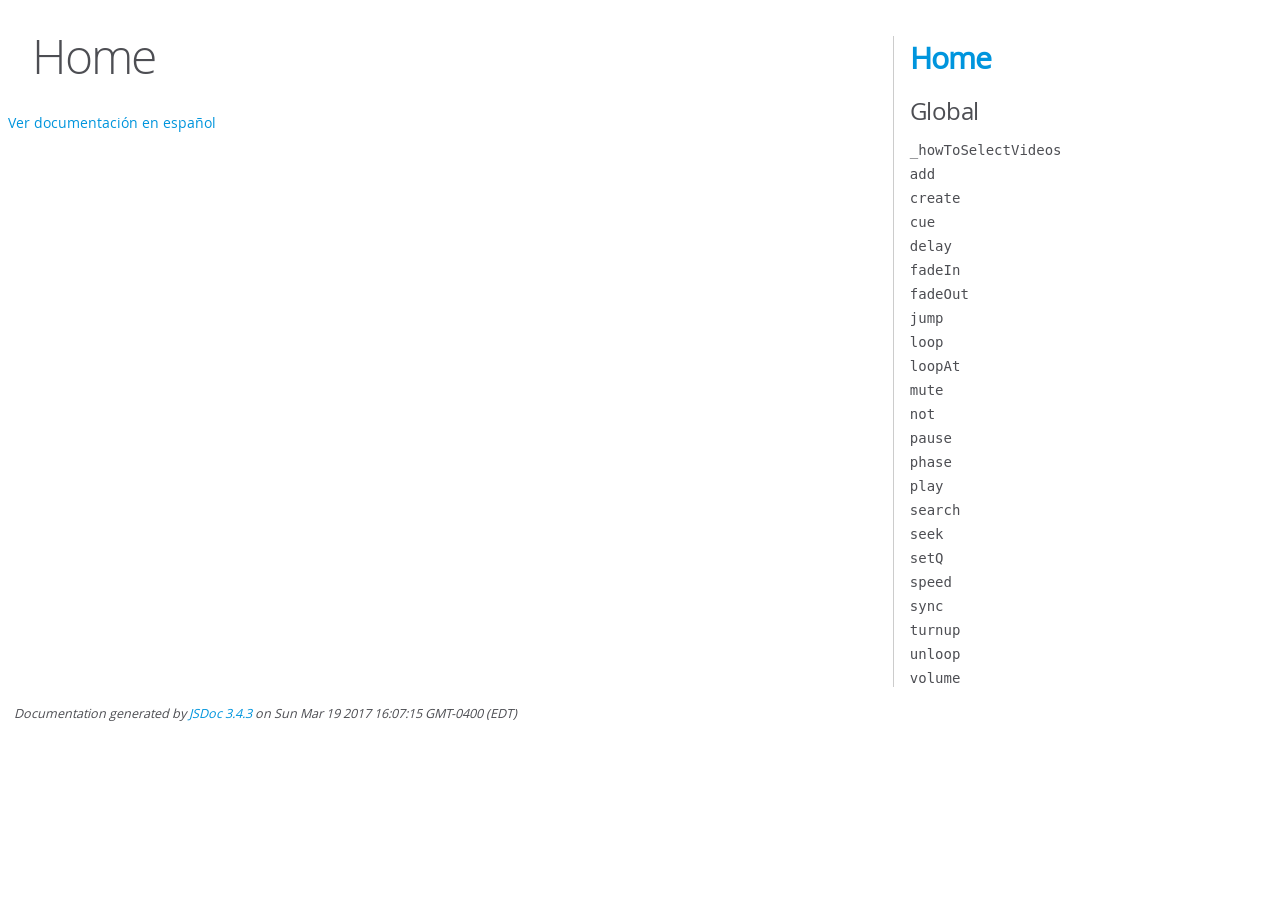
<file: doc/index.html>
<!DOCTYPE html>
<html lang="en">
<head>
    <meta charset="utf-8">
    <title>JSDoc: Home</title>

    <script src="scripts/prettify/prettify.js"> </script>
    <script src="scripts/prettify/lang-css.js"> </script>
    <!--[if lt IE 9]>
      <script src="//html5shiv.googlecode.com/svn/trunk/html5.js"></script>
    <![endif]-->
    <link type="text/css" rel="stylesheet" href="styles/prettify-tomorrow.css">
    <link type="text/css" rel="stylesheet" href="styles/jsdoc-default.css">
</head>

<body>

<div id="main">

    <h1 class="page-title">Home</h1>

    <p><a href="es/global.html">Ver documentación en español</a></p>

    <h3> </h3>


</div>

<nav>
    <h2><a href="index.html">Home</a></h2><h3>Global</h3><ul><li><a href="global.html#_howToSelectVideos">_howToSelectVideos</a></li><li><a href="global.html#add">add</a></li><li><a href="global.html#create">create</a></li><li><a href="global.html#cue">cue</a></li><li><a href="global.html#delay">delay</a></li><li><a href="global.html#fadeIn">fadeIn</a></li><li><a href="global.html#fadeOut">fadeOut</a></li><li><a href="global.html#jump">jump</a></li><li><a href="global.html#loop">loop</a></li><li><a href="global.html#loopAt">loopAt</a></li><li><a href="global.html#mute">mute</a></li><li><a href="global.html#not">not</a></li><li><a href="global.html#pause">pause</a></li><li><a href="global.html#phase">phase</a></li><li><a href="global.html#play">play</a></li><li><a href="global.html#search">search</a></li><li><a href="global.html#seek">seek</a></li><li><a href="global.html#setQ">setQ</a></li><li><a href="global.html#speed">speed</a></li><li><a href="global.html#sync">sync</a></li><li><a href="global.html#turnup">turnup</a></li><li><a href="global.html#unloop">unloop</a></li><li><a href="global.html#volume">volume</a></li></ul>
</nav>

<br class="clear">

<footer>
    Documentation generated by <a href="https://github.com/jsdoc3/jsdoc">JSDoc 3.4.3</a> on Sun Mar 19 2017 16:07:15 GMT-0400 (EDT)
</footer>

<script> prettyPrint(); </script>
<script src="scripts/linenumber.js"> </script>
</body>
</html>
</file>
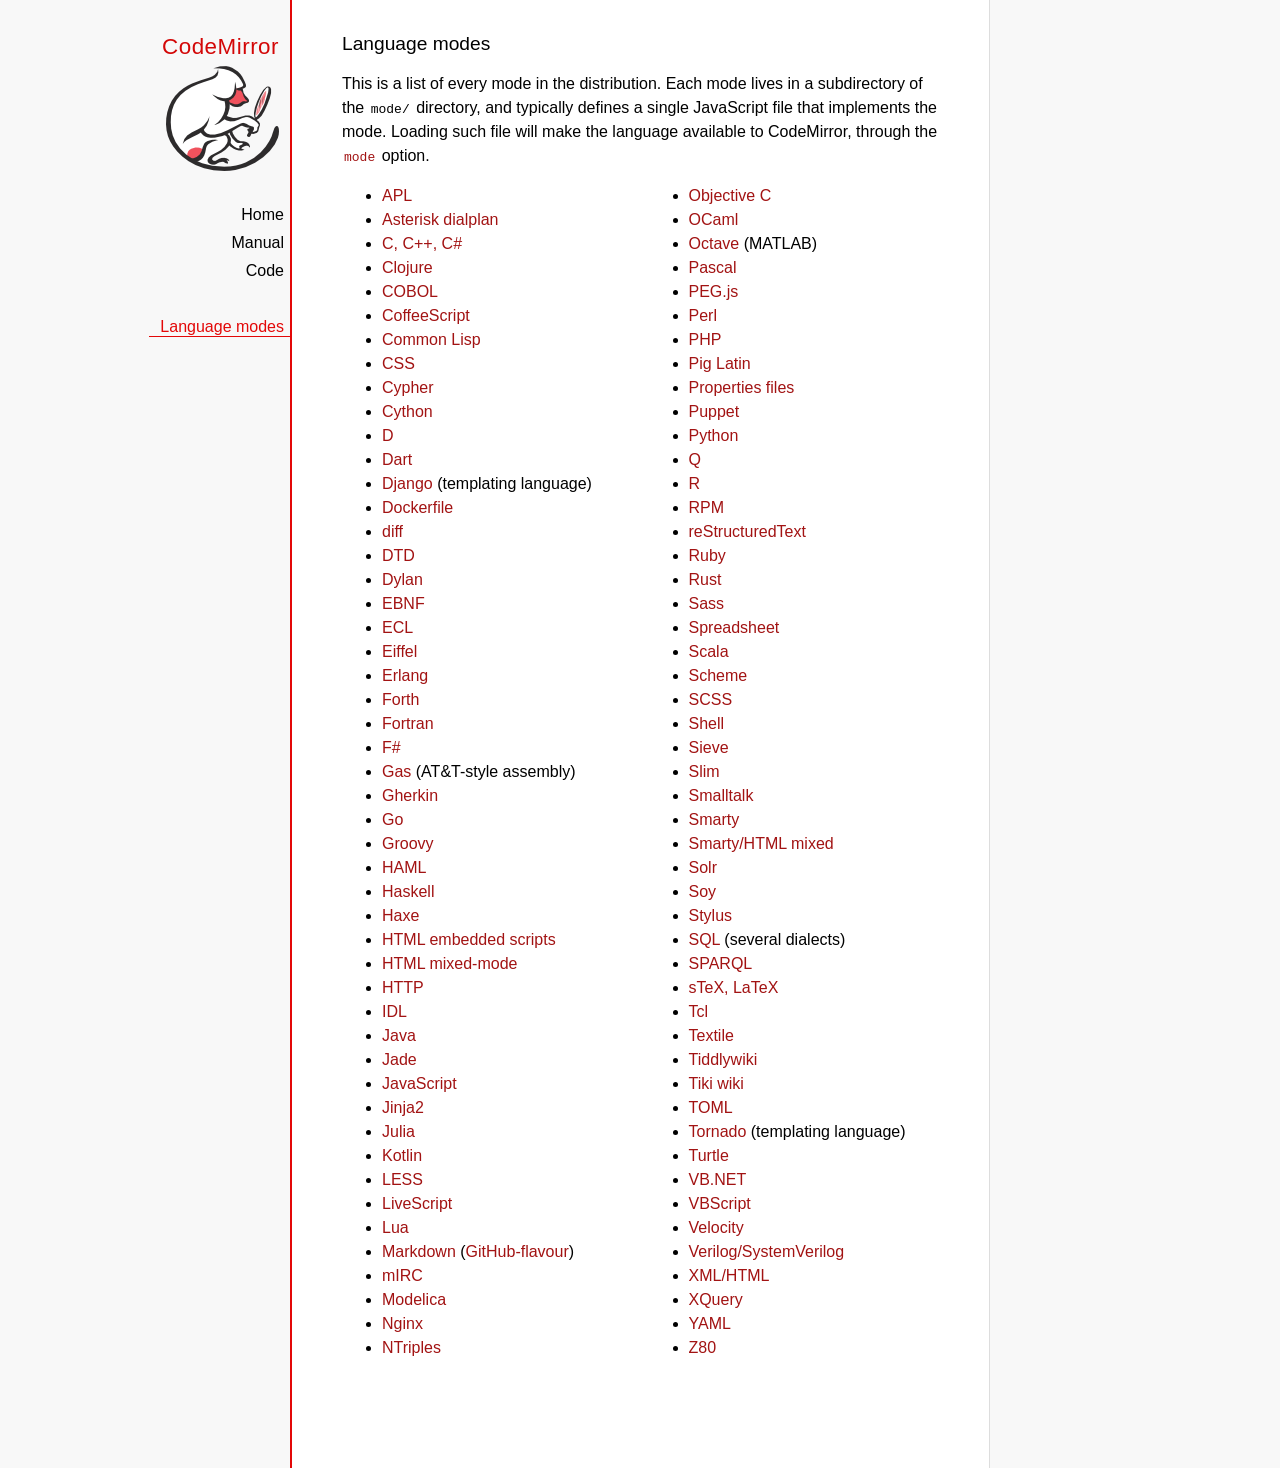
<file: codemirror/mode/index.html>
<!doctype html>

<title>CodeMirror: Language Modes</title>
<meta charset="utf-8"/>
<link rel=stylesheet href="../doc/docs.css">

<div id=nav>
  <a href="http://codemirror.net"><h1>CodeMirror</h1><img id=logo src="../doc/logo.png"></a>

  <ul>
    <li><a href="../index.html">Home</a>
    <li><a href="../doc/manual.html">Manual</a>
    <li><a href="https://github.com/codemirror/codemirror">Code</a>
  </ul>
  <ul>
    <li><a class=active href="#">Language modes</a>
  </ul>
</div>

<article>

  <h2>Language modes</h2>

  <p>This is a list of every mode in the distribution. Each mode lives
in a subdirectory of the <code>mode/</code> directory, and typically
defines a single JavaScript file that implements the mode. Loading
such file will make the language available to CodeMirror, through
the <a href="../doc/manual.html#option_mode"><code>mode</code></a>
option.</p>

  <div style="-webkit-columns: 100px 2; -moz-columns: 100px 2; columns: 100px 2;">
    <ul style="margin-top: 0">
      <li><a href="apl/index.html">APL</a></li>
      <li><a href="asterisk/index.html">Asterisk dialplan</a></li>
      <li><a href="clike/index.html">C, C++, C#</a></li>
      <li><a href="clojure/index.html">Clojure</a></li>
      <li><a href="cobol/index.html">COBOL</a></li>
      <li><a href="coffeescript/index.html">CoffeeScript</a></li>
      <li><a href="commonlisp/index.html">Common Lisp</a></li>
      <li><a href="css/index.html">CSS</a></li>
      <li><a href="cypher/index.html">Cypher</a></li>
      <li><a href="python/index.html">Cython</a></li>
      <li><a href="d/index.html">D</a></li>
      <li><a href="dart/index.html">Dart</a></li>
      <li><a href="django/index.html">Django</a> (templating language)</li>
      <li><a href="dockerfile/index.html">Dockerfile</a></li>
      <li><a href="diff/index.html">diff</a></li>
      <li><a href="dtd/index.html">DTD</a></li>
      <li><a href="dylan/index.html">Dylan</a></li>
      <li><a href="ebnf/index.html">EBNF</a></li>
      <li><a href="ecl/index.html">ECL</a></li>
      <li><a href="eiffel/index.html">Eiffel</a></li>
      <li><a href="erlang/index.html">Erlang</a></li>
      <li><a href="forth/index.html">Forth</a></li>
      <li><a href="fortran/index.html">Fortran</a></li>
      <li><a href="mllike/index.html">F#</a></li>
      <li><a href="gas/index.html">Gas</a> (AT&amp;T-style assembly)</li>
      <li><a href="gherkin/index.html">Gherkin</a></li>
      <li><a href="go/index.html">Go</a></li>
      <li><a href="groovy/index.html">Groovy</a></li>
      <li><a href="haml/index.html">HAML</a></li>
      <li><a href="haskell/index.html">Haskell</a></li>
      <li><a href="haxe/index.html">Haxe</a></li>
      <li><a href="htmlembedded/index.html">HTML embedded scripts</a></li>
      <li><a href="htmlmixed/index.html">HTML mixed-mode</a></li>
      <li><a href="http/index.html">HTTP</a></li>
      <li><a href="idl/index.html">IDL</a></li>
      <li><a href="clike/index.html">Java</a></li>
      <li><a href="jade/index.html">Jade</a></li>
      <li><a href="javascript/index.html">JavaScript</a></li>
      <li><a href="jinja2/index.html">Jinja2</a></li>
      <li><a href="julia/index.html">Julia</a></li>
      <li><a href="kotlin/index.html">Kotlin</a></li>
      <li><a href="css/less.html">LESS</a></li>
      <li><a href="livescript/index.html">LiveScript</a></li>
      <li><a href="lua/index.html">Lua</a></li>
      <li><a href="markdown/index.html">Markdown</a> (<a href="gfm/index.html">GitHub-flavour</a>)</li>
      <li><a href="mirc/index.html">mIRC</a></li>
      <li><a href="modelica/index.html">Modelica</a></li>
      <li><a href="nginx/index.html">Nginx</a></li>
      <li><a href="ntriples/index.html">NTriples</a></li>
      <li><a href="clike/index.html">Objective C</a></li>
      <li><a href="mllike/index.html">OCaml</a></li>
      <li><a href="octave/index.html">Octave</a> (MATLAB)</li>
      <li><a href="pascal/index.html">Pascal</a></li>
      <li><a href="pegjs/index.html">PEG.js</a></li>
      <li><a href="perl/index.html">Perl</a></li>
      <li><a href="php/index.html">PHP</a></li>
      <li><a href="pig/index.html">Pig Latin</a></li>
      <li><a href="properties/index.html">Properties files</a></li>
      <li><a href="puppet/index.html">Puppet</a></li>
      <li><a href="python/index.html">Python</a></li>
      <li><a href="q/index.html">Q</a></li>
      <li><a href="r/index.html">R</a></li>
      <li><a href="rpm/index.html">RPM</a></li>
      <li><a href="rst/index.html">reStructuredText</a></li>
      <li><a href="ruby/index.html">Ruby</a></li>
      <li><a href="rust/index.html">Rust</a></li>
      <li><a href="sass/index.html">Sass</a></li>
      <li><a href="spreadsheet/index.html">Spreadsheet</a></li>
      <li><a href="clike/scala.html">Scala</a></li>
      <li><a href="scheme/index.html">Scheme</a></li>
      <li><a href="css/scss.html">SCSS</a></li>
      <li><a href="shell/index.html">Shell</a></li>
      <li><a href="sieve/index.html">Sieve</a></li>
      <li><a href="slim/index.html">Slim</a></li>
      <li><a href="smalltalk/index.html">Smalltalk</a></li>
      <li><a href="smarty/index.html">Smarty</a></li>
      <li><a href="smartymixed/index.html">Smarty/HTML mixed</a></li>
      <li><a href="solr/index.html">Solr</a></li>
      <li><a href="soy/index.html">Soy</a></li>
      <li><a href="stylus/index.html">Stylus</a></li>
      <li><a href="sql/index.html">SQL</a> (several dialects)</li>
      <li><a href="sparql/index.html">SPARQL</a></li>
      <li><a href="stex/index.html">sTeX, LaTeX</a></li>
      <li><a href="tcl/index.html">Tcl</a></li>
      <li><a href="textile/index.html">Textile</a></li>
      <li><a href="tiddlywiki/index.html">Tiddlywiki</a></li>
      <li><a href="tiki/index.html">Tiki wiki</a></li>
      <li><a href="toml/index.html">TOML</a></li>
      <li><a href="tornado/index.html">Tornado</a> (templating language)</li>
      <li><a href="turtle/index.html">Turtle</a></li>
      <li><a href="vb/index.html">VB.NET</a></li>
      <li><a href="vbscript/index.html">VBScript</a></li>
      <li><a href="velocity/index.html">Velocity</a></li>
      <li><a href="verilog/index.html">Verilog/SystemVerilog</a></li>
      <li><a href="xml/index.html">XML/HTML</a></li>
      <li><a href="xquery/index.html">XQuery</a></li>
      <li><a href="yaml/index.html">YAML</a></li>
      <li><a href="z80/index.html">Z80</a></li>
    </ul>
  </div>

</article>
</file>
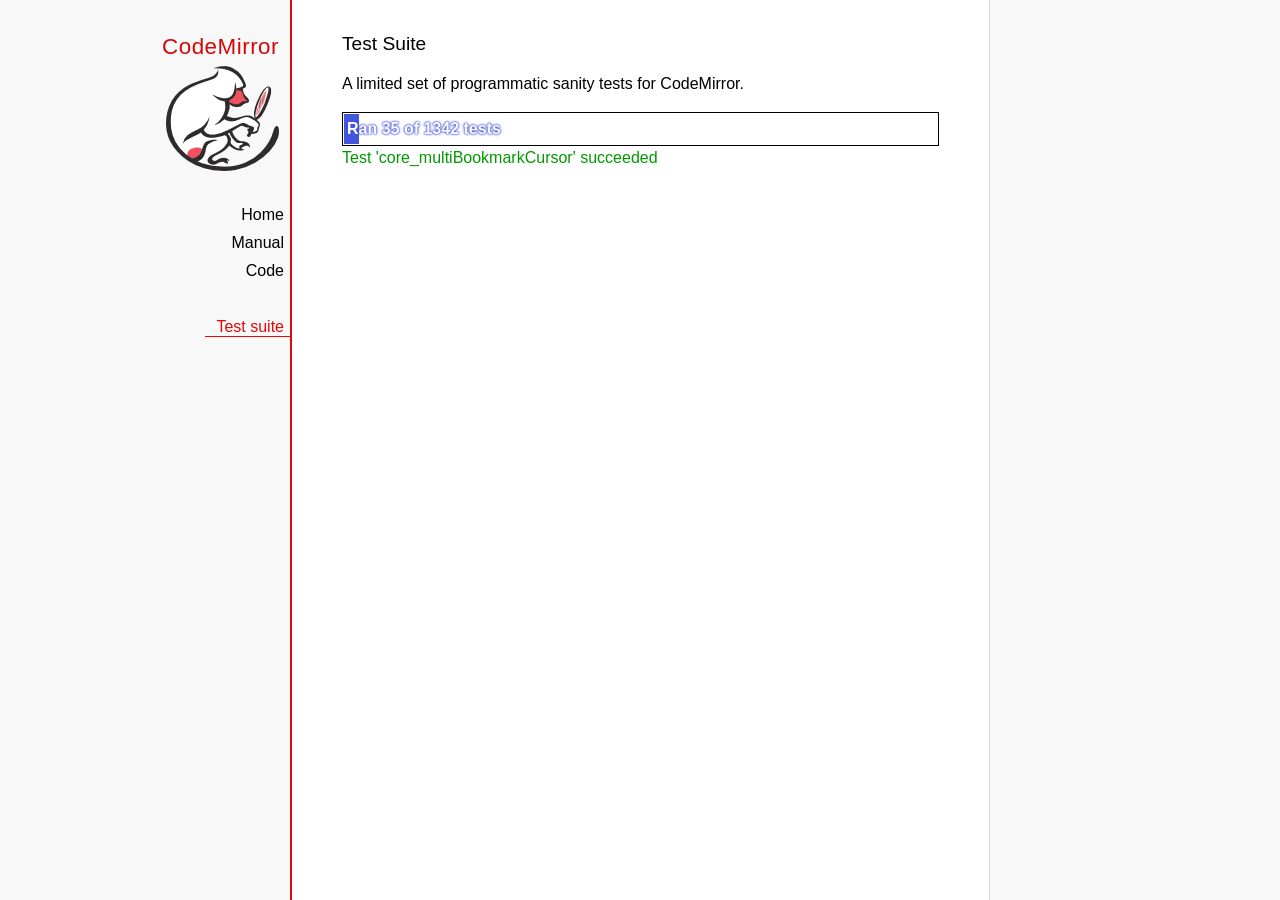
<file: codemirror/test/index.html>
<!doctype html>

<meta charset="utf-8"/>
<title>CodeMirror: Test Suite</title>
<link rel=stylesheet href="../doc/docs.css">

<link rel="stylesheet" href="../lib/codemirror.css">
<link rel="stylesheet" href="mode_test.css">
<script src="../doc/activebookmark.js"></script>
<script src="../lib/codemirror.js"></script>
<script src="../addon/mode/overlay.js"></script>
<script src="../addon/mode/multiplex.js"></script>
<script src="../addon/search/searchcursor.js"></script>
<script src="../addon/dialog/dialog.js"></script>
<script src="../addon/edit/matchbrackets.js"></script>
<script src="../addon/hint/sql-hint.js"></script>
<script src="../addon/comment/comment.js"></script>
<script src="../mode/css/css.js"></script>
<script src="../mode/clike/clike.js"></script>
<!-- clike must be after css or vim and sublime tests will fail -->
<script src="../mode/gfm/gfm.js"></script>
<script src="../mode/haml/haml.js"></script>
<script src="../mode/htmlmixed/htmlmixed.js"></script>
<script src="../mode/javascript/javascript.js"></script>
<script src="../mode/markdown/markdown.js"></script>
<script src="../mode/php/php.js"></script>
<script src="../mode/ruby/ruby.js"></script>
<script src="../mode/shell/shell.js"></script>
<script src="../mode/slim/slim.js"></script>
<script src="../mode/sql/sql.js"></script>
<script src="../mode/stex/stex.js"></script>
<script src="../mode/textile/textile.js"></script>
<script src="../mode/verilog/verilog.js"></script>
<script src="../mode/xml/xml.js"></script>
<script src="../mode/xquery/xquery.js"></script>
<script src="../keymap/emacs.js"></script>
<script src="../keymap/sublime.js"></script>
<script src="../keymap/vim.js"></script>

<style type="text/css">
  .ok {color: #090;}
  .fail {color: #e00;}
  .error {color: #c90;}
  .done {font-weight: bold;}
  #progress {
  background: #45d;
  color: white;
  text-shadow: 0 0 1px #45d, 0 0 2px #45d, 0 0 3px #45d;
  font-weight: bold;
  white-space: pre;
  }
  #testground {
  visibility: hidden;
  }
  #testground.offscreen {
  visibility: visible;
  position: absolute;
  left: -10000px;
  top: -10000px;
  }
  .CodeMirror { border: 1px solid black; }
</style>

<div id=nav>
  <a href="http://codemirror.net"><h1>CodeMirror</h1><img id=logo src="../doc/logo.png"></a>

  <ul>
    <li><a href="../index.html">Home</a>
    <li><a href="../doc/manual.html">Manual</a>
    <li><a href="https://github.com/codemirror/codemirror">Code</a>
  </ul>
  <ul>
    <li><a class=active href="#">Test suite</a>
  </ul>
</div>

<article>
  <h2>Test Suite</h2>

    <p>A limited set of programmatic sanity tests for CodeMirror.</p>

    <div style="border: 1px solid black; padding: 1px; max-width: 700px;">
      <div style="width: 0px;" id=progress><div style="padding: 3px;">Ran <span id="progress_ran">0</span><span id="progress_total"> of 0</span> tests</div></div>
    </div>
    <p id=status>Please enable JavaScript...</p>
    <div id=output></div>

    <div id=testground></div>

    <script src="driver.js"></script>
    <script src="test.js"></script>
    <script src="doc_test.js"></script>
    <script src="multi_test.js"></script>
    <script src="scroll_test.js"></script>
    <script src="comment_test.js"></script>
    <script src="search_test.js"></script>
    <script src="mode_test.js"></script>

    <script src="../mode/css/test.js"></script>
    <script src="../mode/css/scss_test.js"></script>
    <script src="../mode/css/less_test.js"></script>
    <script src="../mode/gfm/test.js"></script>
    <script src="../mode/haml/test.js"></script>
    <script src="../mode/javascript/test.js"></script>
    <script src="../mode/markdown/test.js"></script>
    <script src="../mode/php/test.js"></script>
    <script src="../mode/ruby/test.js"></script>
    <script src="../mode/shell/test.js"></script>
    <script src="../mode/slim/test.js"></script>
    <script src="../mode/stex/test.js"></script>
    <script src="../mode/textile/test.js"></script>
    <script src="../mode/verilog/test.js"></script>
    <script src="../mode/xml/test.js"></script>
    <script src="../mode/xquery/test.js"></script>
    <script src="../addon/mode/multiplex_test.js"></script>
    <script src="emacs_test.js"></script>
    <script src="sql-hint-test.js"></script>
    <script src="sublime_test.js"></script>
    <script src="vim_test.js"></script>
    <script>
      window.onload = runHarness;
      CodeMirror.on(window, 'hashchange', runHarness);

      function esc(str) {
        return str.replace(/[<&]/, function(ch) { return ch == "<" ? "&lt;" : "&amp;"; });
      }

      var output = document.getElementById("output"),
          progress = document.getElementById("progress"),
          progressRan = document.getElementById("progress_ran").childNodes[0],
          progressTotal = document.getElementById("progress_total").childNodes[0];
      var count = 0,
          failed = 0,
          skipped = 0,
          bad = "",
          running = false, // Flag that states tests are running
          quit = false, // Flag to quit tests ASAP
          verbose = false; // Adds message for *every* test to output

      function runHarness(){
        if (running) {
          quit = true;
          setStatus("Restarting tests...", '', true);
          setTimeout(function(){runHarness();}, 500);
          return;
        }
        filters = [];
        verbose = false;
        if (window.location.hash.substr(1)){
          var strings = window.location.hash.substr(1).split(",");
          while (strings.length) {
            var s = strings.shift();
            if (s === "verbose")
              verbose = true;
            else
              filters.push(parseTestFilter(decodeURIComponent(s)));
          }
        }
        quit = false;
        running = true;
        setStatus("Loading tests...");
        count = 0;
        failed = 0;
        skipped = 0;
        bad = "";
        totalTests = countTests();
        progressTotal.nodeValue = " of " + totalTests;
        progressRan.nodeValue = count;
        output.innerHTML = '';
        document.getElementById("testground").innerHTML = "<form>" +
          "<textarea id=\"code\" name=\"code\"></textarea>" +
          "<input type=submit value=ok name=submit>" +
          "</form>";
        runTests(displayTest);
      }

      function setStatus(message, className, force){
        if (quit && !force) return;
        if (!message) throw("must provide message");
        var status = document.getElementById("status").childNodes[0];
        status.nodeValue = message;
        status.parentNode.className = className;
      }
      function addOutput(name, className, code){
        var newOutput = document.createElement("dl");
        var newTitle = document.createElement("dt");
        newTitle.className = className;
        newTitle.appendChild(document.createTextNode(name));
        newOutput.appendChild(newTitle);
        var newMessage = document.createElement("dd");
        newMessage.innerHTML = code;
        newOutput.appendChild(newTitle);
        newOutput.appendChild(newMessage);
        output.appendChild(newOutput);
      }
      function displayTest(type, name, customMessage) {
        var message = "???";
        if (type != "done" && type != "skipped") ++count;
        progress.style.width = (count * (progress.parentNode.clientWidth - 2) / totalTests) + "px";
        progressRan.nodeValue = count;
        if (type == "ok") {
          message = "Test '" + name + "' succeeded";
          if (!verbose) customMessage = false;
        } else if (type == "skipped") {
          message = "Test '" + name + "' skipped";
          ++skipped;
          if (!verbose) customMessage = false;
        } else if (type == "expected") {
          message = "Test '" + name + "' failed as expected";
          if (!verbose) customMessage = false;
        } else if (type == "error" || type == "fail") {
          ++failed;
          message = "Test '" + name + "' failed";
        } else if (type == "done") {
          if (failed) {
            type += " fail";
            message = failed + " failure" + (failed > 1 ? "s" : "");
          } else if (count < totalTests) {
            failed = totalTests - count;
            type += " fail";
            message = failed + " failure" + (failed > 1 ? "s" : "");
          } else {
            type += " ok";
            message = "All passed";
            if (skipped) {
              message += " (" + skipped + " skipped)";
            }
          }
          progressTotal.nodeValue = '';
          customMessage = true; // Hack to avoid adding to output
        }
        if (verbose && !customMessage)  customMessage = message;
        setStatus(message, type);
        if (customMessage && customMessage.length > 0) {
          addOutput(name, type, customMessage);
        }
      }
    </script>

</article>
</file>
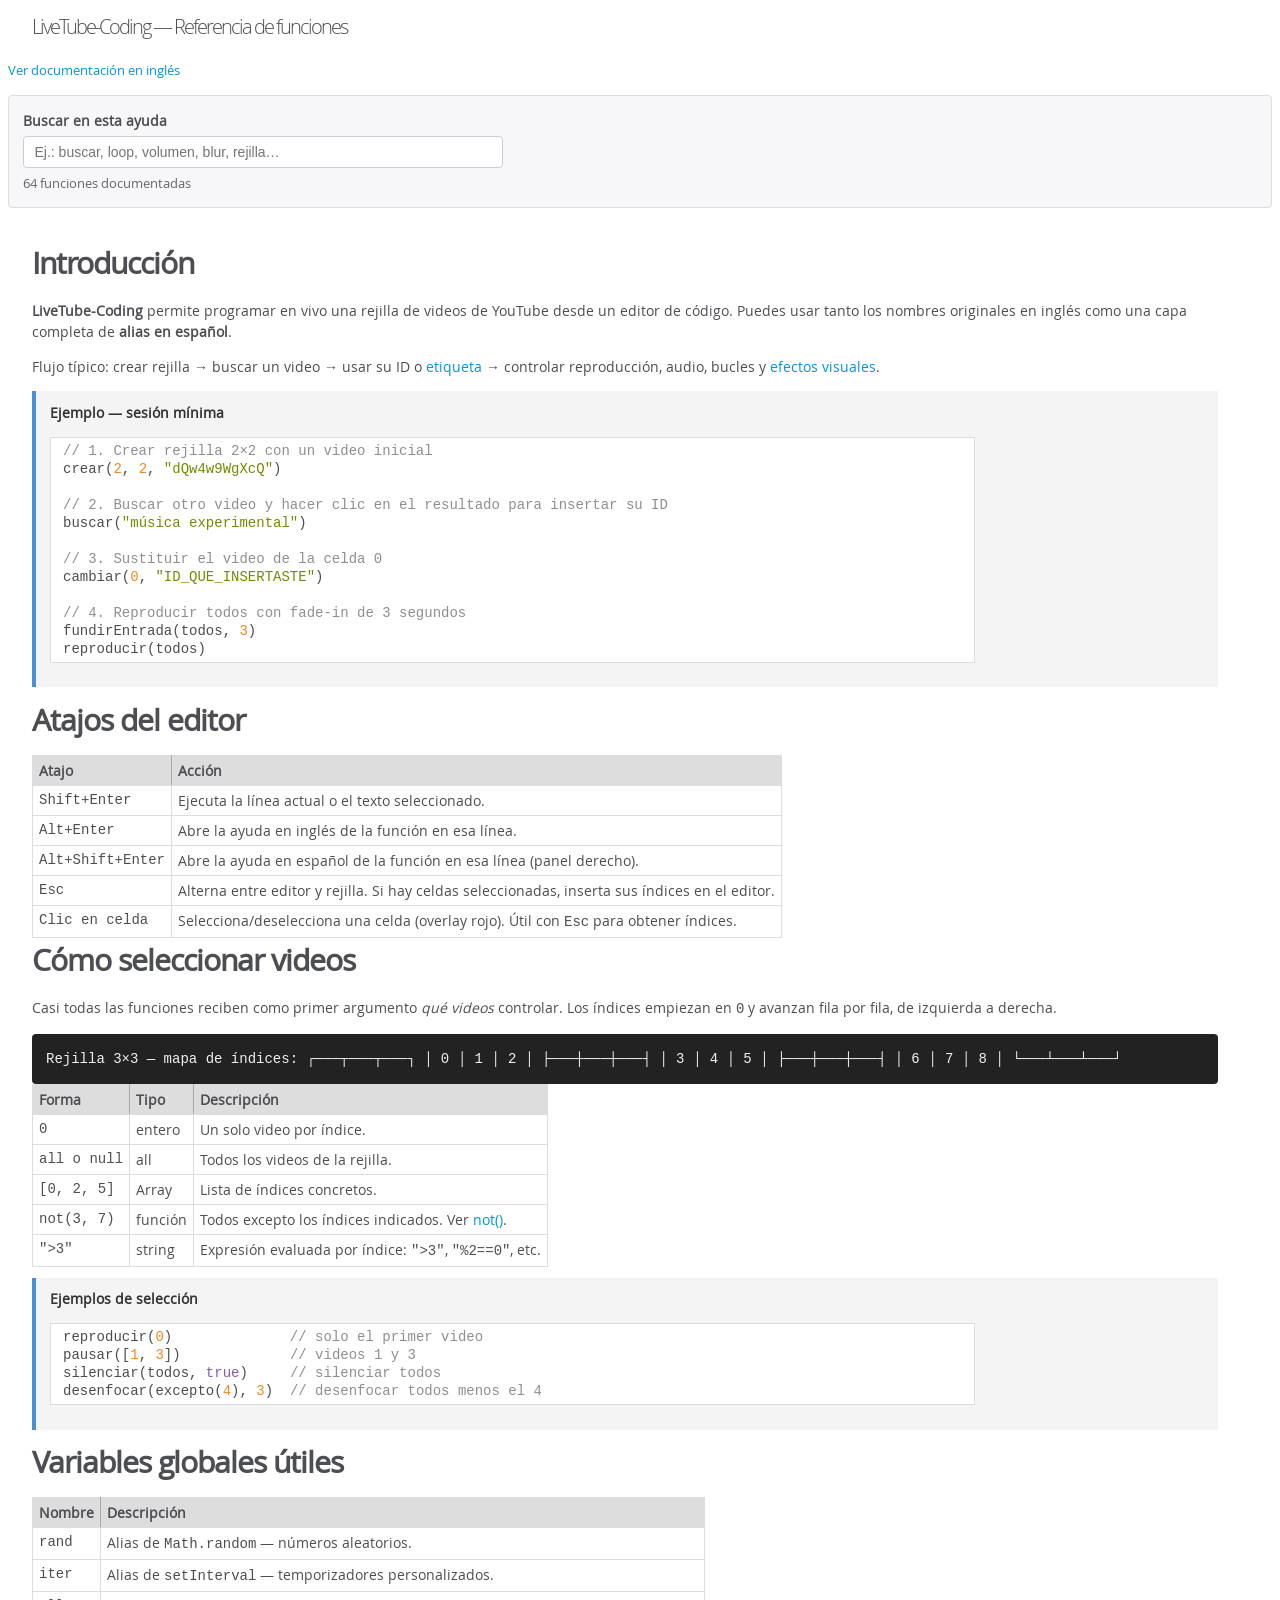
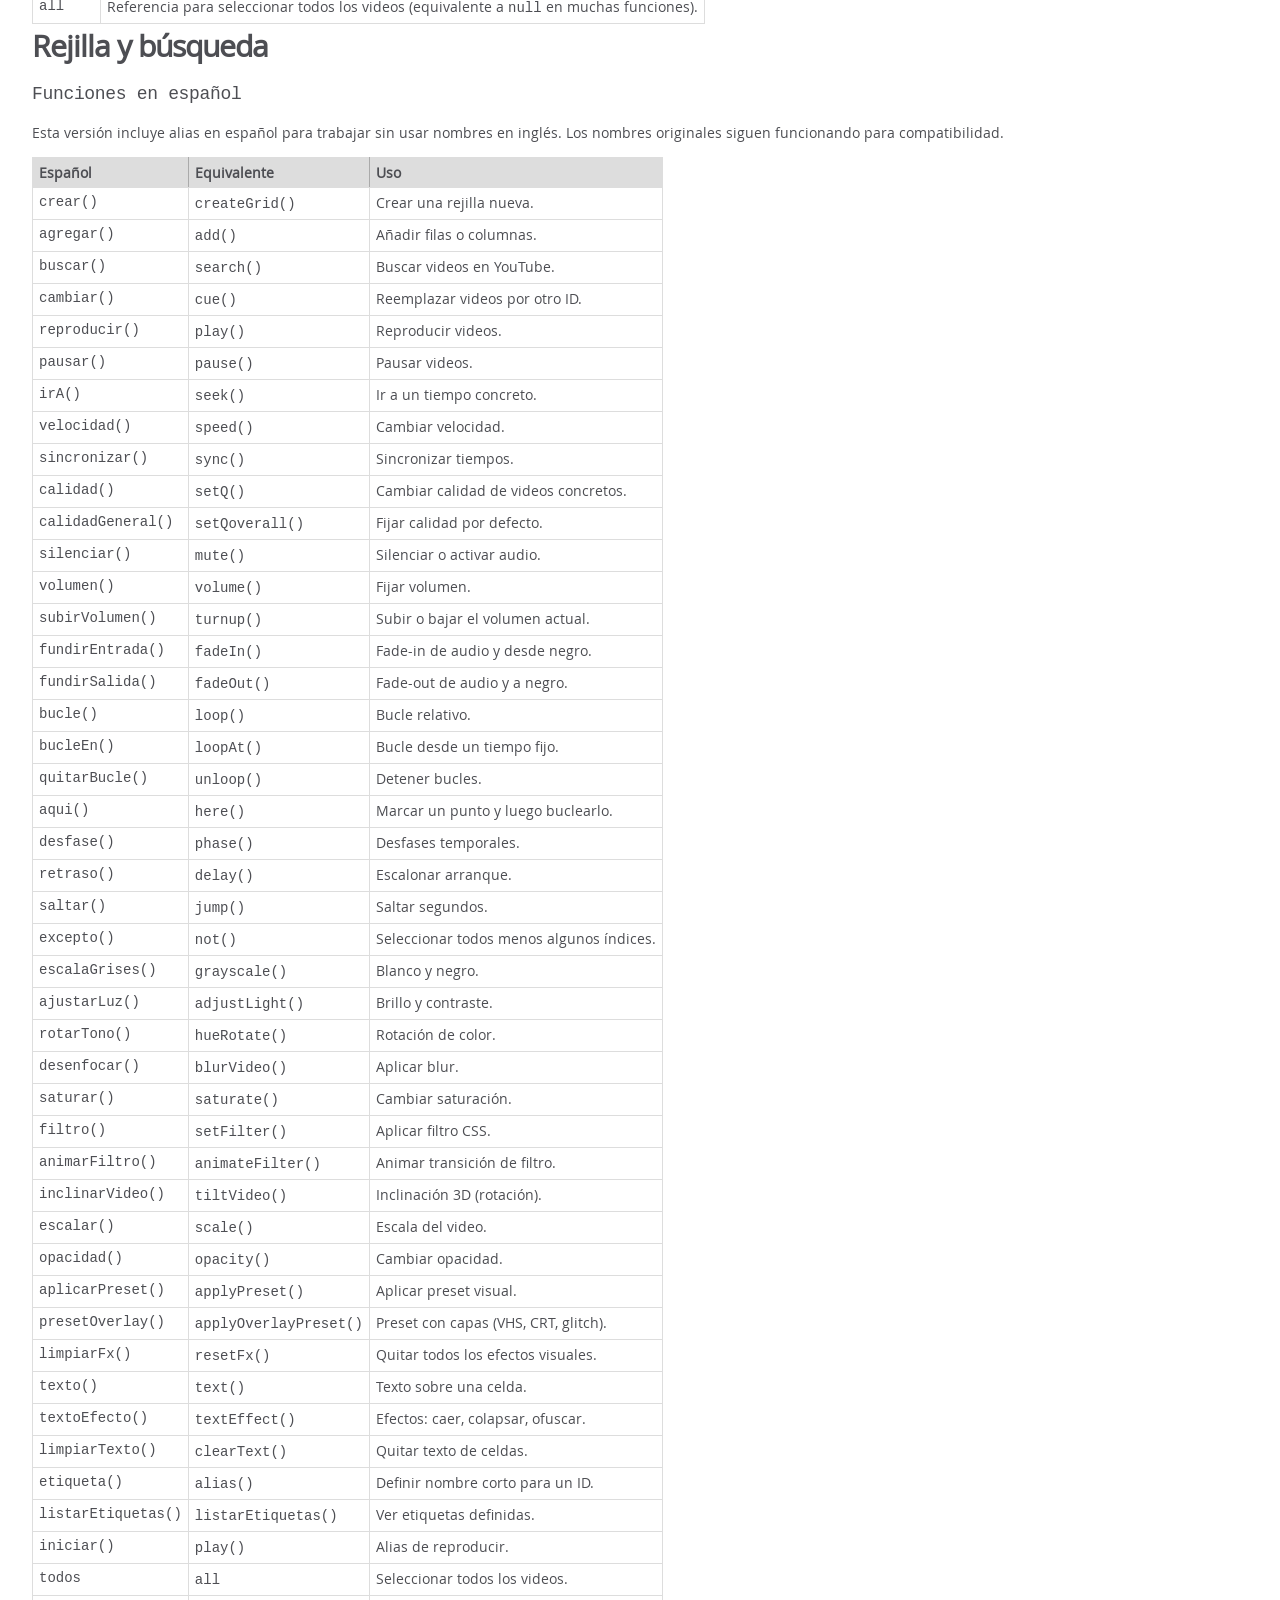
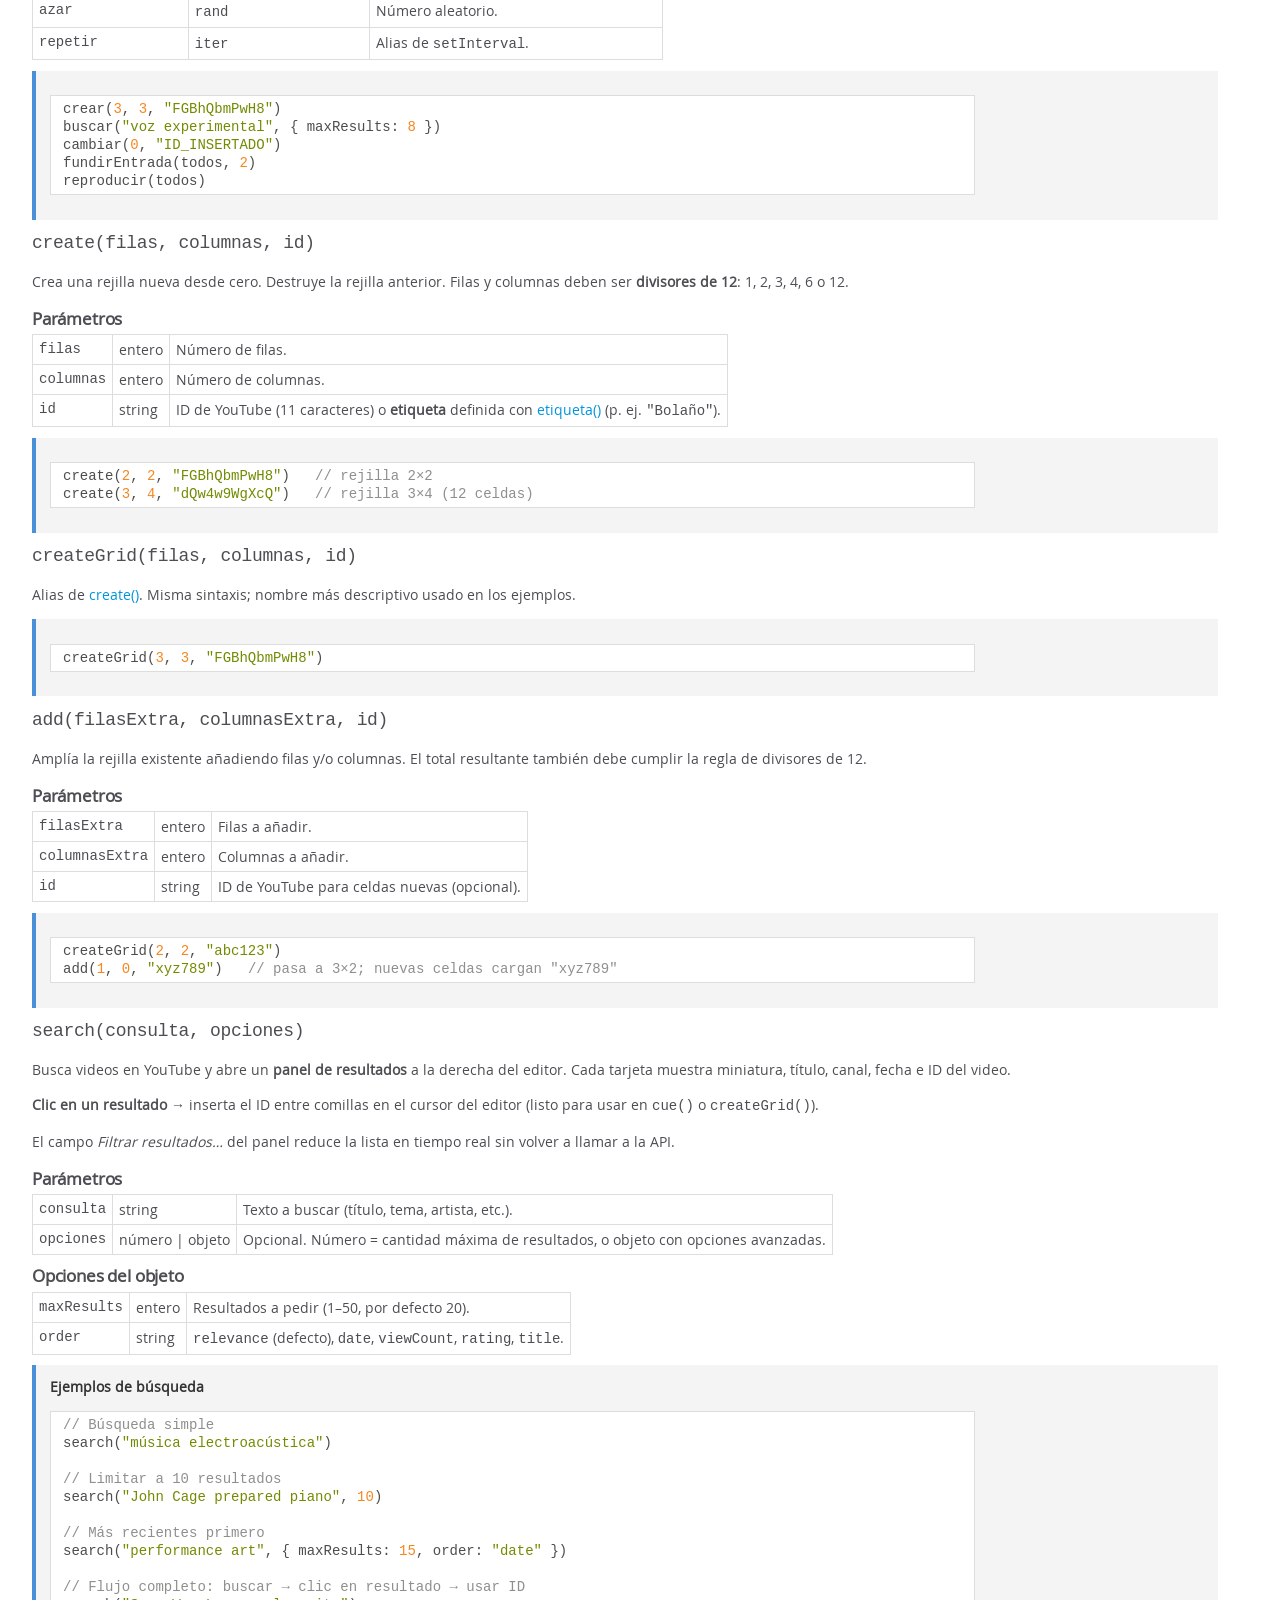
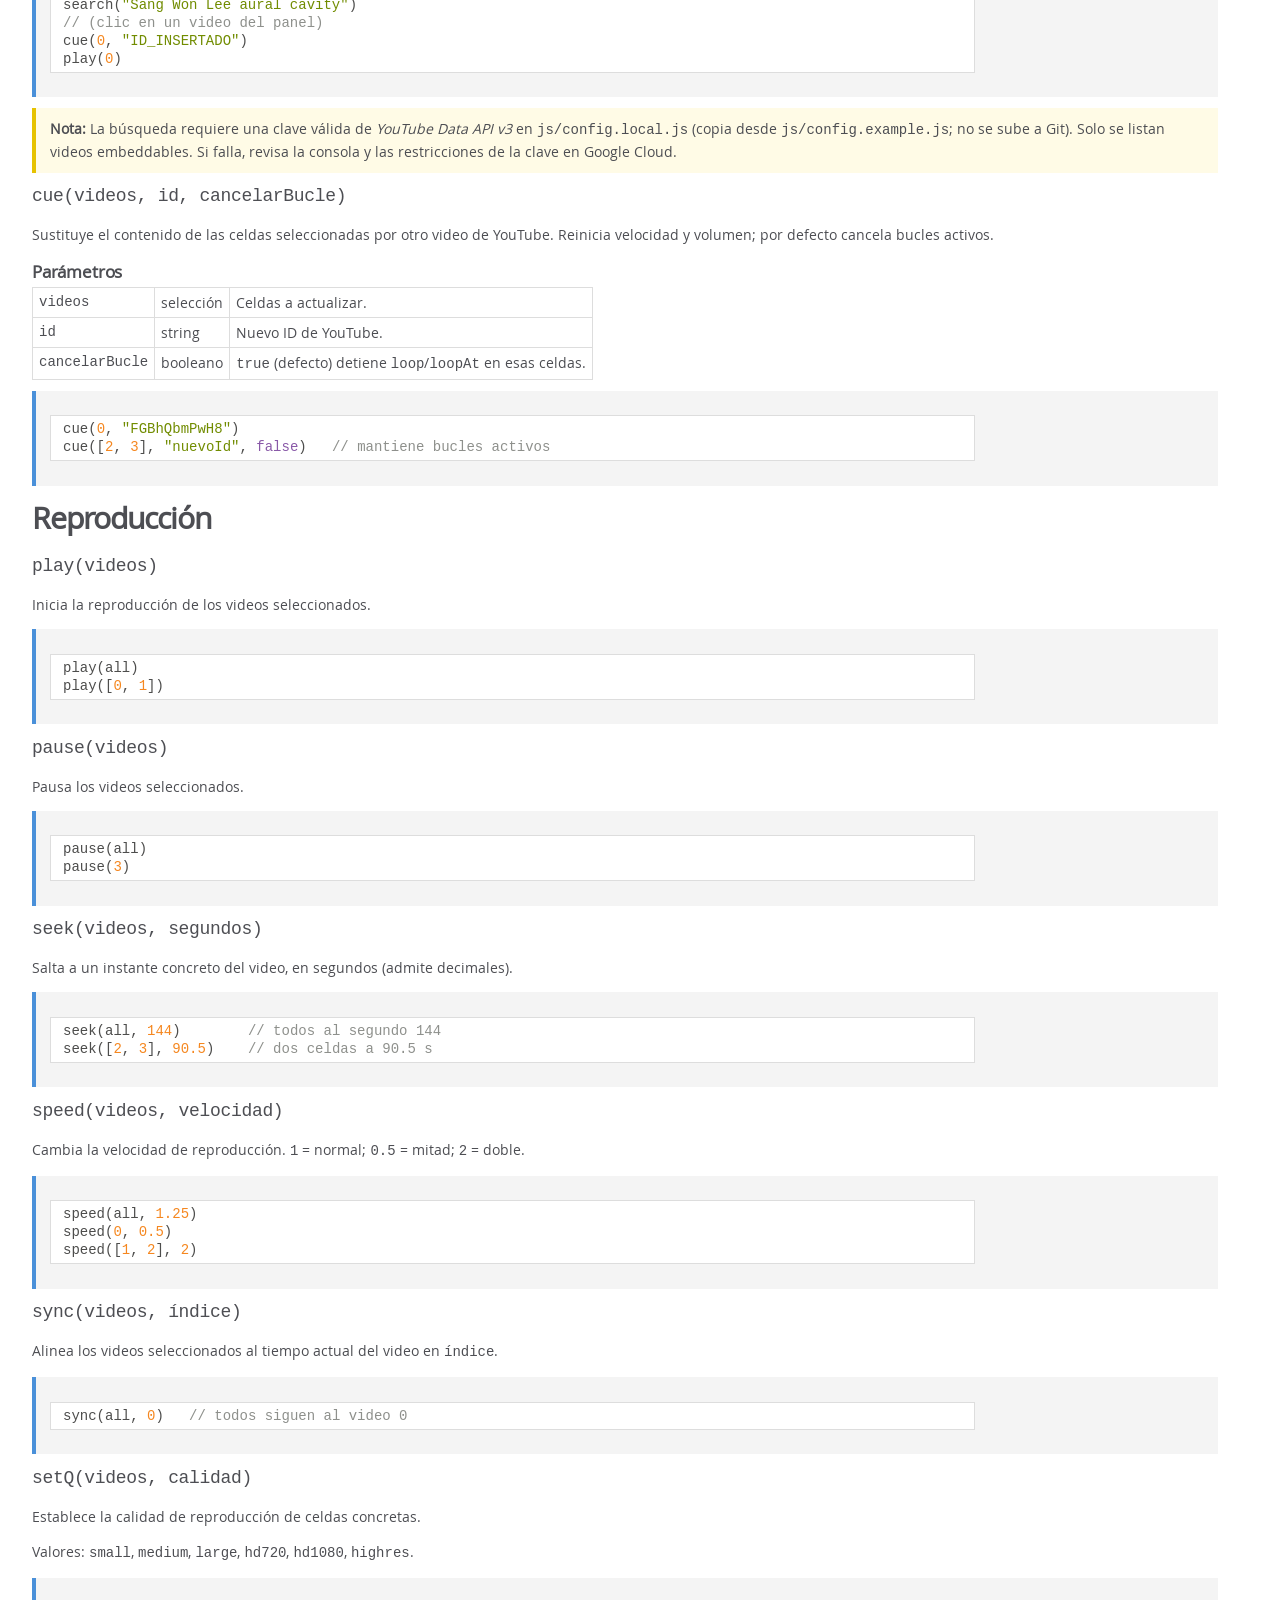
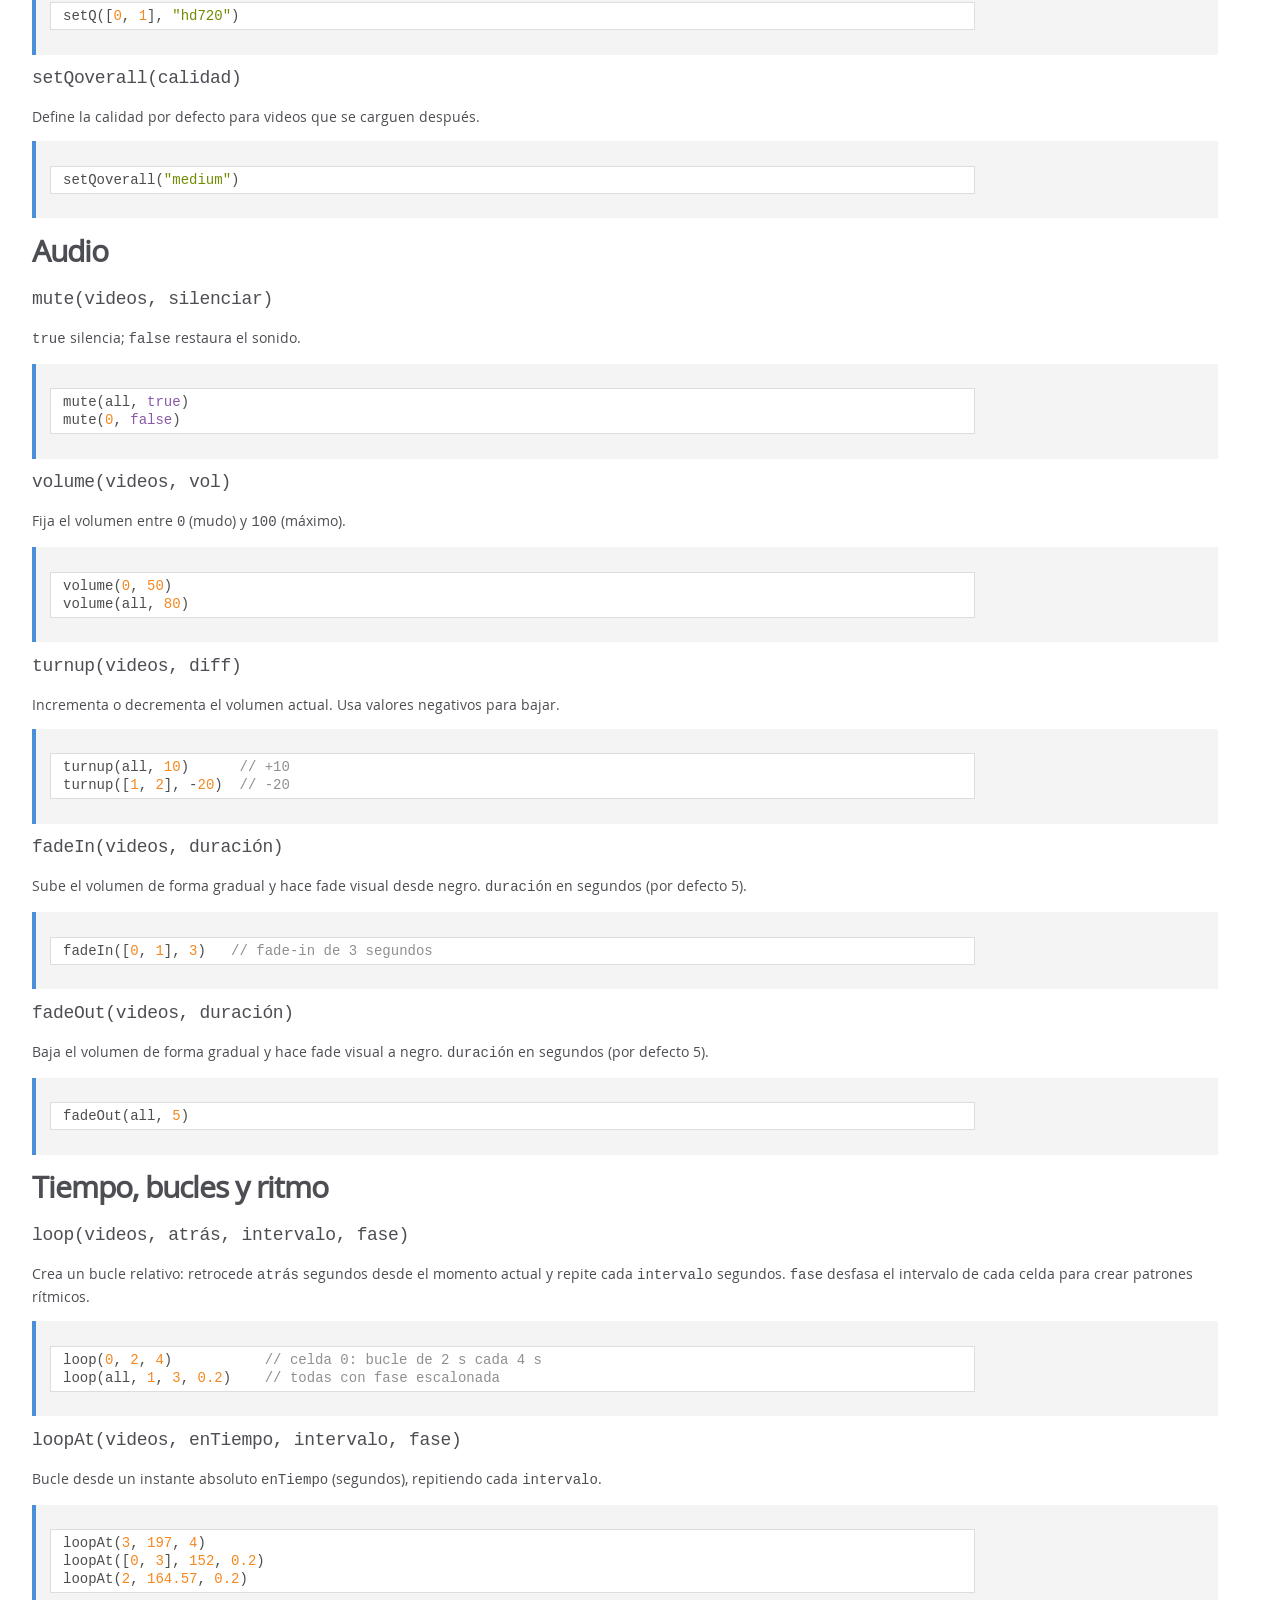
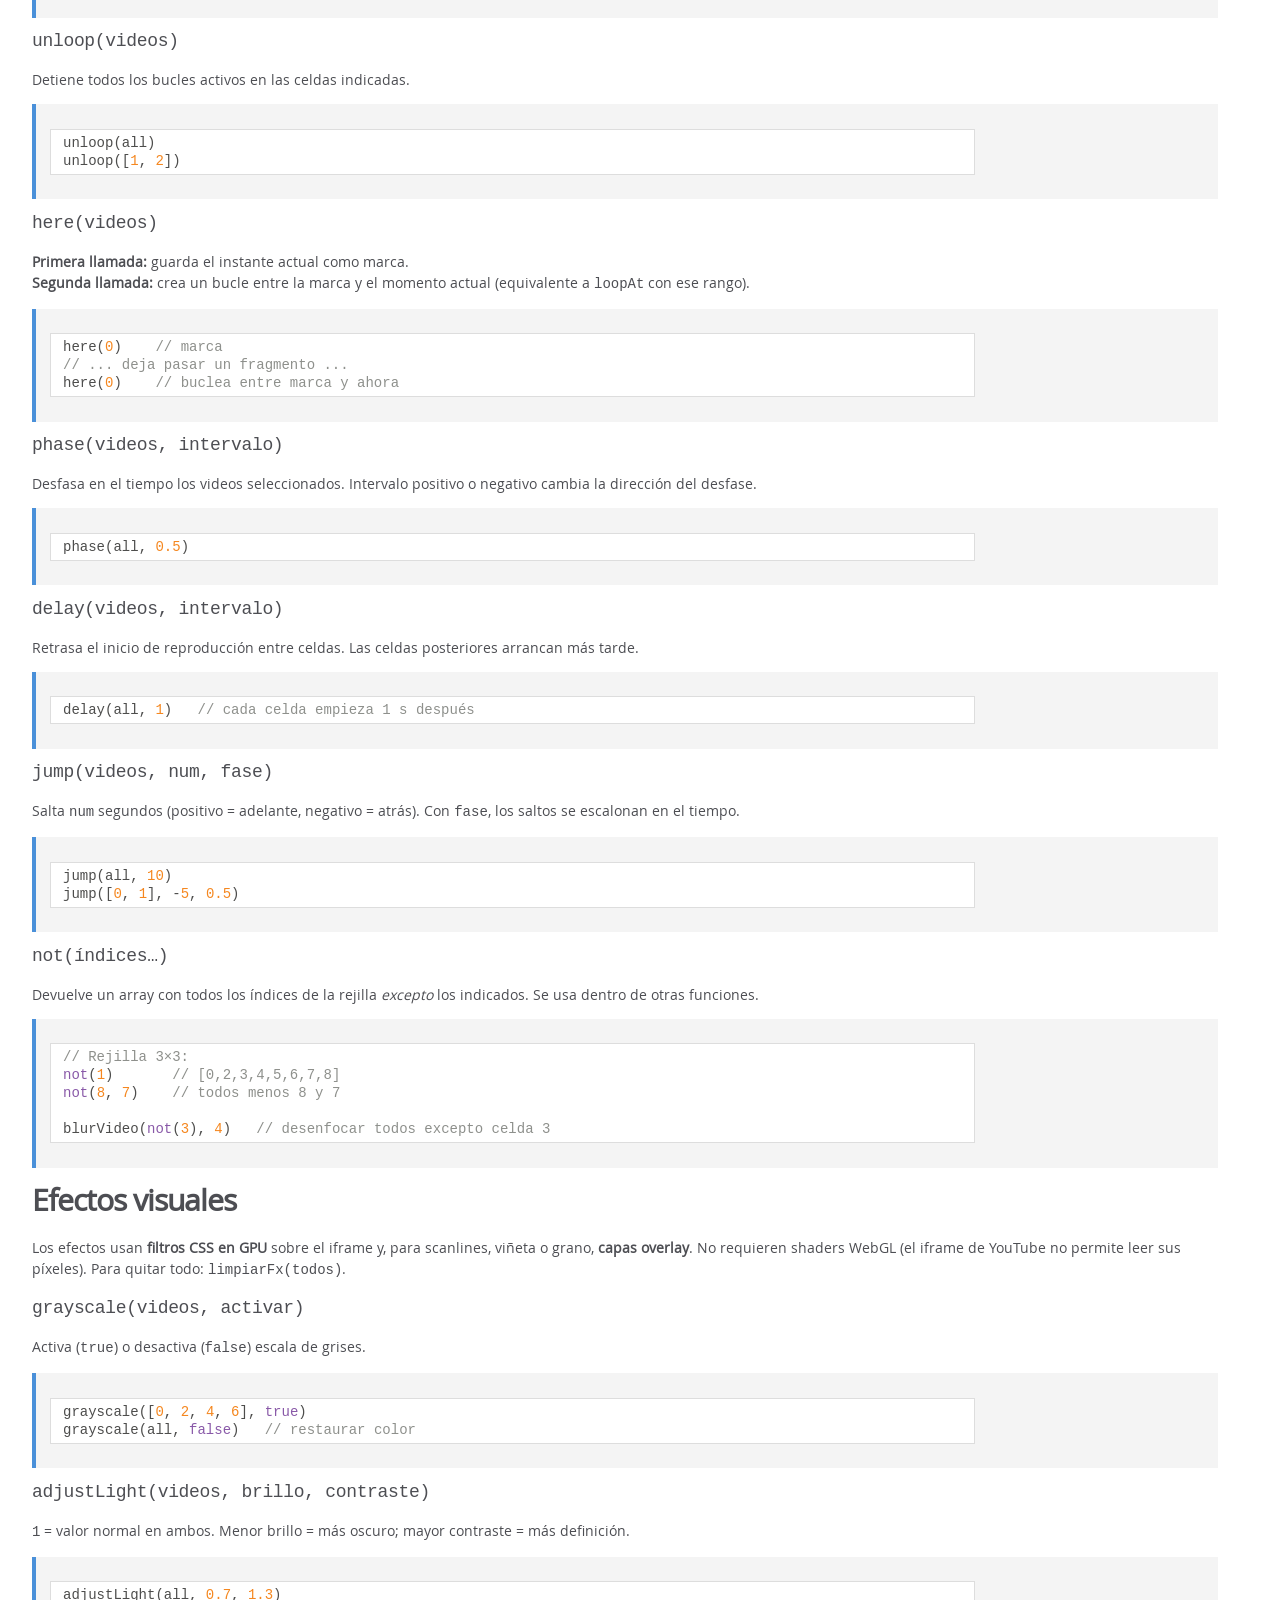
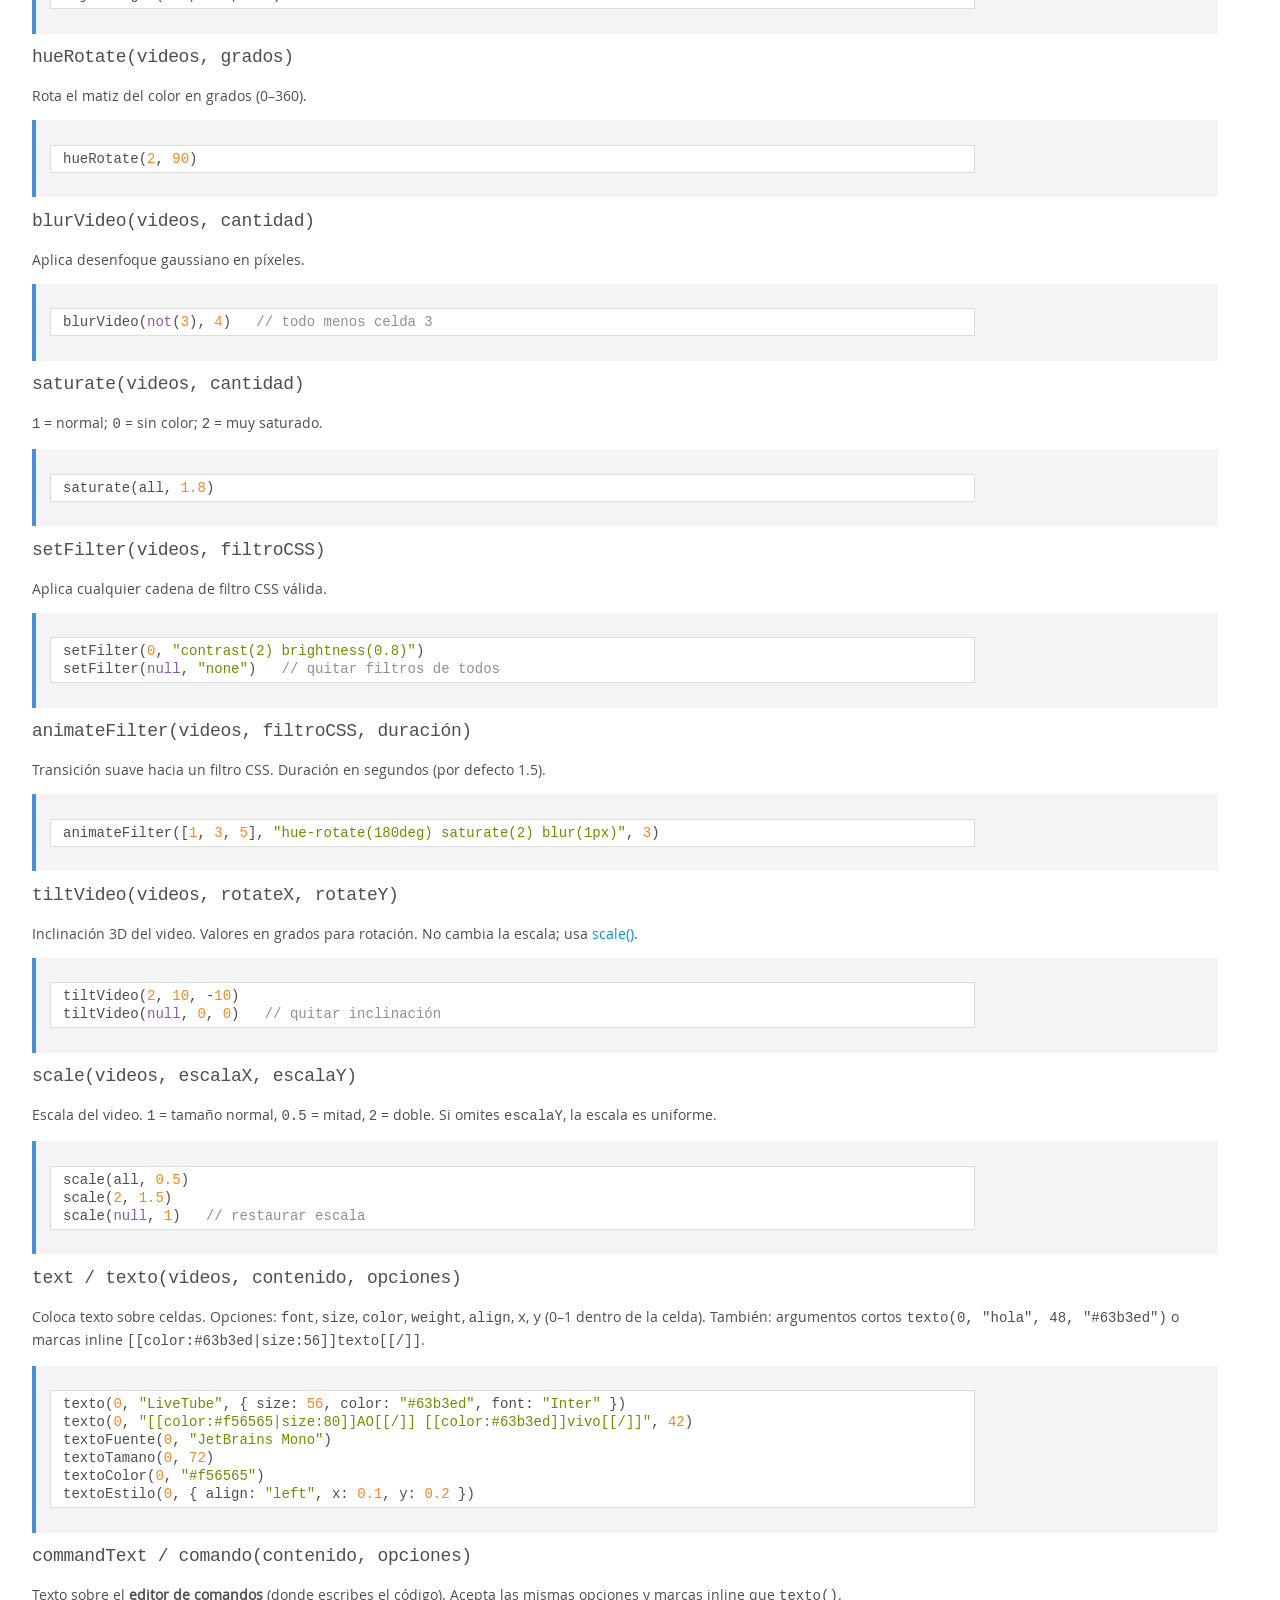
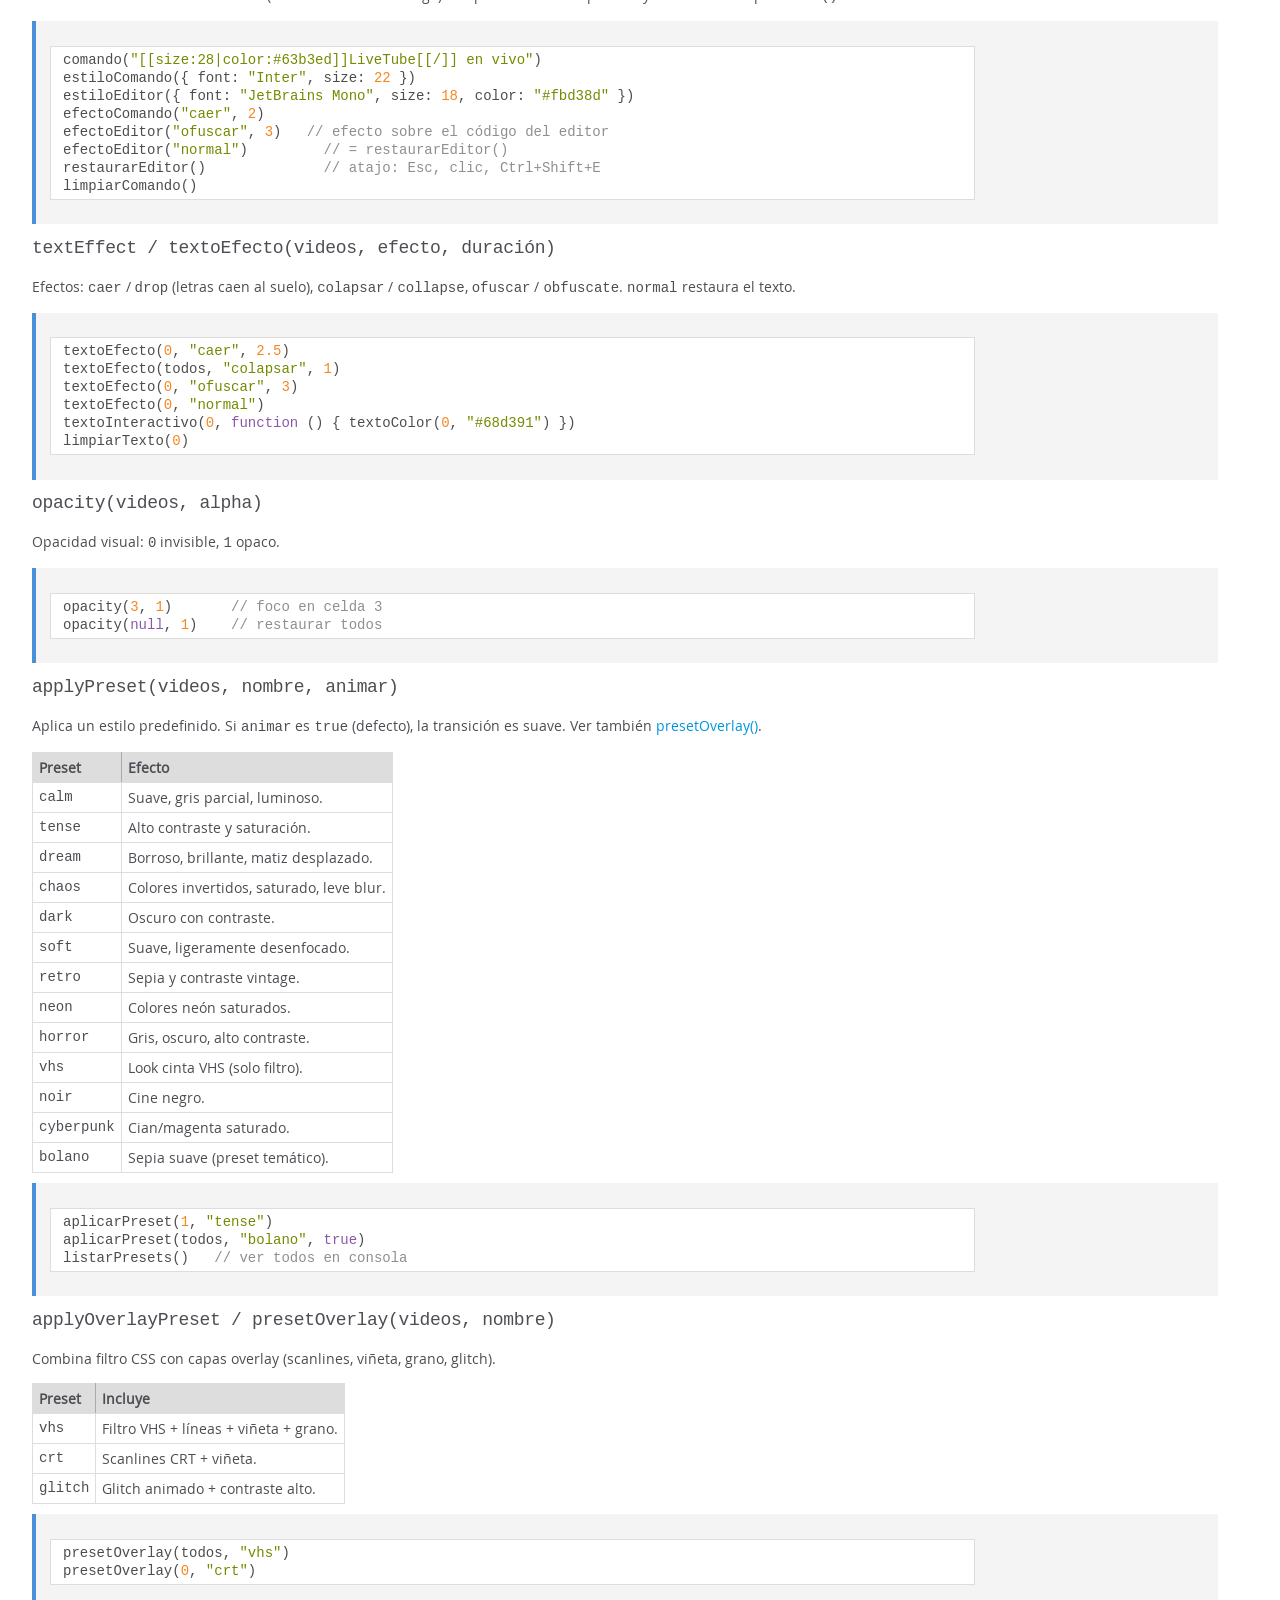
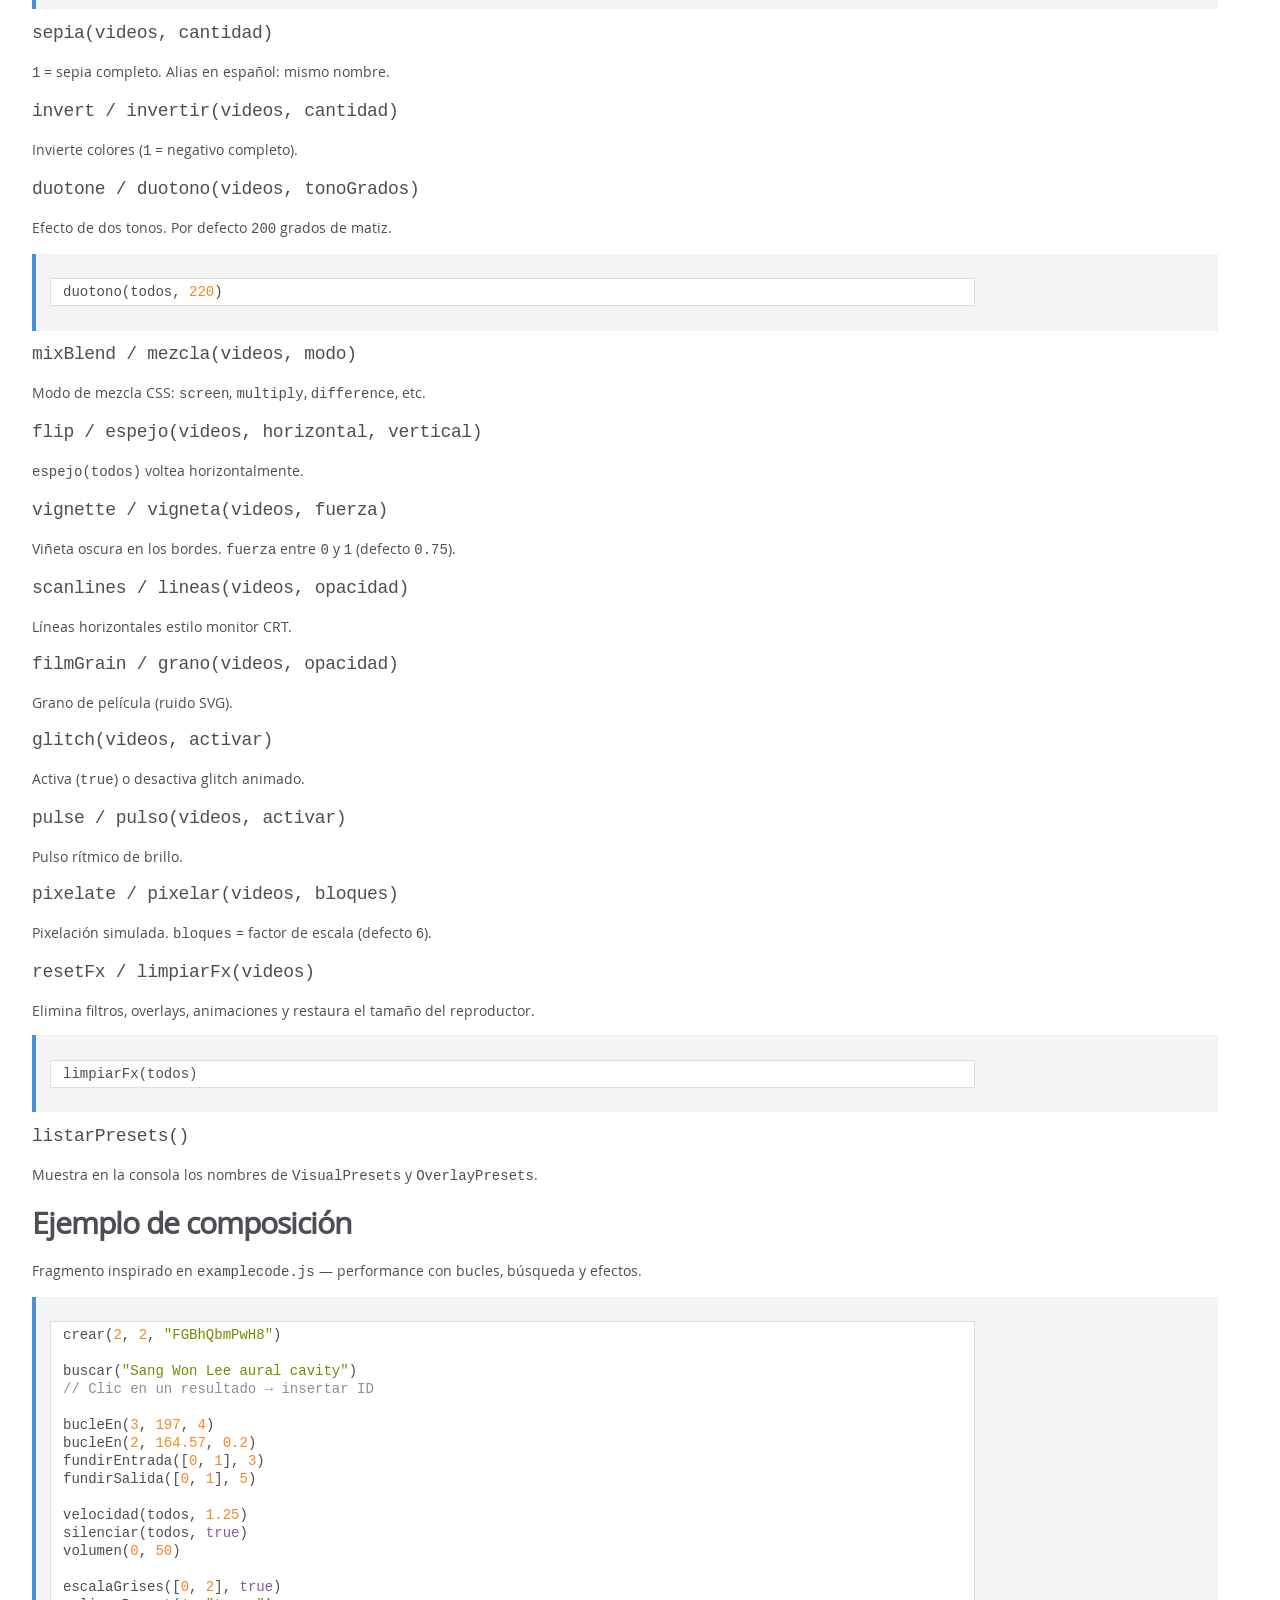
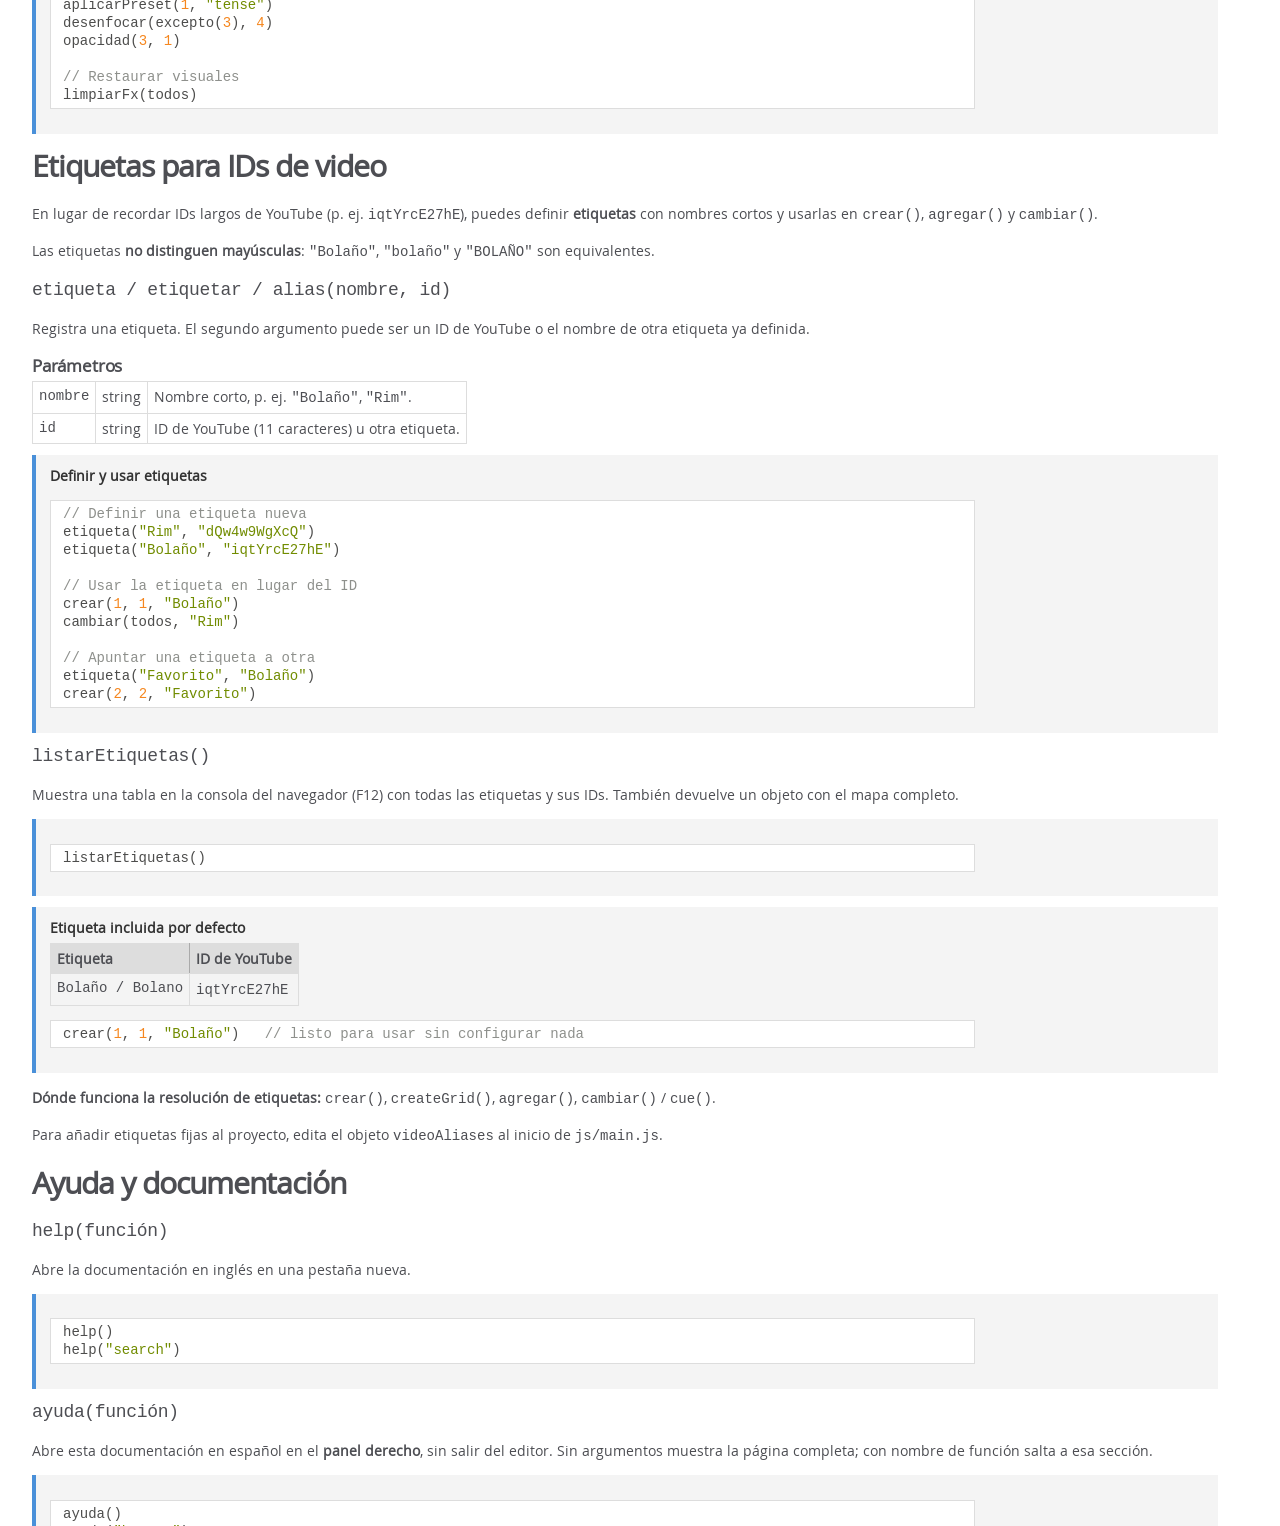
<file: doc/es/index.html>
<!DOCTYPE html>
<html lang="es">
<head>
    <meta charset="utf-8">
    <title>LiveTube-Coding — Ayuda en español</title>
    <meta http-equiv="refresh" content="0; url=global.html">
    <link type="text/css" rel="stylesheet" href="../styles/jsdoc-default.css">
</head>
<body>
    <p>Redirigiendo a la <a href="global.html">referencia completa en español</a>…</p>
    <p><a href="../global.html">Documentación en inglés</a></p>
</body>
</html>
</file>
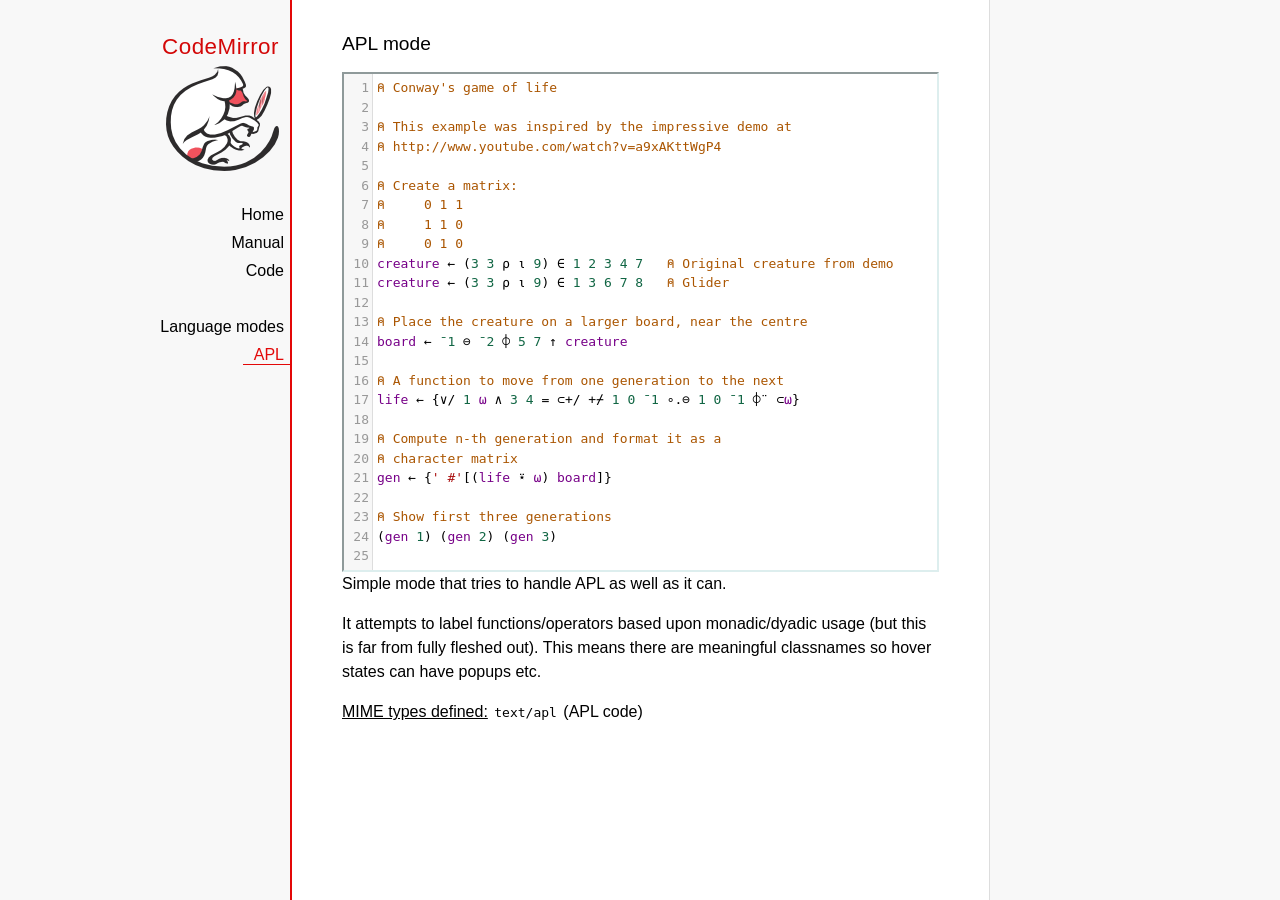
<file: codemirror/mode/apl/index.html>
<!doctype html>

<title>CodeMirror: APL mode</title>
<meta charset="utf-8"/>
<link rel=stylesheet href="../../doc/docs.css">

<link rel="stylesheet" href="../../lib/codemirror.css">
<script src="../../lib/codemirror.js"></script>
<script src="../../addon/edit/matchbrackets.js"></script>
<script src="./apl.js"></script>
<style>
	.CodeMirror { border: 2px inset #dee; }
    </style>
<div id=nav>
  <a href="http://codemirror.net"><h1>CodeMirror</h1><img id=logo src="../../doc/logo.png"></a>

  <ul>
    <li><a href="../../index.html">Home</a>
    <li><a href="../../doc/manual.html">Manual</a>
    <li><a href="https://github.com/codemirror/codemirror">Code</a>
  </ul>
  <ul>
    <li><a href="../index.html">Language modes</a>
    <li><a class=active href="#">APL</a>
  </ul>
</div>

<article>
<h2>APL mode</h2>
<form><textarea id="code" name="code">
⍝ Conway's game of life

⍝ This example was inspired by the impressive demo at
⍝ http://www.youtube.com/watch?v=a9xAKttWgP4

⍝ Create a matrix:
⍝     0 1 1
⍝     1 1 0
⍝     0 1 0
creature ← (3 3 ⍴ ⍳ 9) ∈ 1 2 3 4 7   ⍝ Original creature from demo
creature ← (3 3 ⍴ ⍳ 9) ∈ 1 3 6 7 8   ⍝ Glider

⍝ Place the creature on a larger board, near the centre
board ← ¯1 ⊖ ¯2 ⌽ 5 7 ↑ creature

⍝ A function to move from one generation to the next
life ← {∨/ 1 ⍵ ∧ 3 4 = ⊂+/ +⌿ 1 0 ¯1 ∘.⊖ 1 0 ¯1 ⌽¨ ⊂⍵}

⍝ Compute n-th generation and format it as a
⍝ character matrix
gen ← {' #'[(life ⍣ ⍵) board]}

⍝ Show first three generations
(gen 1) (gen 2) (gen 3)
</textarea></form>

    <script>
      var editor = CodeMirror.fromTextArea(document.getElementById("code"), {
        lineNumbers: true,
        matchBrackets: true,
        mode: "text/apl"
      });
    </script>

    <p>Simple mode that tries to handle APL as well as it can.</p>
    <p>It attempts to label functions/operators based upon
    monadic/dyadic usage (but this is far from fully fleshed out).
    This means there are meaningful classnames so hover states can
    have popups etc.</p>

    <p><strong>MIME types defined:</strong> <code>text/apl</code> (APL code)</p>
  </article>
</file>
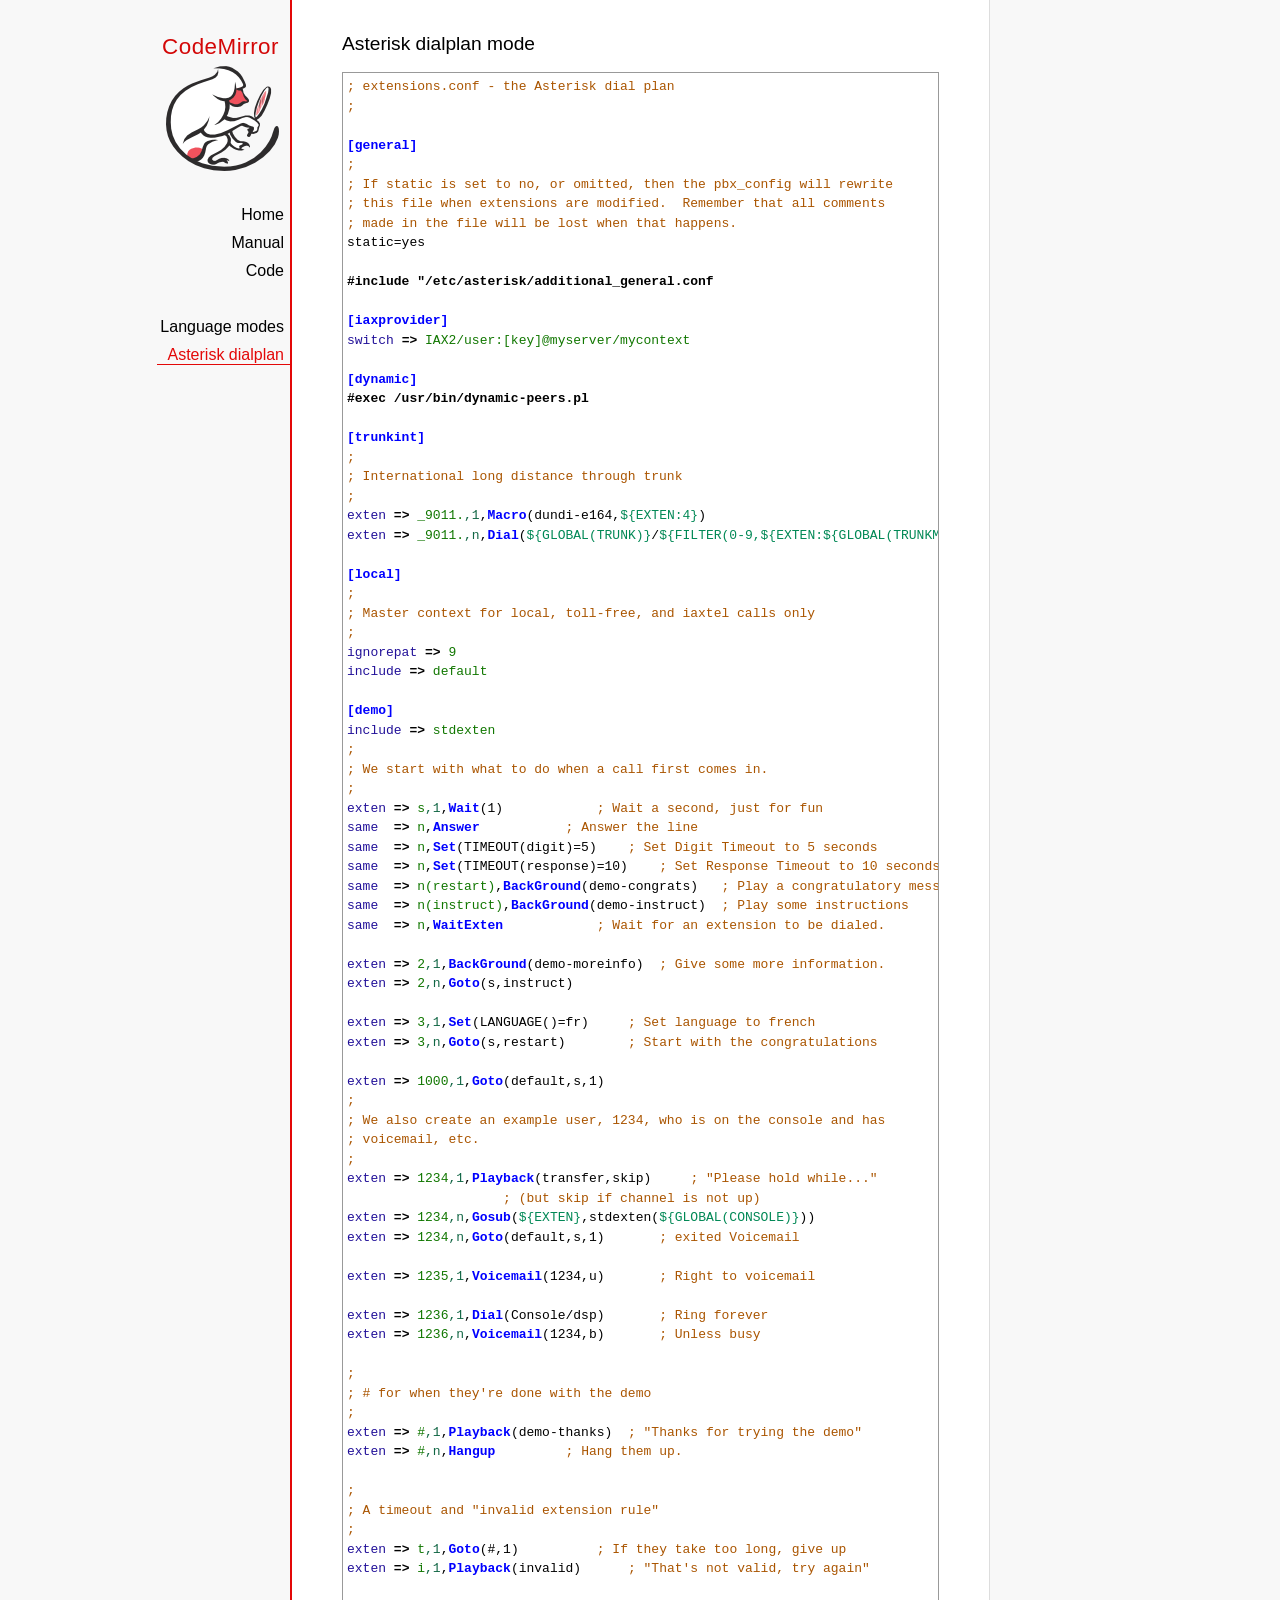
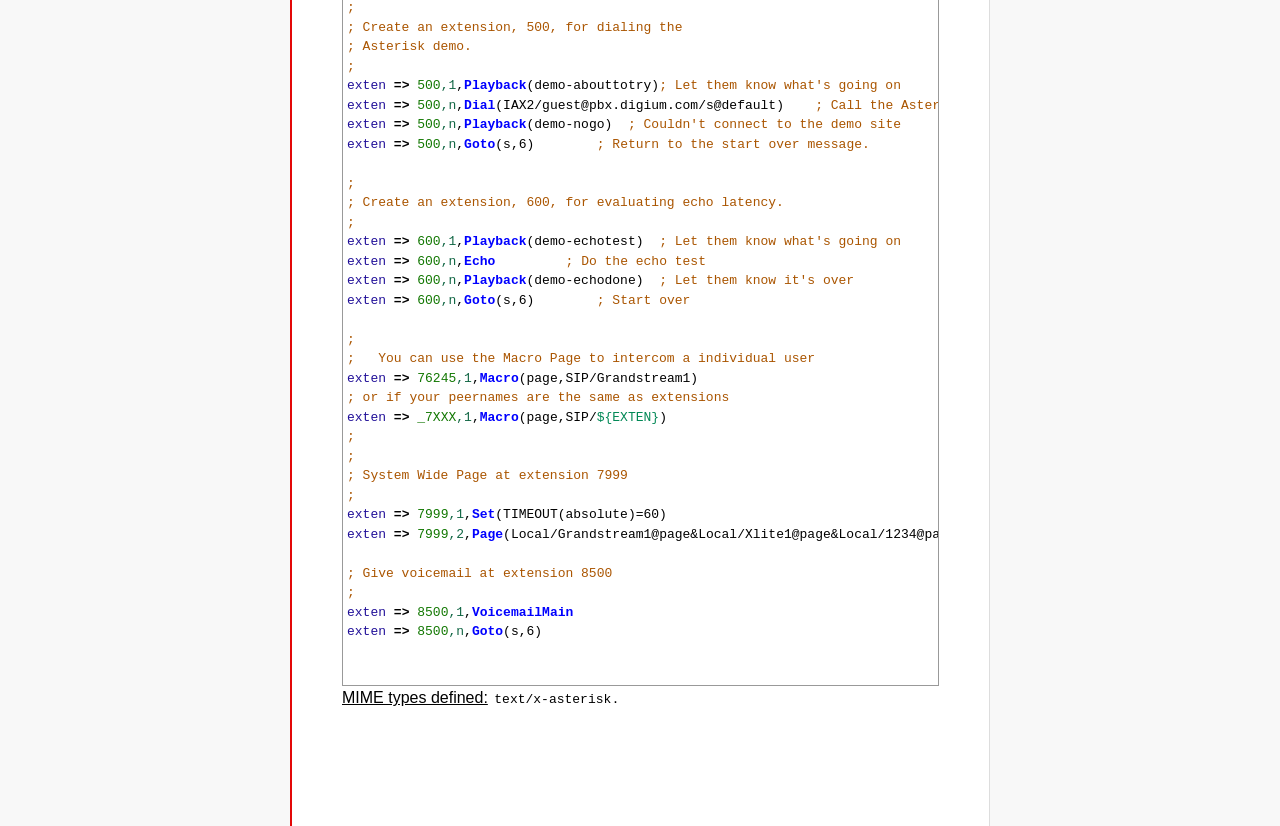
<file: codemirror/mode/asterisk/index.html>
<!doctype html>

<title>CodeMirror: Asterisk dialplan mode</title>
<meta charset="utf-8"/>
<link rel=stylesheet href="../../doc/docs.css">

<link rel="stylesheet" href="../../lib/codemirror.css">
<script src="../../lib/codemirror.js"></script>
<script src="asterisk.js"></script>
<style>
      .CodeMirror {border: 1px solid #999;}
      .cm-s-default span.cm-arrow { color: red; }
    </style>
<div id=nav>
  <a href="http://codemirror.net"><h1>CodeMirror</h1><img id=logo src="../../doc/logo.png"></a>

  <ul>
    <li><a href="../../index.html">Home</a>
    <li><a href="../../doc/manual.html">Manual</a>
    <li><a href="https://github.com/codemirror/codemirror">Code</a>
  </ul>
  <ul>
    <li><a href="../index.html">Language modes</a>
    <li><a class=active href="#">Asterisk dialplan</a>
  </ul>
</div>

<article>
<h2>Asterisk dialplan mode</h2>
<form><textarea id="code" name="code">
; extensions.conf - the Asterisk dial plan
;

[general]
;
; If static is set to no, or omitted, then the pbx_config will rewrite
; this file when extensions are modified.  Remember that all comments
; made in the file will be lost when that happens.
static=yes

#include "/etc/asterisk/additional_general.conf

[iaxprovider]
switch => IAX2/user:[key]@myserver/mycontext

[dynamic]
#exec /usr/bin/dynamic-peers.pl

[trunkint]
;
; International long distance through trunk
;
exten => _9011.,1,Macro(dundi-e164,${EXTEN:4})
exten => _9011.,n,Dial(${GLOBAL(TRUNK)}/${FILTER(0-9,${EXTEN:${GLOBAL(TRUNKMSD)}})})

[local]
;
; Master context for local, toll-free, and iaxtel calls only
;
ignorepat => 9
include => default

[demo]
include => stdexten
;
; We start with what to do when a call first comes in.
;
exten => s,1,Wait(1)			; Wait a second, just for fun
same  => n,Answer			; Answer the line
same  => n,Set(TIMEOUT(digit)=5)	; Set Digit Timeout to 5 seconds
same  => n,Set(TIMEOUT(response)=10)	; Set Response Timeout to 10 seconds
same  => n(restart),BackGround(demo-congrats)	; Play a congratulatory message
same  => n(instruct),BackGround(demo-instruct)	; Play some instructions
same  => n,WaitExten			; Wait for an extension to be dialed.

exten => 2,1,BackGround(demo-moreinfo)	; Give some more information.
exten => 2,n,Goto(s,instruct)

exten => 3,1,Set(LANGUAGE()=fr)		; Set language to french
exten => 3,n,Goto(s,restart)		; Start with the congratulations

exten => 1000,1,Goto(default,s,1)
;
; We also create an example user, 1234, who is on the console and has
; voicemail, etc.
;
exten => 1234,1,Playback(transfer,skip)		; "Please hold while..."
					; (but skip if channel is not up)
exten => 1234,n,Gosub(${EXTEN},stdexten(${GLOBAL(CONSOLE)}))
exten => 1234,n,Goto(default,s,1)		; exited Voicemail

exten => 1235,1,Voicemail(1234,u)		; Right to voicemail

exten => 1236,1,Dial(Console/dsp)		; Ring forever
exten => 1236,n,Voicemail(1234,b)		; Unless busy

;
; # for when they're done with the demo
;
exten => #,1,Playback(demo-thanks)	; "Thanks for trying the demo"
exten => #,n,Hangup			; Hang them up.

;
; A timeout and "invalid extension rule"
;
exten => t,1,Goto(#,1)			; If they take too long, give up
exten => i,1,Playback(invalid)		; "That's not valid, try again"

;
; Create an extension, 500, for dialing the
; Asterisk demo.
;
exten => 500,1,Playback(demo-abouttotry); Let them know what's going on
exten => 500,n,Dial(IAX2/guest@pbx.digium.com/s@default)	; Call the Asterisk demo
exten => 500,n,Playback(demo-nogo)	; Couldn't connect to the demo site
exten => 500,n,Goto(s,6)		; Return to the start over message.

;
; Create an extension, 600, for evaluating echo latency.
;
exten => 600,1,Playback(demo-echotest)	; Let them know what's going on
exten => 600,n,Echo			; Do the echo test
exten => 600,n,Playback(demo-echodone)	; Let them know it's over
exten => 600,n,Goto(s,6)		; Start over

;
;	You can use the Macro Page to intercom a individual user
exten => 76245,1,Macro(page,SIP/Grandstream1)
; or if your peernames are the same as extensions
exten => _7XXX,1,Macro(page,SIP/${EXTEN})
;
;
; System Wide Page at extension 7999
;
exten => 7999,1,Set(TIMEOUT(absolute)=60)
exten => 7999,2,Page(Local/Grandstream1@page&Local/Xlite1@page&Local/1234@page/n,d)

; Give voicemail at extension 8500
;
exten => 8500,1,VoicemailMain
exten => 8500,n,Goto(s,6)

    </textarea></form>
    <script>
      var editor = CodeMirror.fromTextArea(document.getElementById("code"), {
        mode: "text/x-asterisk",
        matchBrackets: true,
        lineNumber: true
      });
    </script>

    <p><strong>MIME types defined:</strong> <code>text/x-asterisk</code>.</p>

  </article>
</file>
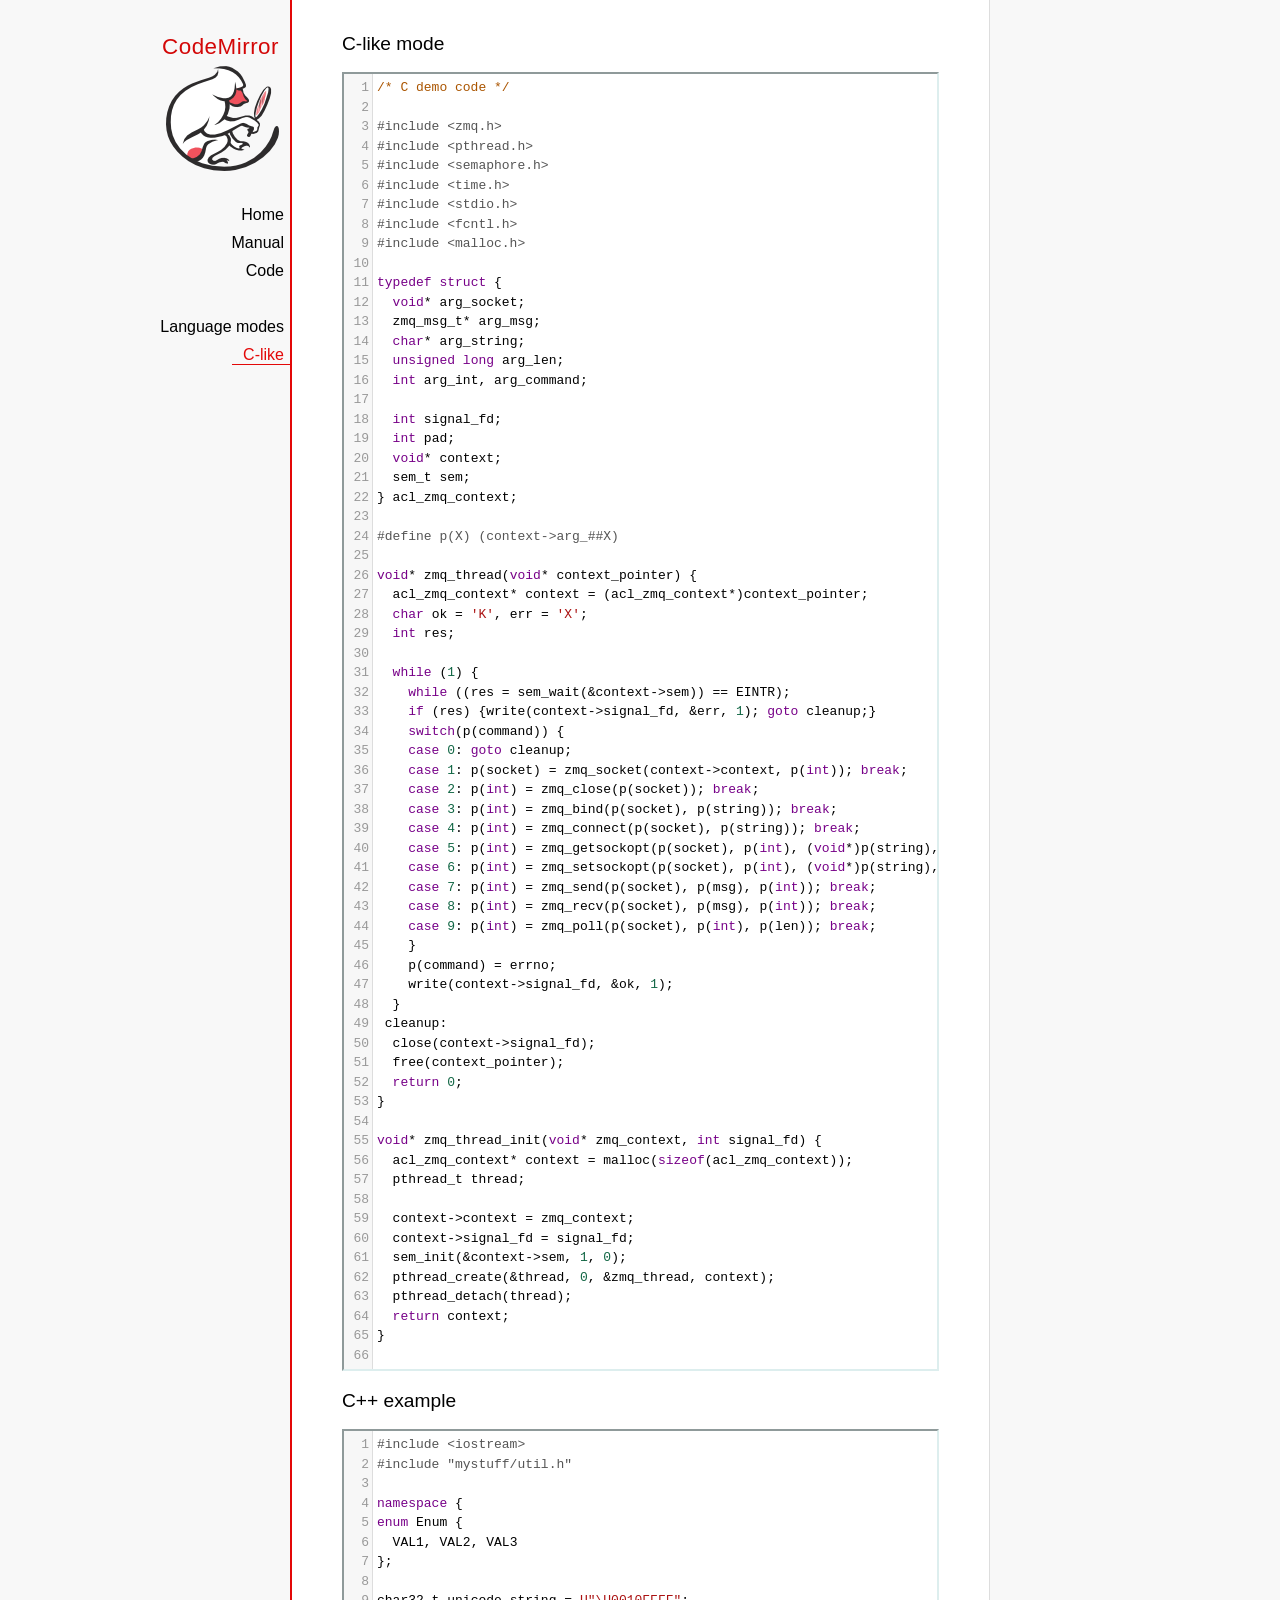
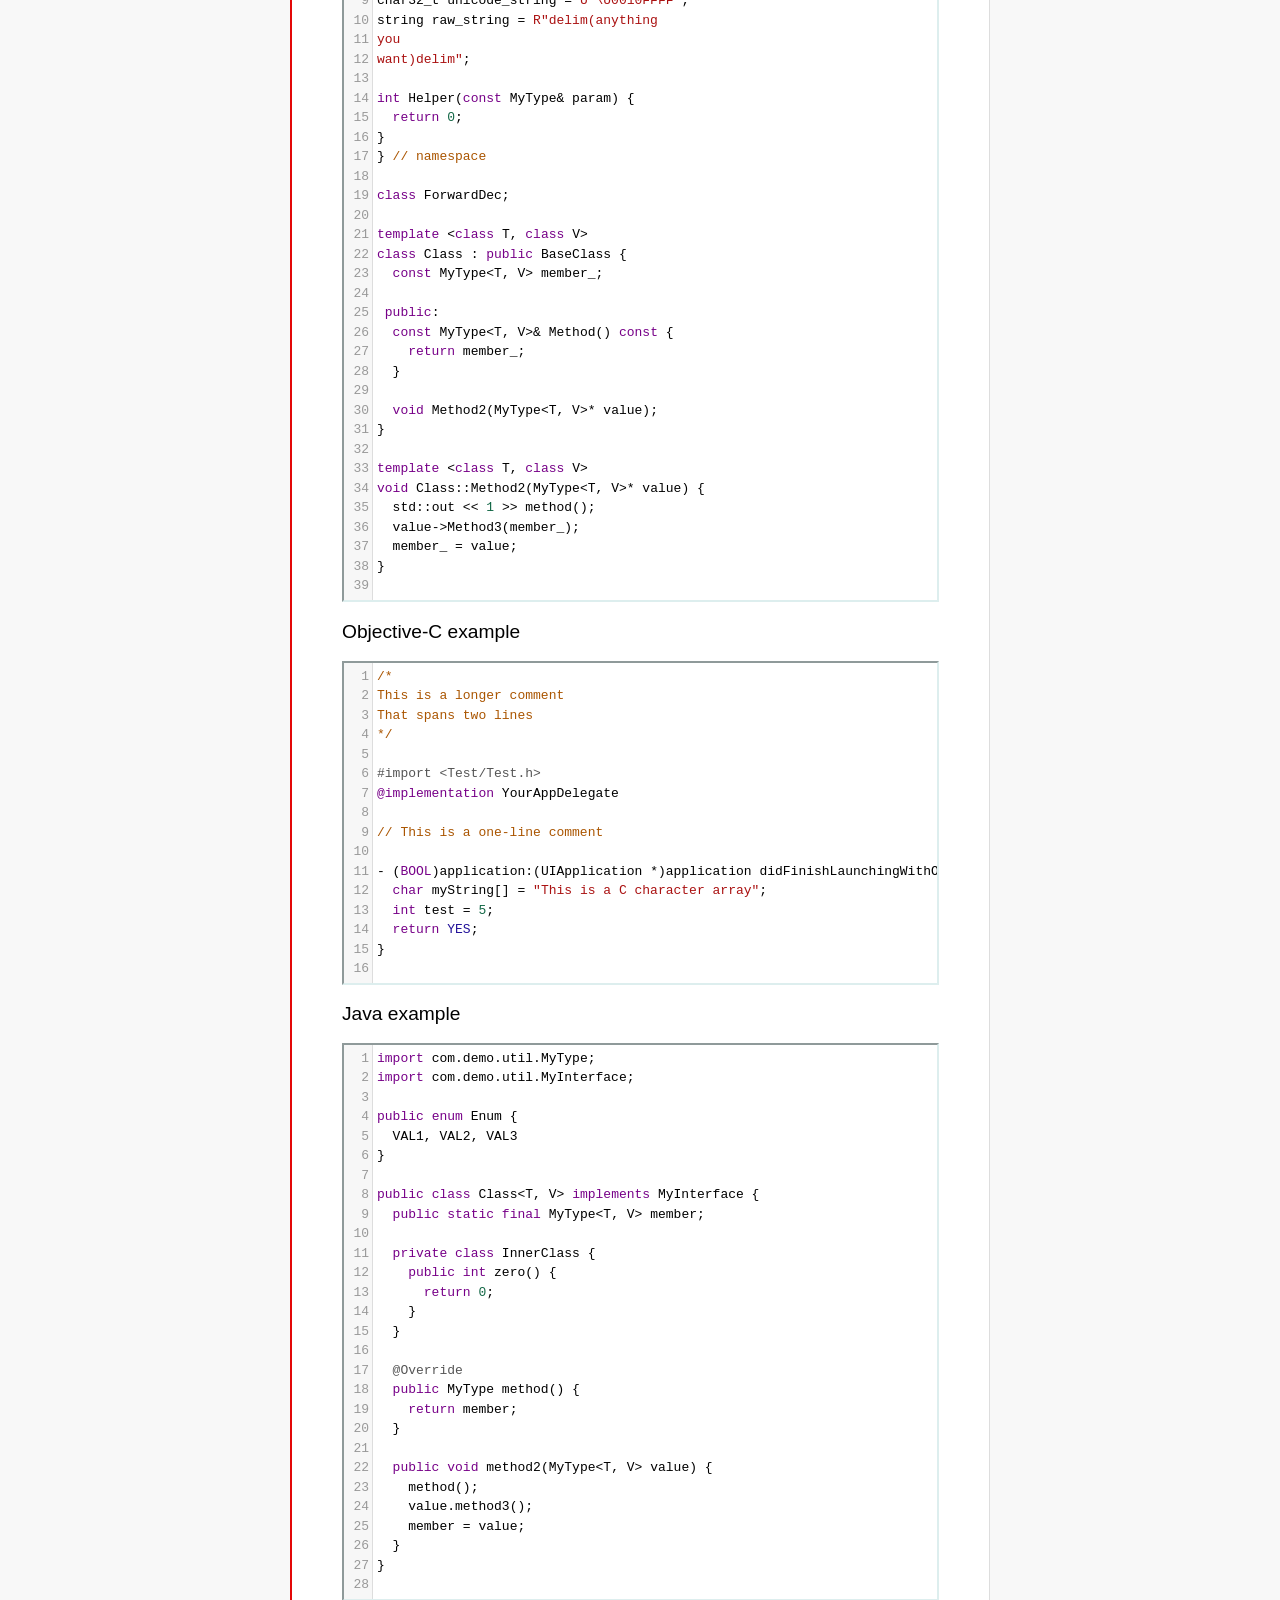
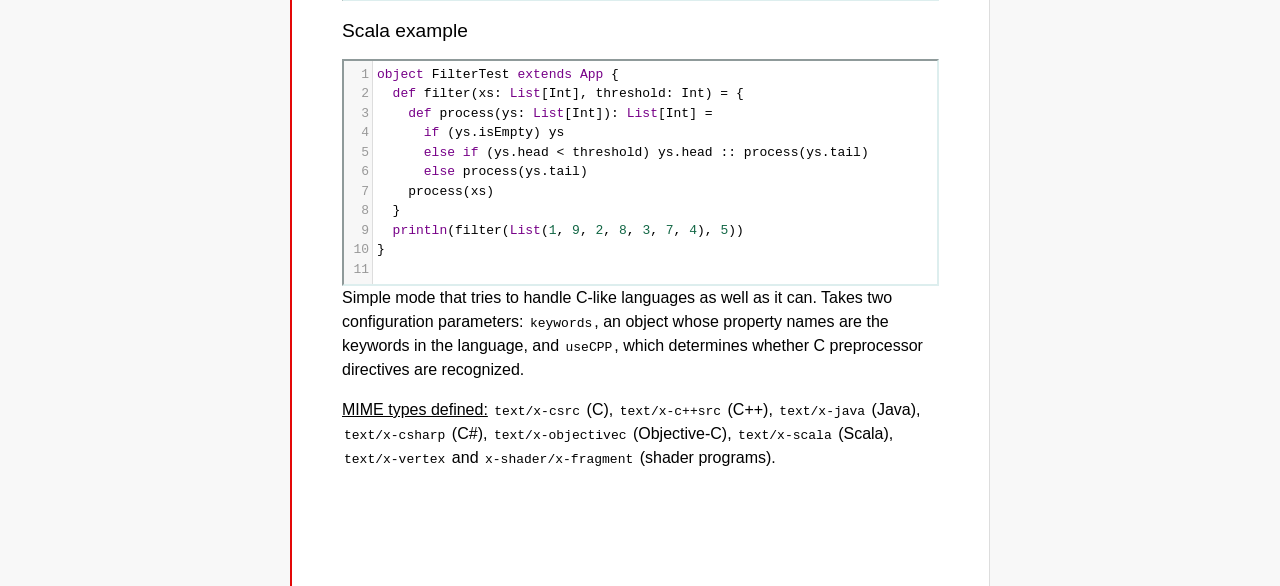
<file: codemirror/mode/clike/index.html>
<!doctype html>

<title>CodeMirror: C-like mode</title>
<meta charset="utf-8"/>
<link rel=stylesheet href="../../doc/docs.css">

<link rel="stylesheet" href="../../lib/codemirror.css">
<script src="../../lib/codemirror.js"></script>
<script src="../../addon/edit/matchbrackets.js"></script>
<link rel="stylesheet" href="../../addon/hint/show-hint.css">
<script src="../../addon/hint/show-hint.js"></script>
<script src="clike.js"></script>
<style>.CodeMirror {border: 2px inset #dee;}</style>
<div id=nav>
  <a href="http://codemirror.net"><h1>CodeMirror</h1><img id=logo src="../../doc/logo.png"></a>

  <ul>
    <li><a href="../../index.html">Home</a>
    <li><a href="../../doc/manual.html">Manual</a>
    <li><a href="https://github.com/codemirror/codemirror">Code</a>
  </ul>
  <ul>
    <li><a href="../index.html">Language modes</a>
    <li><a class=active href="#">C-like</a>
  </ul>
</div>

<article>
<h2>C-like mode</h2>

<div><textarea id="c-code">
/* C demo code */

#include <zmq.h>
#include <pthread.h>
#include <semaphore.h>
#include <time.h>
#include <stdio.h>
#include <fcntl.h>
#include <malloc.h>

typedef struct {
  void* arg_socket;
  zmq_msg_t* arg_msg;
  char* arg_string;
  unsigned long arg_len;
  int arg_int, arg_command;

  int signal_fd;
  int pad;
  void* context;
  sem_t sem;
} acl_zmq_context;

#define p(X) (context->arg_##X)

void* zmq_thread(void* context_pointer) {
  acl_zmq_context* context = (acl_zmq_context*)context_pointer;
  char ok = 'K', err = 'X';
  int res;

  while (1) {
    while ((res = sem_wait(&amp;context->sem)) == EINTR);
    if (res) {write(context->signal_fd, &amp;err, 1); goto cleanup;}
    switch(p(command)) {
    case 0: goto cleanup;
    case 1: p(socket) = zmq_socket(context->context, p(int)); break;
    case 2: p(int) = zmq_close(p(socket)); break;
    case 3: p(int) = zmq_bind(p(socket), p(string)); break;
    case 4: p(int) = zmq_connect(p(socket), p(string)); break;
    case 5: p(int) = zmq_getsockopt(p(socket), p(int), (void*)p(string), &amp;p(len)); break;
    case 6: p(int) = zmq_setsockopt(p(socket), p(int), (void*)p(string), p(len)); break;
    case 7: p(int) = zmq_send(p(socket), p(msg), p(int)); break;
    case 8: p(int) = zmq_recv(p(socket), p(msg), p(int)); break;
    case 9: p(int) = zmq_poll(p(socket), p(int), p(len)); break;
    }
    p(command) = errno;
    write(context->signal_fd, &amp;ok, 1);
  }
 cleanup:
  close(context->signal_fd);
  free(context_pointer);
  return 0;
}

void* zmq_thread_init(void* zmq_context, int signal_fd) {
  acl_zmq_context* context = malloc(sizeof(acl_zmq_context));
  pthread_t thread;

  context->context = zmq_context;
  context->signal_fd = signal_fd;
  sem_init(&amp;context->sem, 1, 0);
  pthread_create(&amp;thread, 0, &amp;zmq_thread, context);
  pthread_detach(thread);
  return context;
}
</textarea></div>

<h2>C++ example</h2>

<div><textarea id="cpp-code">
#include <iostream>
#include "mystuff/util.h"

namespace {
enum Enum {
  VAL1, VAL2, VAL3
};

char32_t unicode_string = U"\U0010FFFF";
string raw_string = R"delim(anything
you
want)delim";

int Helper(const MyType& param) {
  return 0;
}
} // namespace

class ForwardDec;

template <class T, class V>
class Class : public BaseClass {
  const MyType<T, V> member_;

 public:
  const MyType<T, V>& Method() const {
    return member_;
  }

  void Method2(MyType<T, V>* value);
}

template <class T, class V>
void Class::Method2(MyType<T, V>* value) {
  std::out << 1 >> method();
  value->Method3(member_);
  member_ = value;
}
</textarea></div>

<h2>Objective-C example</h2>

<div><textarea id="objectivec-code">
/*
This is a longer comment
That spans two lines
*/

#import <Test/Test.h>
@implementation YourAppDelegate

// This is a one-line comment

- (BOOL)application:(UIApplication *)application didFinishLaunchingWithOptions:(NSDictionary *)launchOptions{
  char myString[] = "This is a C character array";
  int test = 5;
  return YES;
}
</textarea></div>

<h2>Java example</h2>

<div><textarea id="java-code">
import com.demo.util.MyType;
import com.demo.util.MyInterface;

public enum Enum {
  VAL1, VAL2, VAL3
}

public class Class<T, V> implements MyInterface {
  public static final MyType<T, V> member;
  
  private class InnerClass {
    public int zero() {
      return 0;
    }
  }

  @Override
  public MyType method() {
    return member;
  }

  public void method2(MyType<T, V> value) {
    method();
    value.method3();
    member = value;
  }
}
</textarea></div>

<h2>Scala example</h2>

<div><textarea id="scala-code">
object FilterTest extends App {
  def filter(xs: List[Int], threshold: Int) = {
    def process(ys: List[Int]): List[Int] =
      if (ys.isEmpty) ys
      else if (ys.head < threshold) ys.head :: process(ys.tail)
      else process(ys.tail)
    process(xs)
  }
  println(filter(List(1, 9, 2, 8, 3, 7, 4), 5))
}
</textarea></div>

    <script>
      var cEditor = CodeMirror.fromTextArea(document.getElementById("c-code"), {
        lineNumbers: true,
        matchBrackets: true,
        mode: "text/x-csrc"
      });
      var cppEditor = CodeMirror.fromTextArea(document.getElementById("cpp-code"), {
        lineNumbers: true,
        matchBrackets: true,
        mode: "text/x-c++src"
      });
      var javaEditor = CodeMirror.fromTextArea(document.getElementById("java-code"), {
        lineNumbers: true,
        matchBrackets: true,
        mode: "text/x-java"
      });
      var objectivecEditor = CodeMirror.fromTextArea(document.getElementById("objectivec-code"), {
        lineNumbers: true,
        matchBrackets: true,
        mode: "text/x-objectivec"
      });
      var scalaEditor = CodeMirror.fromTextArea(document.getElementById("scala-code"), {
        lineNumbers: true,
        matchBrackets: true,
        mode: "text/x-scala"
      });
      var mac = CodeMirror.keyMap.default == CodeMirror.keyMap.macDefault;
      CodeMirror.keyMap.default[(mac ? "Cmd" : "Ctrl") + "-Space"] = "autocomplete";
    </script>

    <p>Simple mode that tries to handle C-like languages as well as it
    can. Takes two configuration parameters: <code>keywords</code>, an
    object whose property names are the keywords in the language,
    and <code>useCPP</code>, which determines whether C preprocessor
    directives are recognized.</p>

    <p><strong>MIME types defined:</strong> <code>text/x-csrc</code>
    (C), <code>text/x-c++src</code> (C++), <code>text/x-java</code>
    (Java), <code>text/x-csharp</code> (C#),
    <code>text/x-objectivec</code> (Objective-C),
    <code>text/x-scala</code> (Scala), <code>text/x-vertex</code>
    and <code>x-shader/x-fragment</code> (shader programs).</p>
</article>
</file>
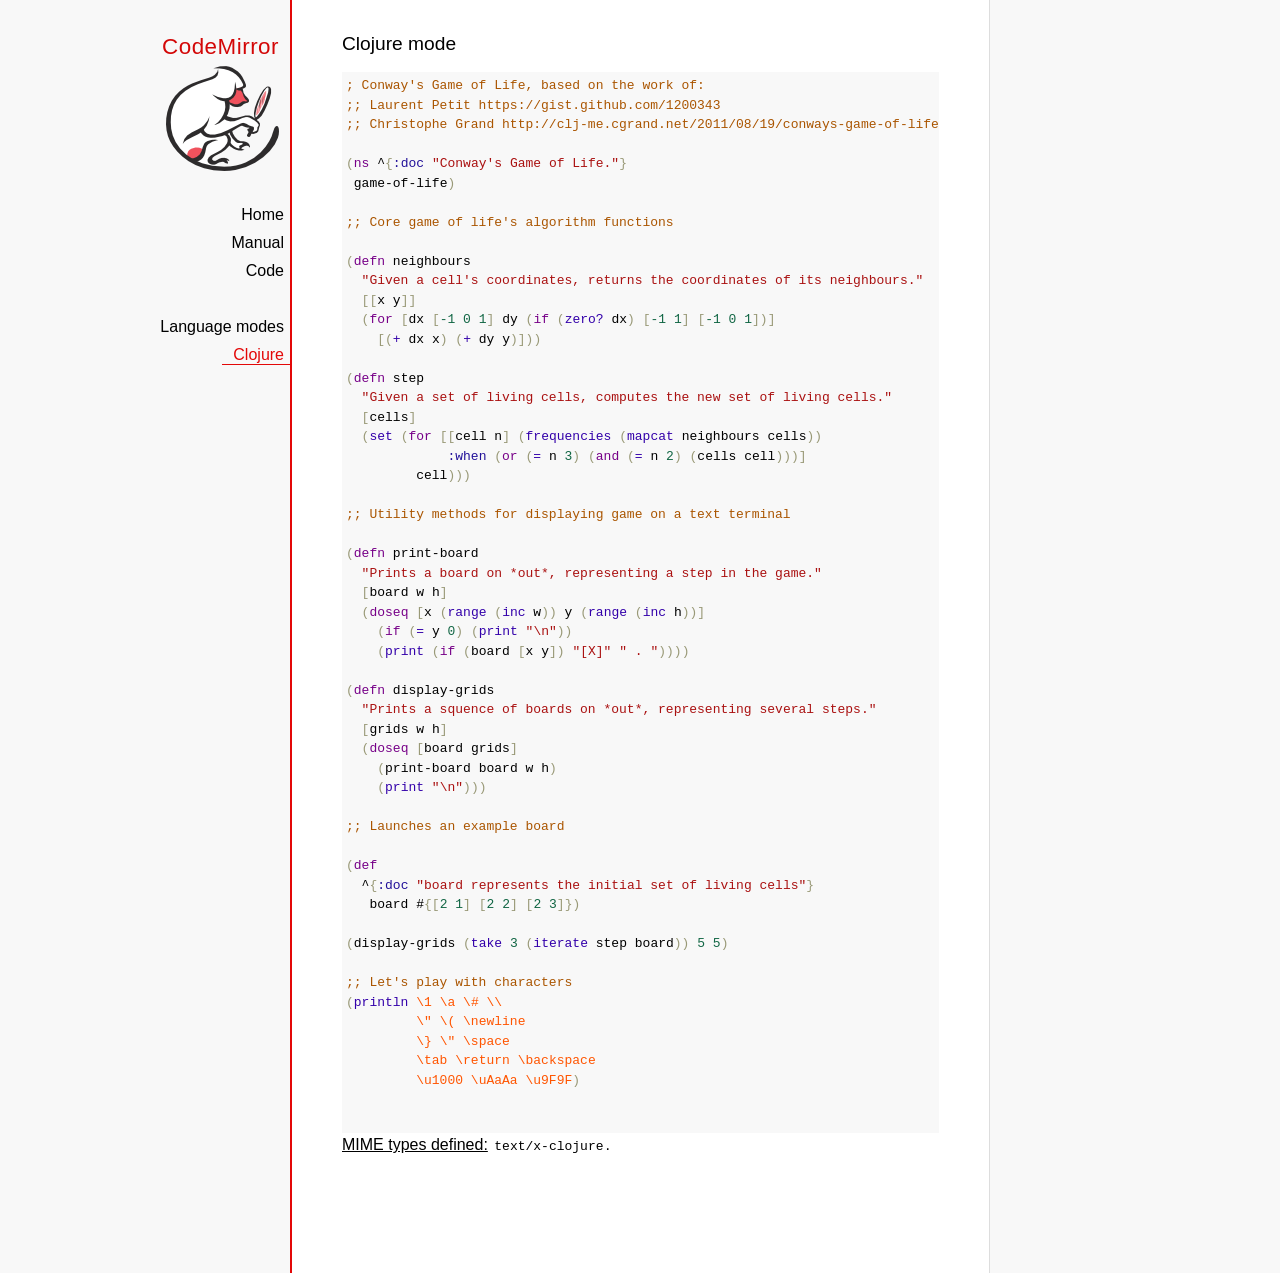
<file: codemirror/mode/clojure/index.html>
<!doctype html>

<title>CodeMirror: Clojure mode</title>
<meta charset="utf-8"/>
<link rel=stylesheet href="../../doc/docs.css">

<link rel="stylesheet" href="../../lib/codemirror.css">
<script src="../../lib/codemirror.js"></script>
<script src="clojure.js"></script>
<style>.CodeMirror {background: #f8f8f8;}</style>
<div id=nav>
  <a href="http://codemirror.net"><h1>CodeMirror</h1><img id=logo src="../../doc/logo.png"></a>

  <ul>
    <li><a href="../../index.html">Home</a>
    <li><a href="../../doc/manual.html">Manual</a>
    <li><a href="https://github.com/codemirror/codemirror">Code</a>
  </ul>
  <ul>
    <li><a href="../index.html">Language modes</a>
    <li><a class=active href="#">Clojure</a>
  </ul>
</div>

<article>
<h2>Clojure mode</h2>
<form><textarea id="code" name="code">
; Conway's Game of Life, based on the work of:
;; Laurent Petit https://gist.github.com/1200343
;; Christophe Grand http://clj-me.cgrand.net/2011/08/19/conways-game-of-life

(ns ^{:doc "Conway's Game of Life."}
 game-of-life)

;; Core game of life's algorithm functions

(defn neighbours
  "Given a cell's coordinates, returns the coordinates of its neighbours."
  [[x y]]
  (for [dx [-1 0 1] dy (if (zero? dx) [-1 1] [-1 0 1])]
    [(+ dx x) (+ dy y)]))

(defn step
  "Given a set of living cells, computes the new set of living cells."
  [cells]
  (set (for [[cell n] (frequencies (mapcat neighbours cells))
             :when (or (= n 3) (and (= n 2) (cells cell)))]
         cell)))

;; Utility methods for displaying game on a text terminal

(defn print-board
  "Prints a board on *out*, representing a step in the game."
  [board w h]
  (doseq [x (range (inc w)) y (range (inc h))]
    (if (= y 0) (print "\n"))
    (print (if (board [x y]) "[X]" " . "))))

(defn display-grids
  "Prints a squence of boards on *out*, representing several steps."
  [grids w h]
  (doseq [board grids]
    (print-board board w h)
    (print "\n")))

;; Launches an example board

(def
  ^{:doc "board represents the initial set of living cells"}
   board #{[2 1] [2 2] [2 3]})

(display-grids (take 3 (iterate step board)) 5 5)

;; Let's play with characters
(println \1 \a \# \\
         \" \( \newline
         \} \" \space
         \tab \return \backspace
         \u1000 \uAaAa \u9F9F)

</textarea></form>
    <script>
      var editor = CodeMirror.fromTextArea(document.getElementById("code"), {});
    </script>

    <p><strong>MIME types defined:</strong> <code>text/x-clojure</code>.</p>

  </article>
</file>
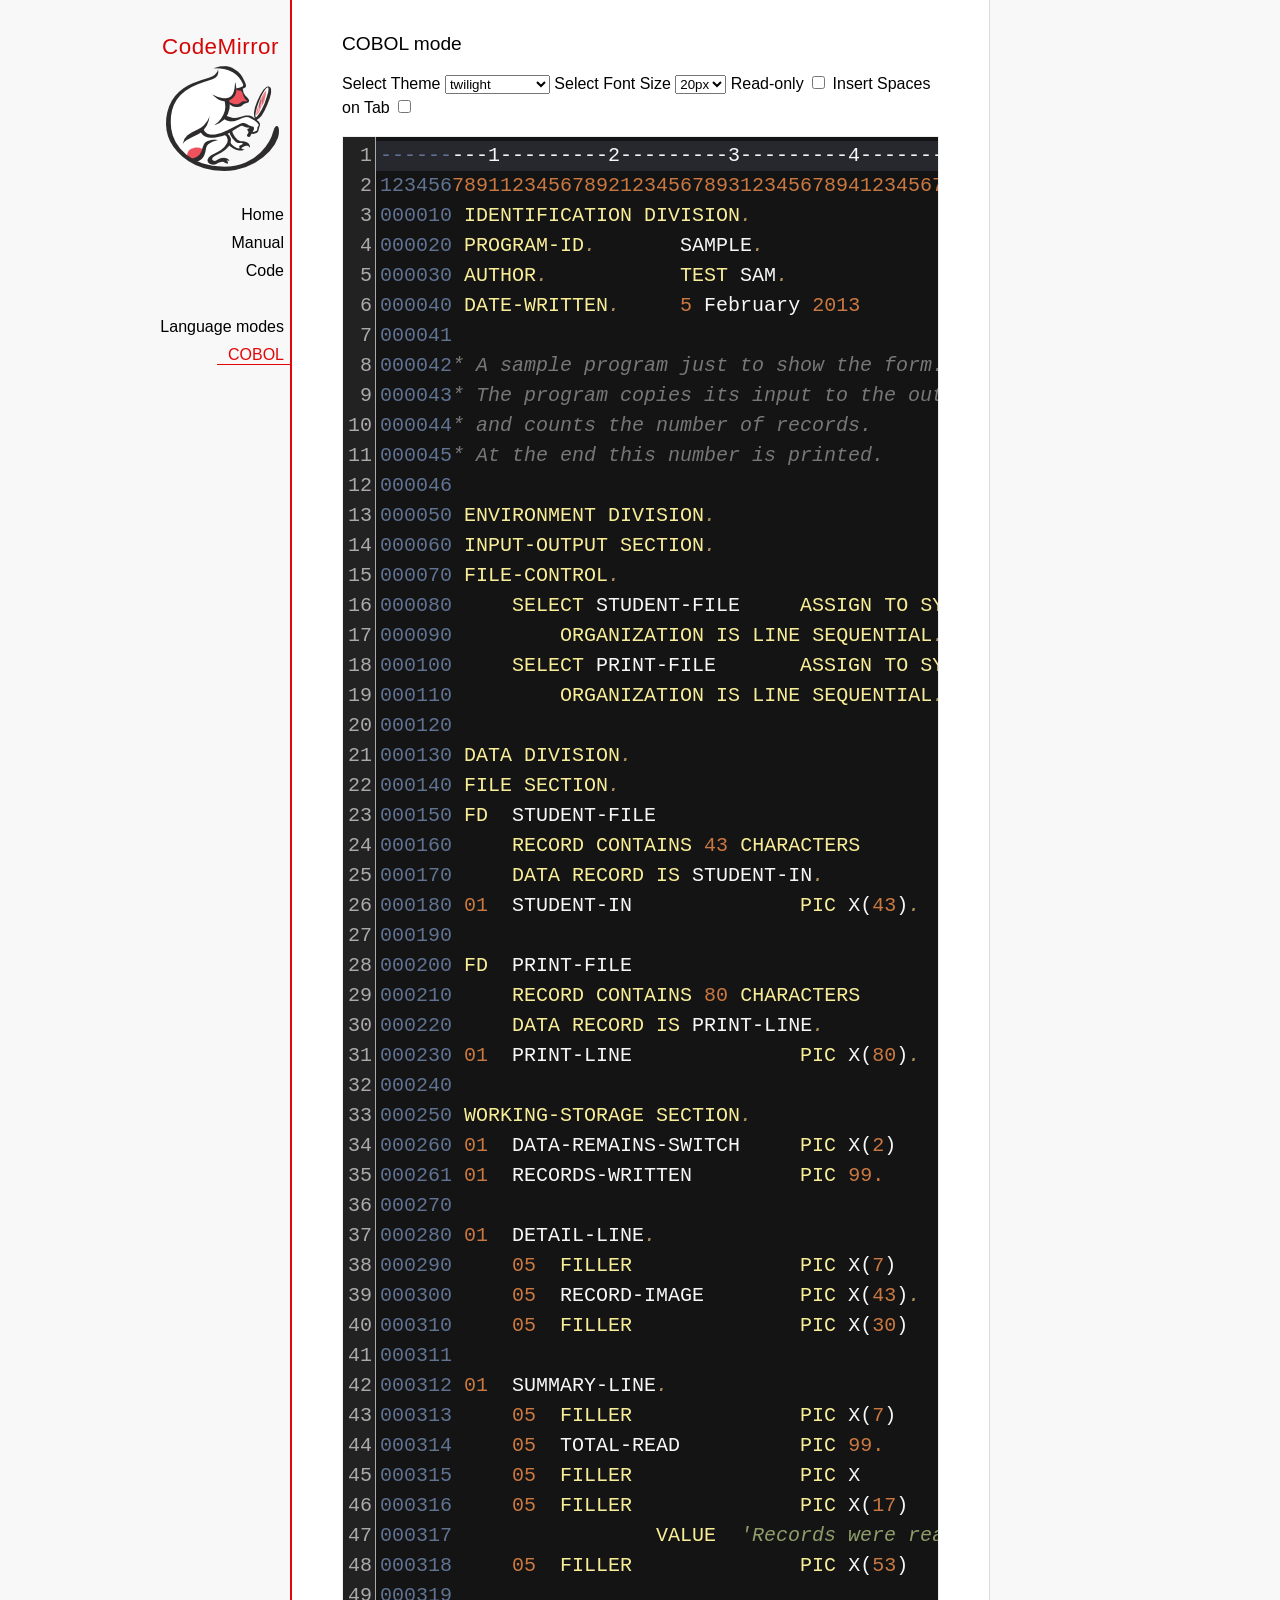
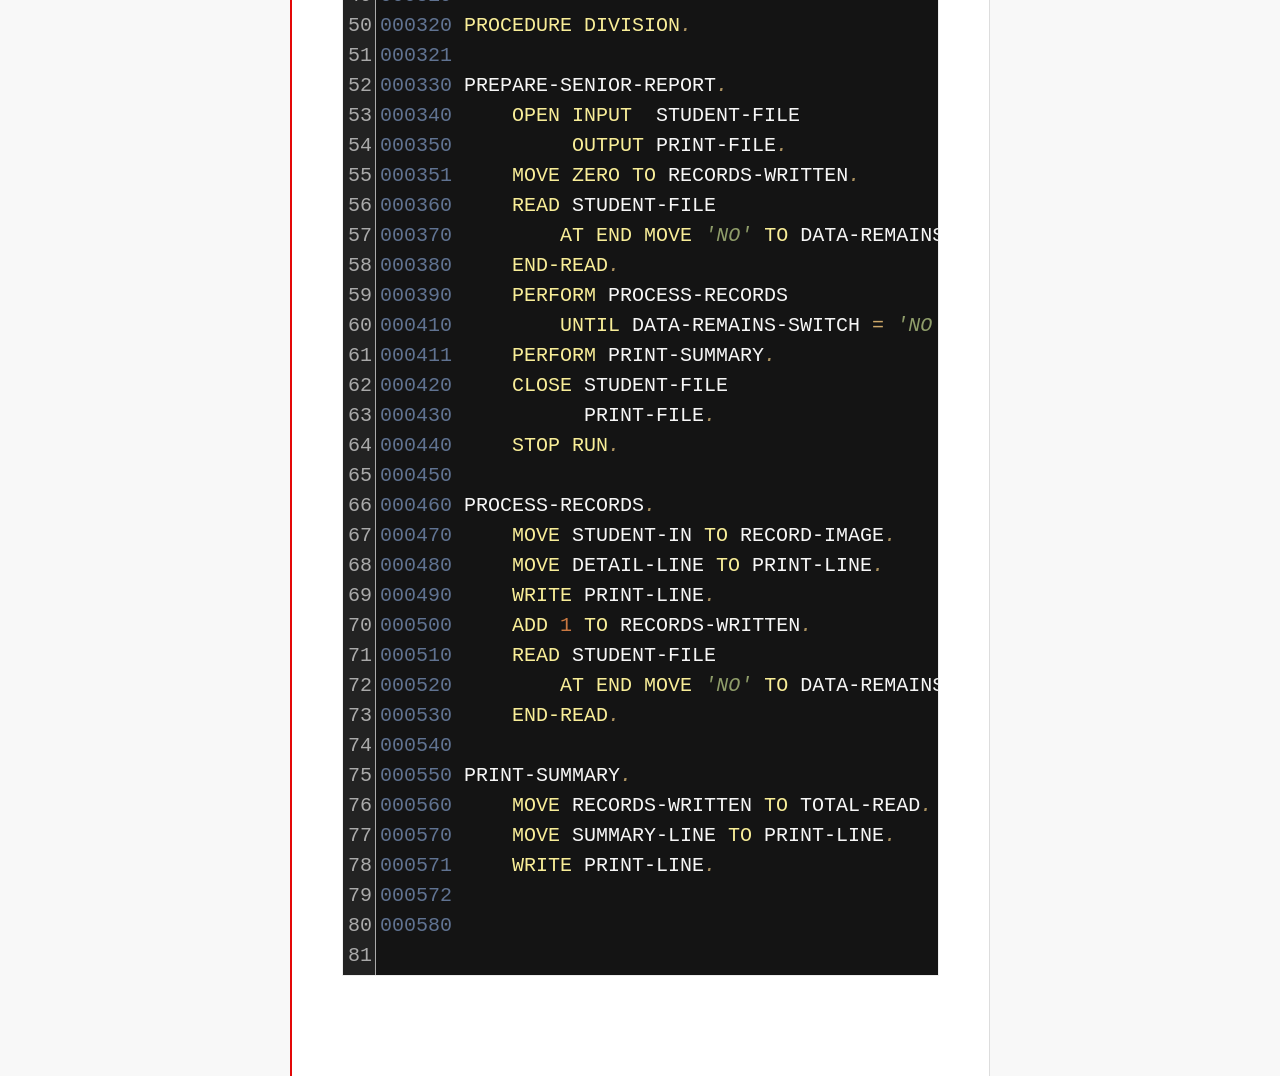
<file: codemirror/mode/cobol/index.html>
<!doctype html>

<title>CodeMirror: COBOL mode</title>
<meta charset="utf-8"/>
<link rel=stylesheet href="../../doc/docs.css">

<link rel="stylesheet" href="../../lib/codemirror.css">
<link rel="stylesheet" href="../../theme/neat.css">
<link rel="stylesheet" href="../../theme/elegant.css">
<link rel="stylesheet" href="../../theme/erlang-dark.css">
<link rel="stylesheet" href="../../theme/night.css">
<link rel="stylesheet" href="../../theme/monokai.css">
<link rel="stylesheet" href="../../theme/cobalt.css">
<link rel="stylesheet" href="../../theme/eclipse.css">
<link rel="stylesheet" href="../../theme/rubyblue.css">
<link rel="stylesheet" href="../../theme/lesser-dark.css">
<link rel="stylesheet" href="../../theme/xq-dark.css">
<link rel="stylesheet" href="../../theme/xq-light.css">
<link rel="stylesheet" href="../../theme/ambiance.css">
<link rel="stylesheet" href="../../theme/blackboard.css">
<link rel="stylesheet" href="../../theme/vibrant-ink.css">
<link rel="stylesheet" href="../../theme/solarized.css">
<link rel="stylesheet" href="../../theme/twilight.css">
<link rel="stylesheet" href="../../theme/midnight.css">
<link rel="stylesheet" href="../../addon/dialog/dialog.css">
<script src="../../lib/codemirror.js"></script>
<script src="../../addon/edit/matchbrackets.js"></script>
<script src="cobol.js"></script>
<script src="../../addon/selection/active-line.js"></script>
<script src="../../addon/search/search.js"></script>
<script src="../../addon/dialog/dialog.js"></script>
<script src="../../addon/search/searchcursor.js"></script>
<style>
        .CodeMirror {
          border: 1px solid #eee;
          font-size : 20px;
          height : auto !important;
        }
        .CodeMirror-activeline-background {background: #555555 !important;}
    </style>
<div id=nav>
  <a href="http://codemirror.net"><h1>CodeMirror</h1><img id=logo src="../../doc/logo.png"></a>

  <ul>
    <li><a href="../../index.html">Home</a>
    <li><a href="../../doc/manual.html">Manual</a>
    <li><a href="https://github.com/codemirror/codemirror">Code</a>
  </ul>
  <ul>
    <li><a href="../index.html">Language modes</a>
    <li><a class=active href="#">COBOL</a>
  </ul>
</div>

<article>
<h2>COBOL mode</h2>

    <p> Select Theme <select onchange="selectTheme()" id="selectTheme">
        <option>default</option>
        <option>ambiance</option>
        <option>blackboard</option>
        <option>cobalt</option>
        <option>eclipse</option>
        <option>elegant</option>
        <option>erlang-dark</option>
        <option>lesser-dark</option>
        <option>midnight</option>
        <option>monokai</option>
        <option>neat</option>
        <option>night</option>
        <option>rubyblue</option>
        <option>solarized dark</option>
        <option>solarized light</option>
        <option selected>twilight</option>
        <option>vibrant-ink</option>
        <option>xq-dark</option>
        <option>xq-light</option>
    </select>    Select Font Size <select onchange="selectFontsize()" id="selectFontSize">
          <option value="13px">13px</option>
          <option value="14px">14px</option>
          <option value="16px">16px</option>
          <option value="18px">18px</option>
          <option value="20px" selected="selected">20px</option>
          <option value="24px">24px</option>
          <option value="26px">26px</option>
          <option value="28px">28px</option>
          <option value="30px">30px</option>
          <option value="32px">32px</option>
          <option value="34px">34px</option>
          <option value="36px">36px</option>
        </select>
<label for="checkBoxReadOnly">Read-only</label>
<input type="checkbox" id="checkBoxReadOnly" onchange="selectReadOnly()">
<label for="id_tabToIndentSpace">Insert Spaces on Tab</label>
<input type="checkbox" id="id_tabToIndentSpace" onchange="tabToIndentSpace()">
</p>
<textarea id="code" name="code">
---------1---------2---------3---------4---------5---------6---------7---------8
12345678911234567892123456789312345678941234567895123456789612345678971234567898
000010 IDENTIFICATION DIVISION.                                        MODTGHERE
000020 PROGRAM-ID.       SAMPLE.
000030 AUTHOR.           TEST SAM. 
000040 DATE-WRITTEN.     5 February 2013
000041
000042* A sample program just to show the form.
000043* The program copies its input to the output,
000044* and counts the number of records.
000045* At the end this number is printed.
000046
000050 ENVIRONMENT DIVISION.
000060 INPUT-OUTPUT SECTION.
000070 FILE-CONTROL.
000080     SELECT STUDENT-FILE     ASSIGN TO SYSIN
000090         ORGANIZATION IS LINE SEQUENTIAL.
000100     SELECT PRINT-FILE       ASSIGN TO SYSOUT
000110         ORGANIZATION IS LINE SEQUENTIAL.
000120
000130 DATA DIVISION.
000140 FILE SECTION.
000150 FD  STUDENT-FILE
000160     RECORD CONTAINS 43 CHARACTERS
000170     DATA RECORD IS STUDENT-IN.
000180 01  STUDENT-IN              PIC X(43).
000190
000200 FD  PRINT-FILE
000210     RECORD CONTAINS 80 CHARACTERS
000220     DATA RECORD IS PRINT-LINE.
000230 01  PRINT-LINE              PIC X(80).
000240
000250 WORKING-STORAGE SECTION.
000260 01  DATA-REMAINS-SWITCH     PIC X(2)      VALUE SPACES.
000261 01  RECORDS-WRITTEN         PIC 99.
000270
000280 01  DETAIL-LINE.
000290     05  FILLER              PIC X(7)      VALUE SPACES.
000300     05  RECORD-IMAGE        PIC X(43).
000310     05  FILLER              PIC X(30)     VALUE SPACES.
000311 
000312 01  SUMMARY-LINE.
000313     05  FILLER              PIC X(7)      VALUE SPACES.
000314     05  TOTAL-READ          PIC 99.
000315     05  FILLER              PIC X         VALUE SPACE.
000316     05  FILLER              PIC X(17)     
000317                 VALUE  'Records were read'.
000318     05  FILLER              PIC X(53)     VALUE SPACES.
000319
000320 PROCEDURE DIVISION.
000321
000330 PREPARE-SENIOR-REPORT.
000340     OPEN INPUT  STUDENT-FILE
000350          OUTPUT PRINT-FILE.
000351     MOVE ZERO TO RECORDS-WRITTEN.
000360     READ STUDENT-FILE
000370         AT END MOVE 'NO' TO DATA-REMAINS-SWITCH
000380     END-READ.
000390     PERFORM PROCESS-RECORDS
000410         UNTIL DATA-REMAINS-SWITCH = 'NO'.
000411     PERFORM PRINT-SUMMARY.
000420     CLOSE STUDENT-FILE
000430           PRINT-FILE.
000440     STOP RUN.
000450
000460 PROCESS-RECORDS.
000470     MOVE STUDENT-IN TO RECORD-IMAGE.
000480     MOVE DETAIL-LINE TO PRINT-LINE.
000490     WRITE PRINT-LINE.
000500     ADD 1 TO RECORDS-WRITTEN.
000510     READ STUDENT-FILE
000520         AT END MOVE 'NO' TO DATA-REMAINS-SWITCH
000530     END-READ. 
000540
000550 PRINT-SUMMARY.
000560     MOVE RECORDS-WRITTEN TO TOTAL-READ.
000570     MOVE SUMMARY-LINE TO PRINT-LINE.
000571     WRITE PRINT-LINE. 
000572
000580
</textarea>
    <script>
      var editor = CodeMirror.fromTextArea(document.getElementById("code"), {
        lineNumbers: true,
        matchBrackets: true,
        mode: "text/x-cobol",
        theme : "twilight",
        styleActiveLine: true,
        showCursorWhenSelecting : true,  
      });
      function selectTheme() {
        var themeInput = document.getElementById("selectTheme");
        var theme = themeInput.options[themeInput.selectedIndex].innerHTML;
        editor.setOption("theme", theme);
      }
      function selectFontsize() {
        var fontSizeInput = document.getElementById("selectFontSize");
        var fontSize = fontSizeInput.options[fontSizeInput.selectedIndex].innerHTML;
        editor.getWrapperElement().style.fontSize = fontSize;
        editor.refresh();
      }
      function selectReadOnly() {
        editor.setOption("readOnly", document.getElementById("checkBoxReadOnly").checked);
      }
      function tabToIndentSpace() {
        if (document.getElementById("id_tabToIndentSpace").checked) {
            editor.setOption("extraKeys", {Tab: function(cm) { cm.replaceSelection("    ", "end"); }});
        } else {
            editor.setOption("extraKeys", {Tab: function(cm) { cm.replaceSelection("    ", "end"); }});
        }
      }
    </script>
  </article>
</file>
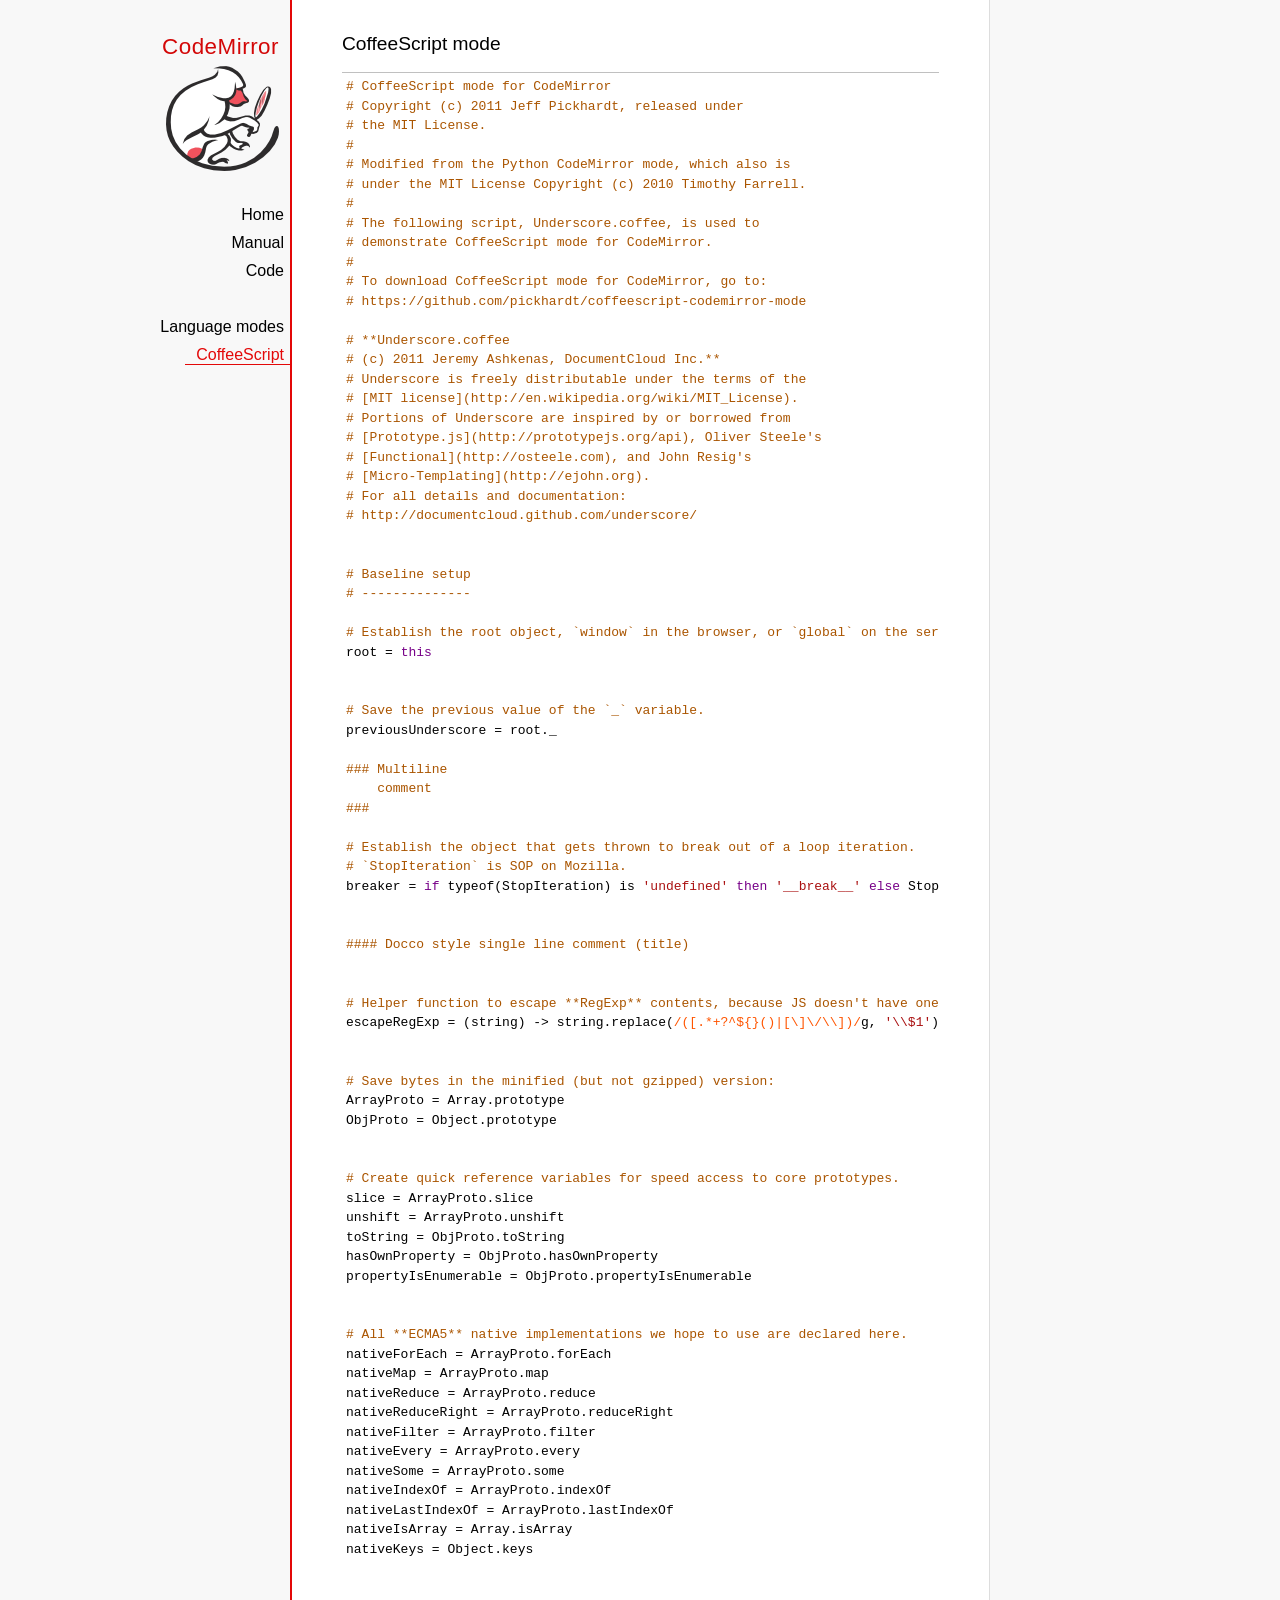
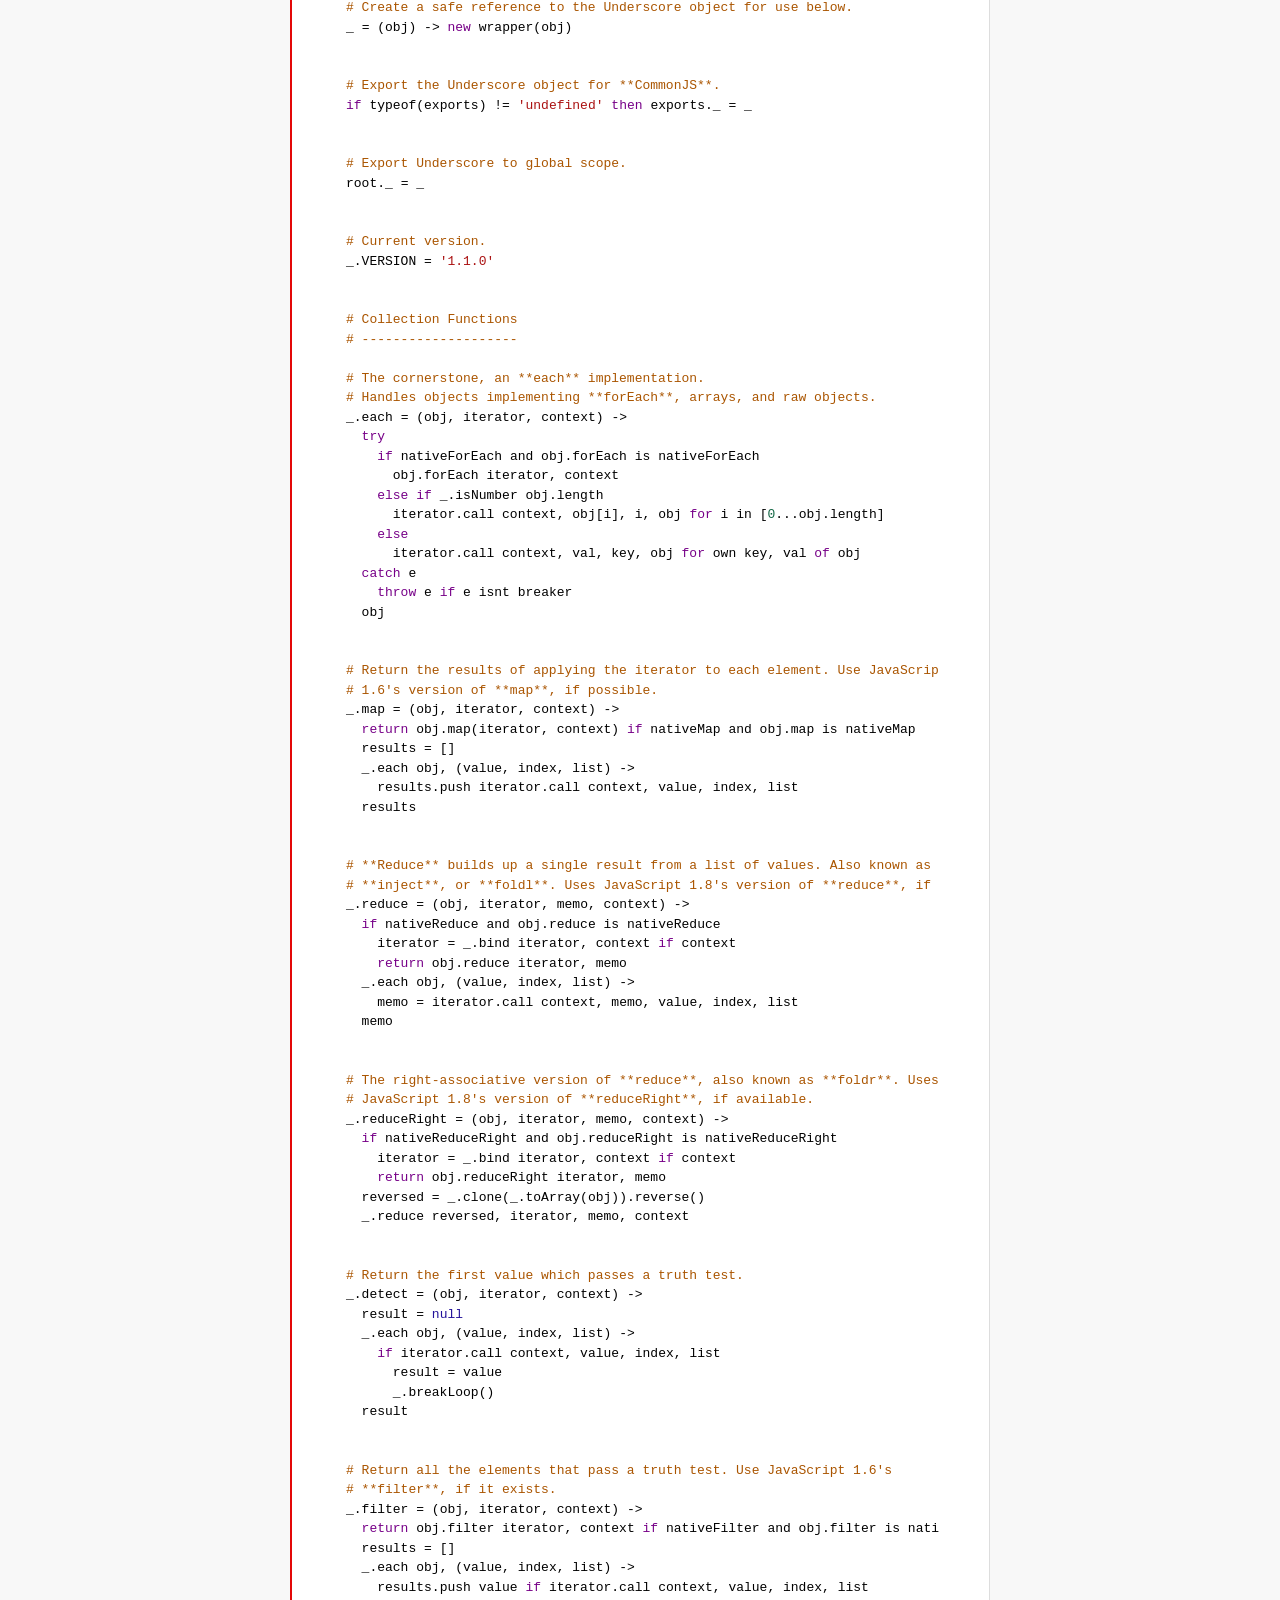
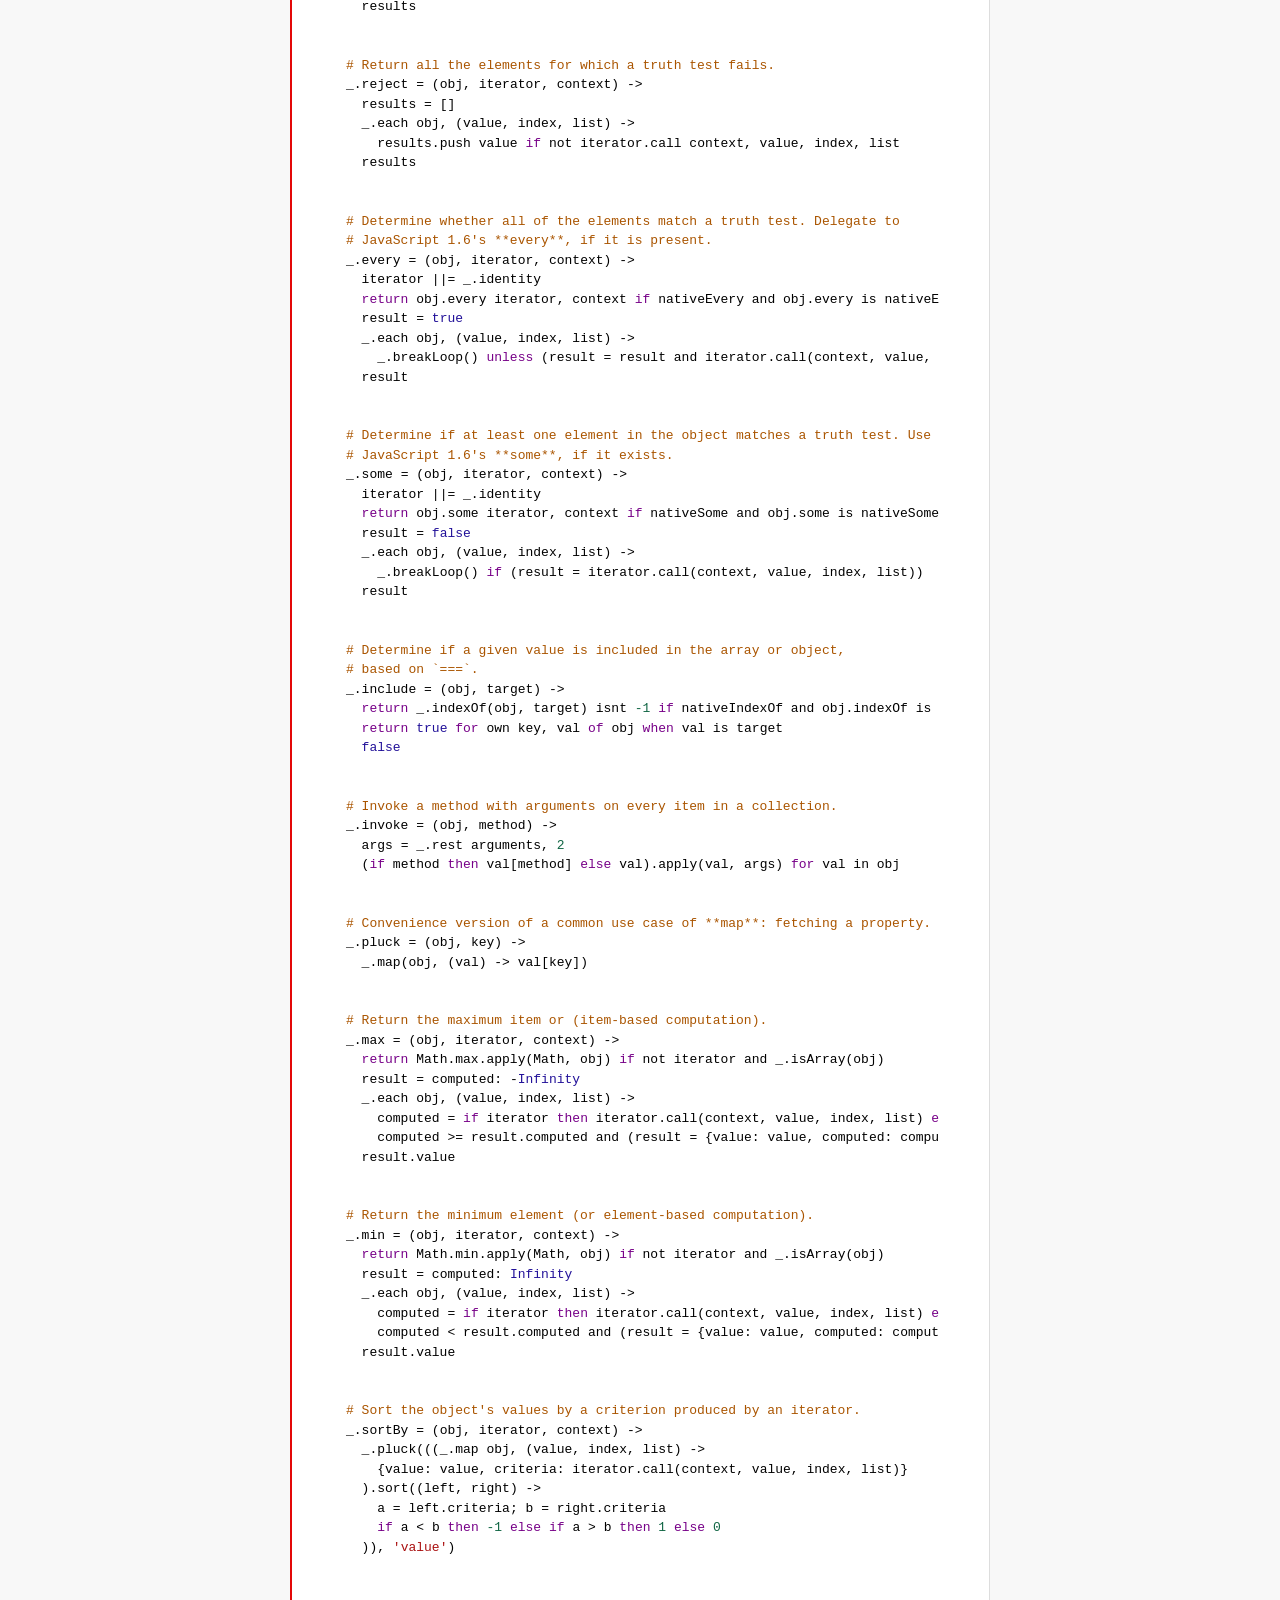
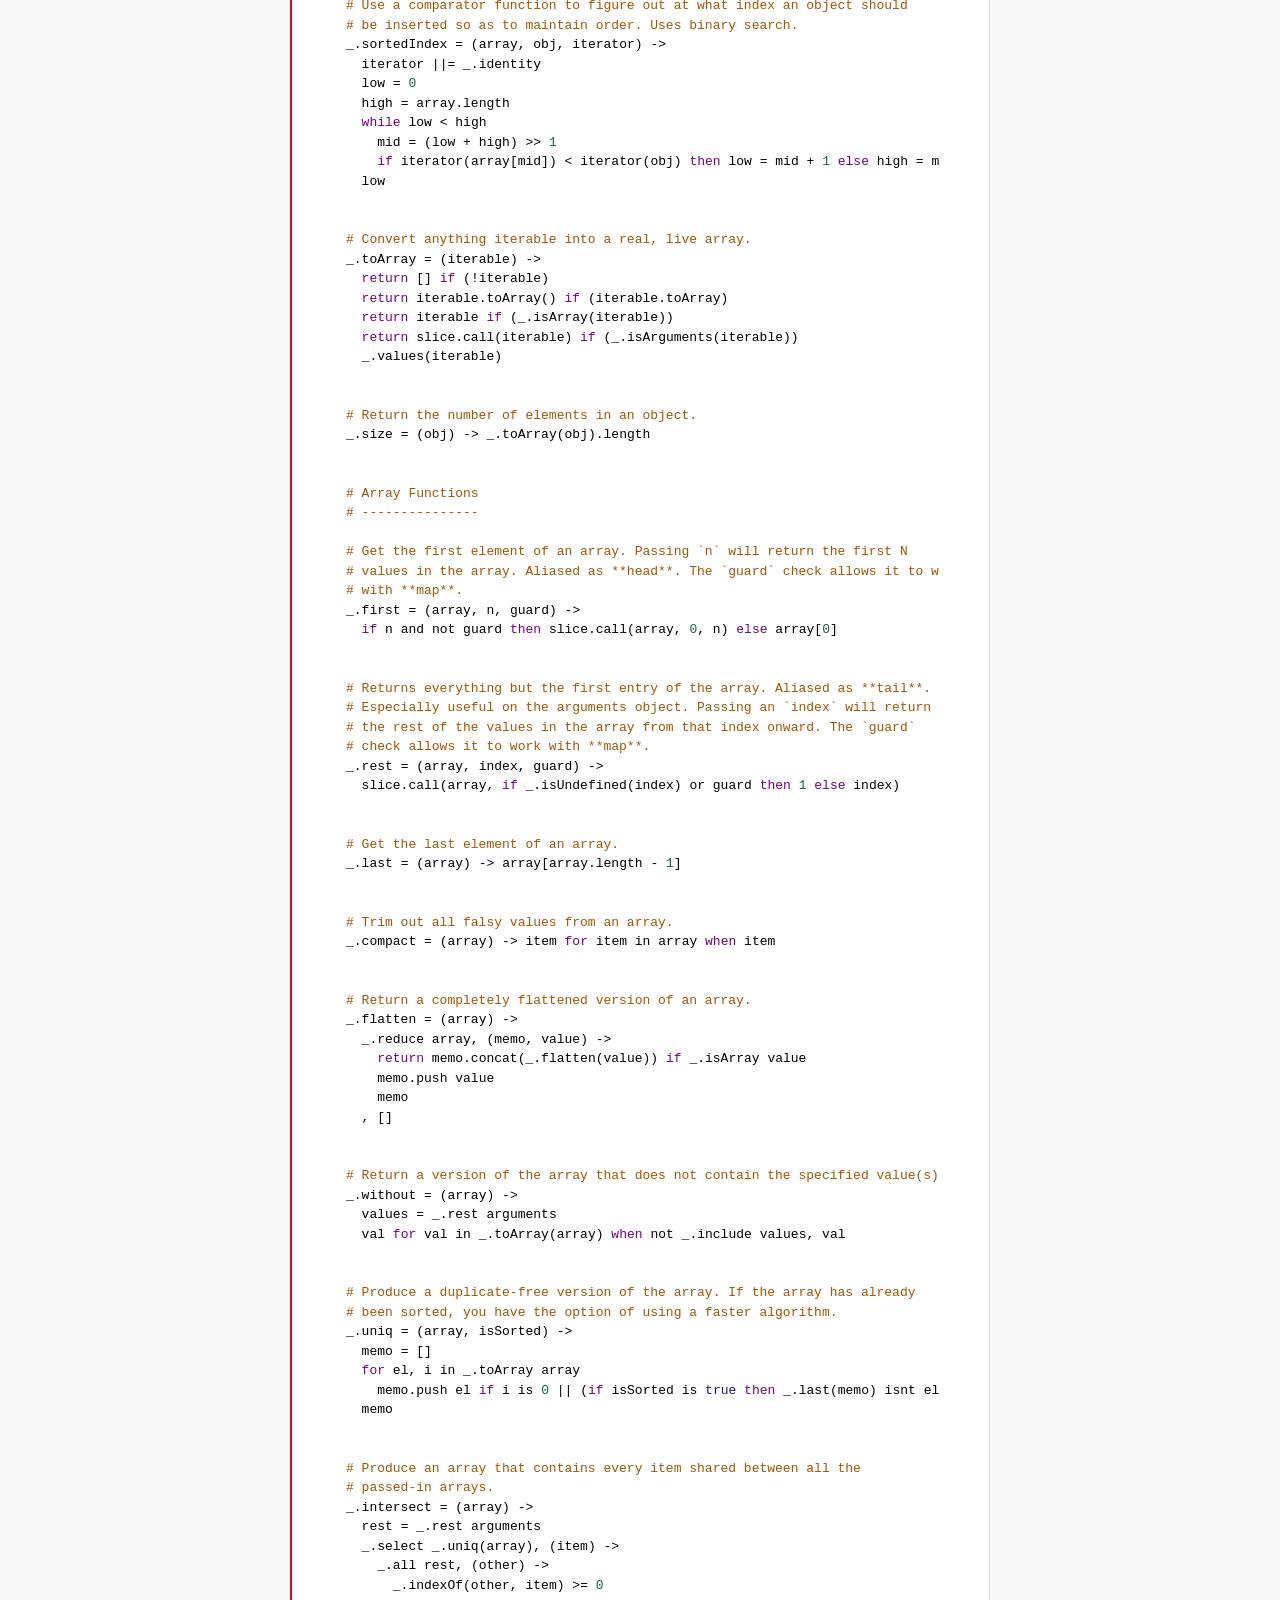
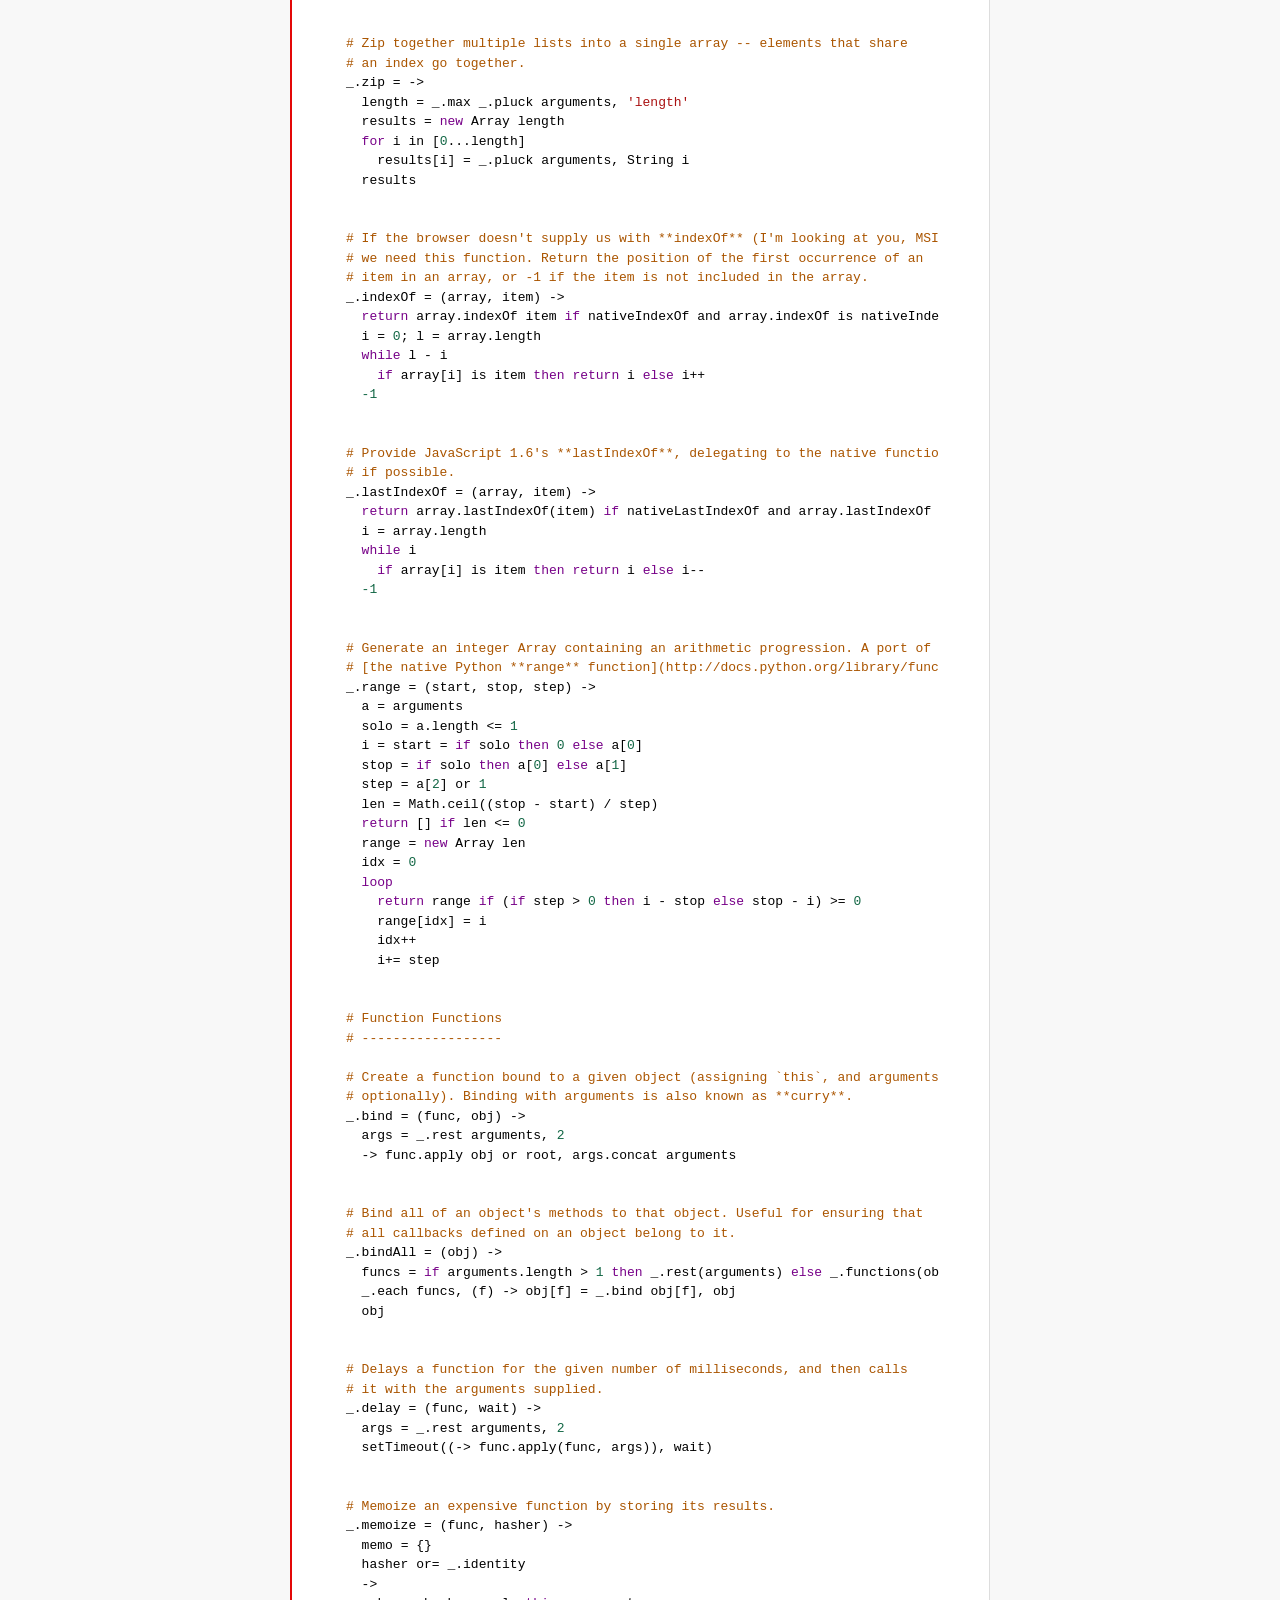
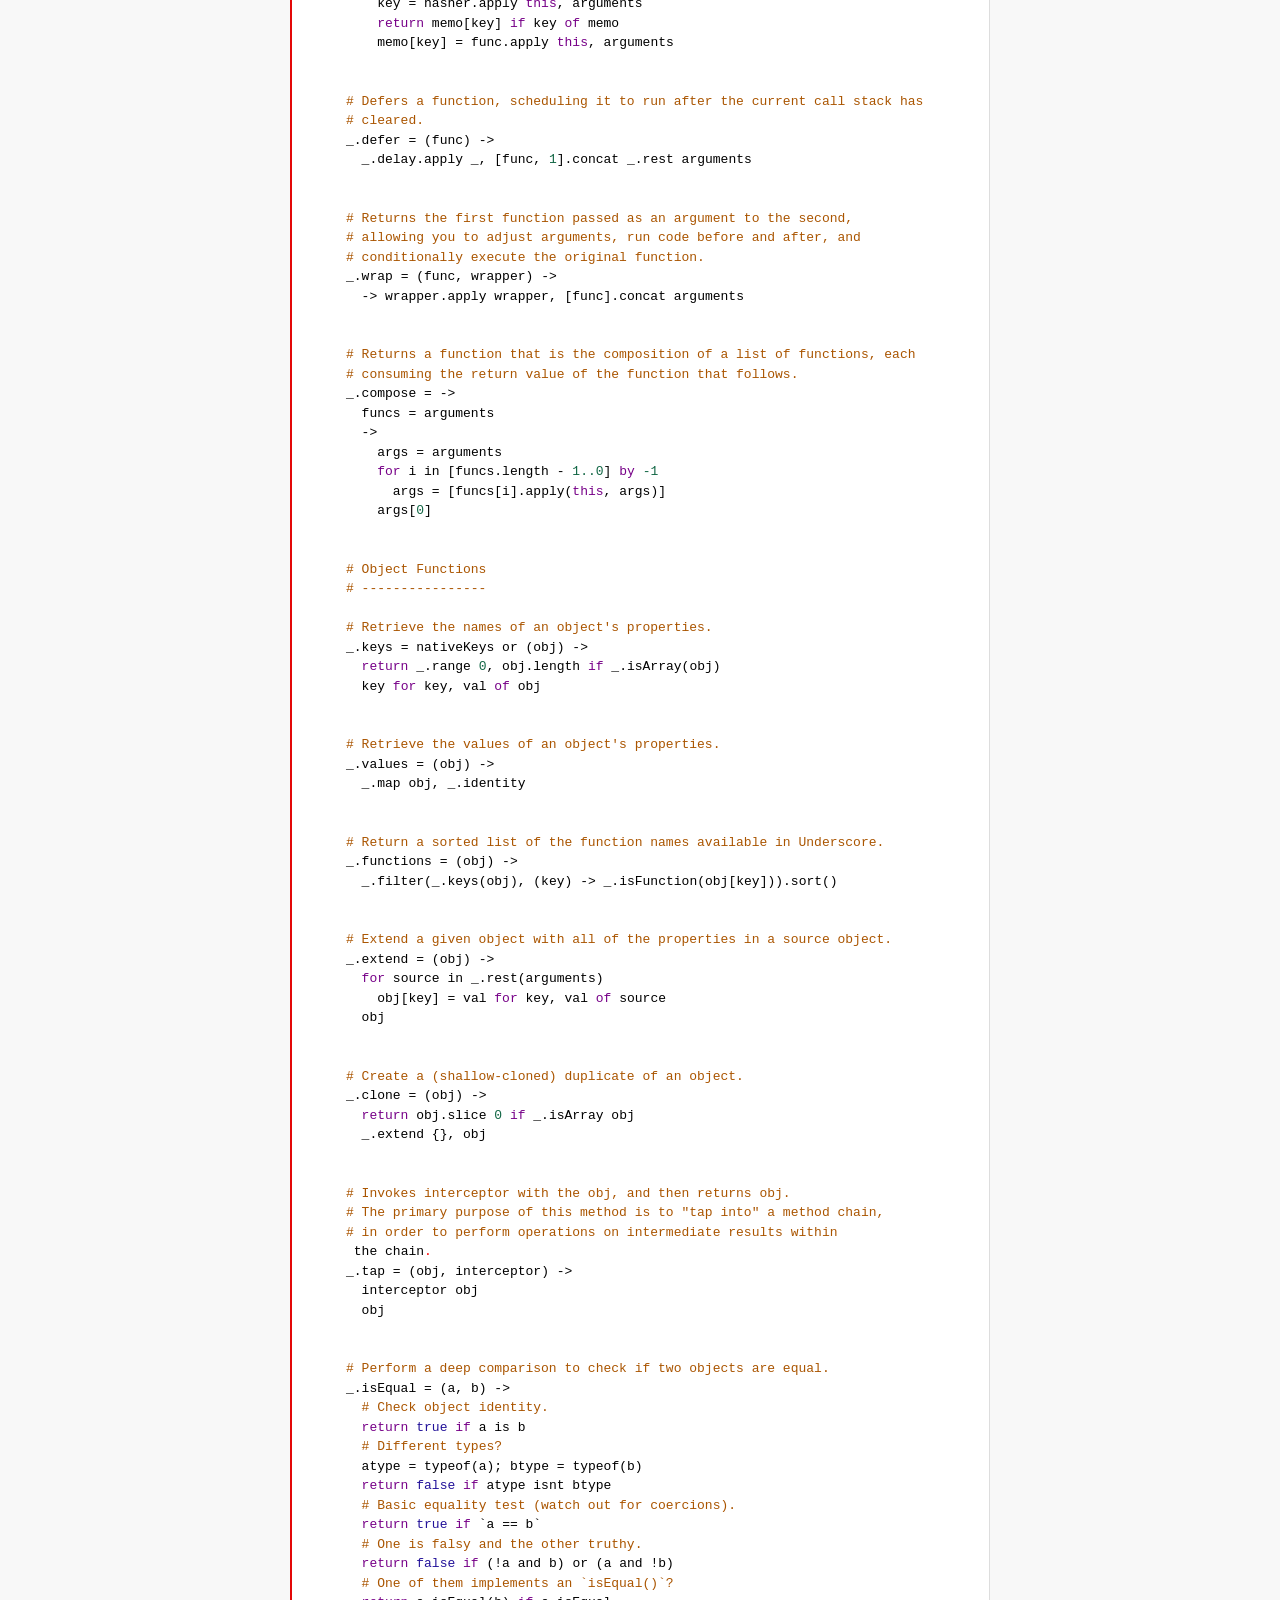
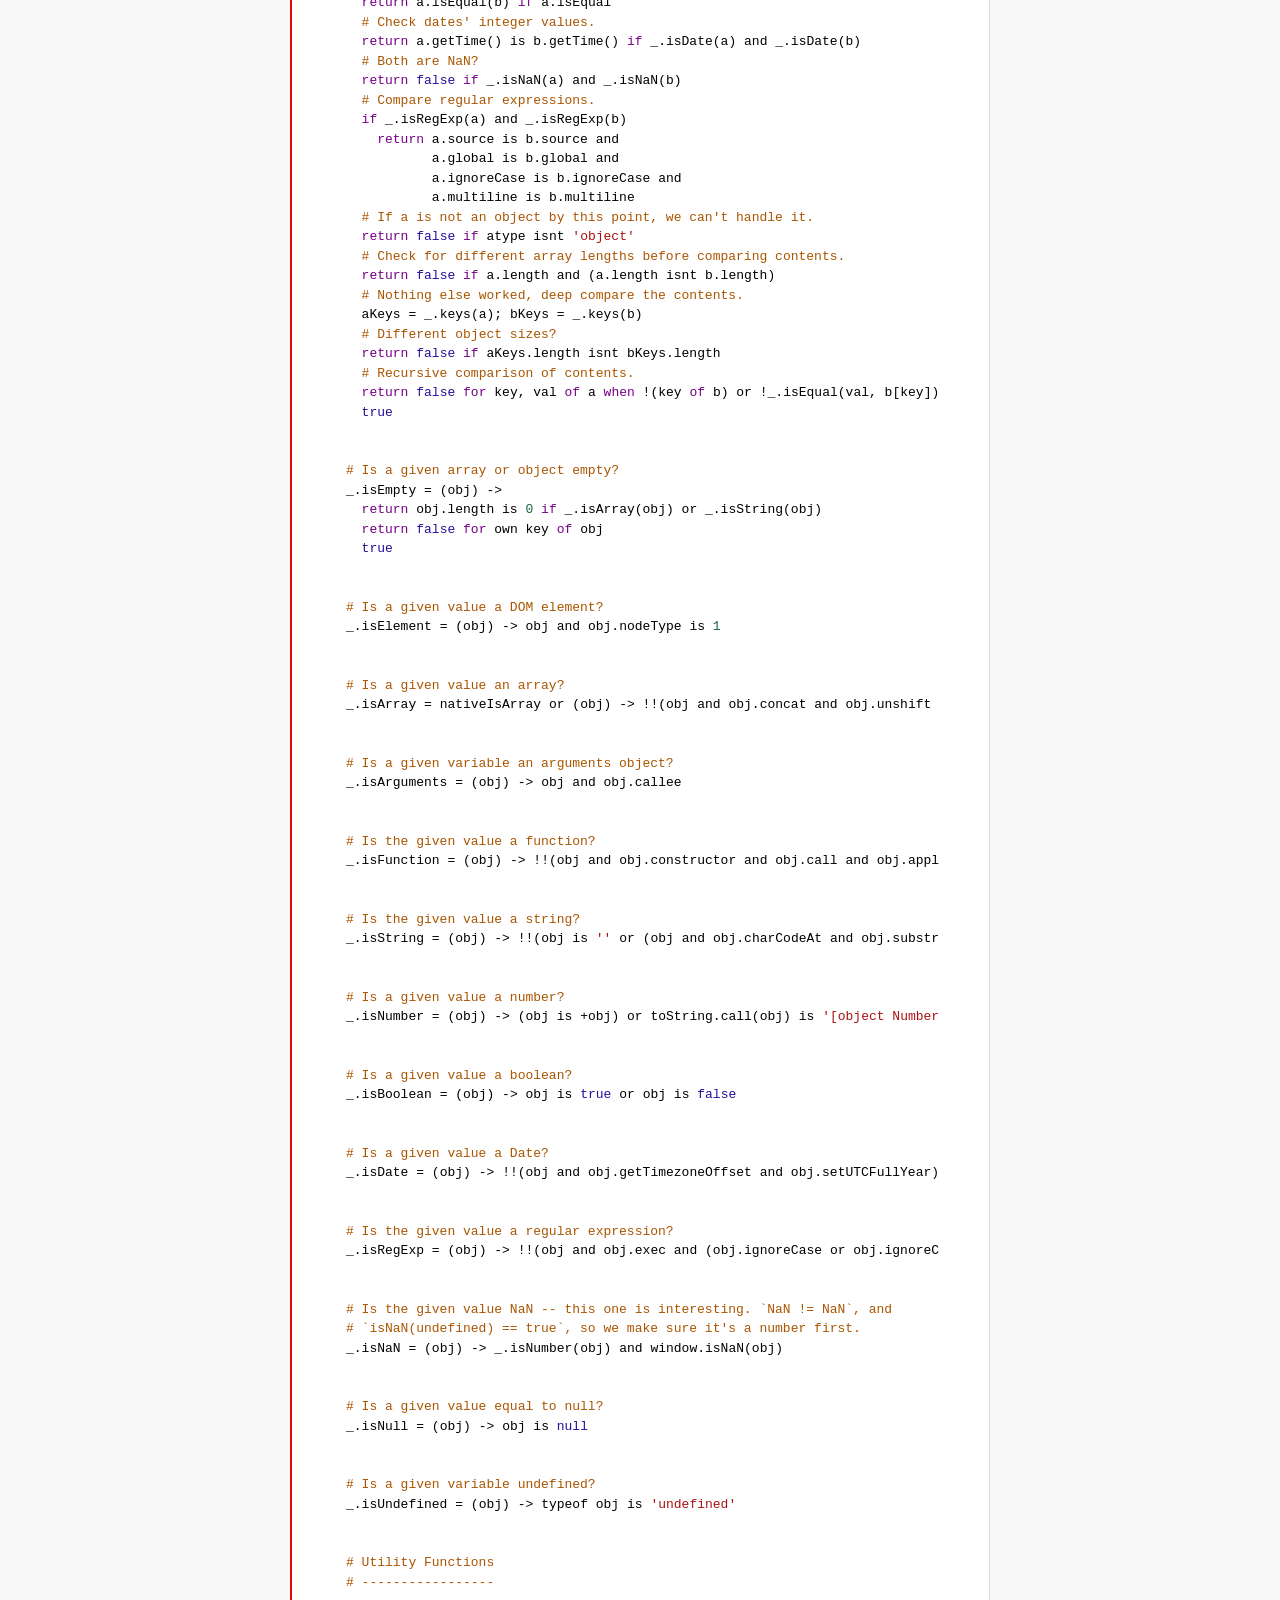
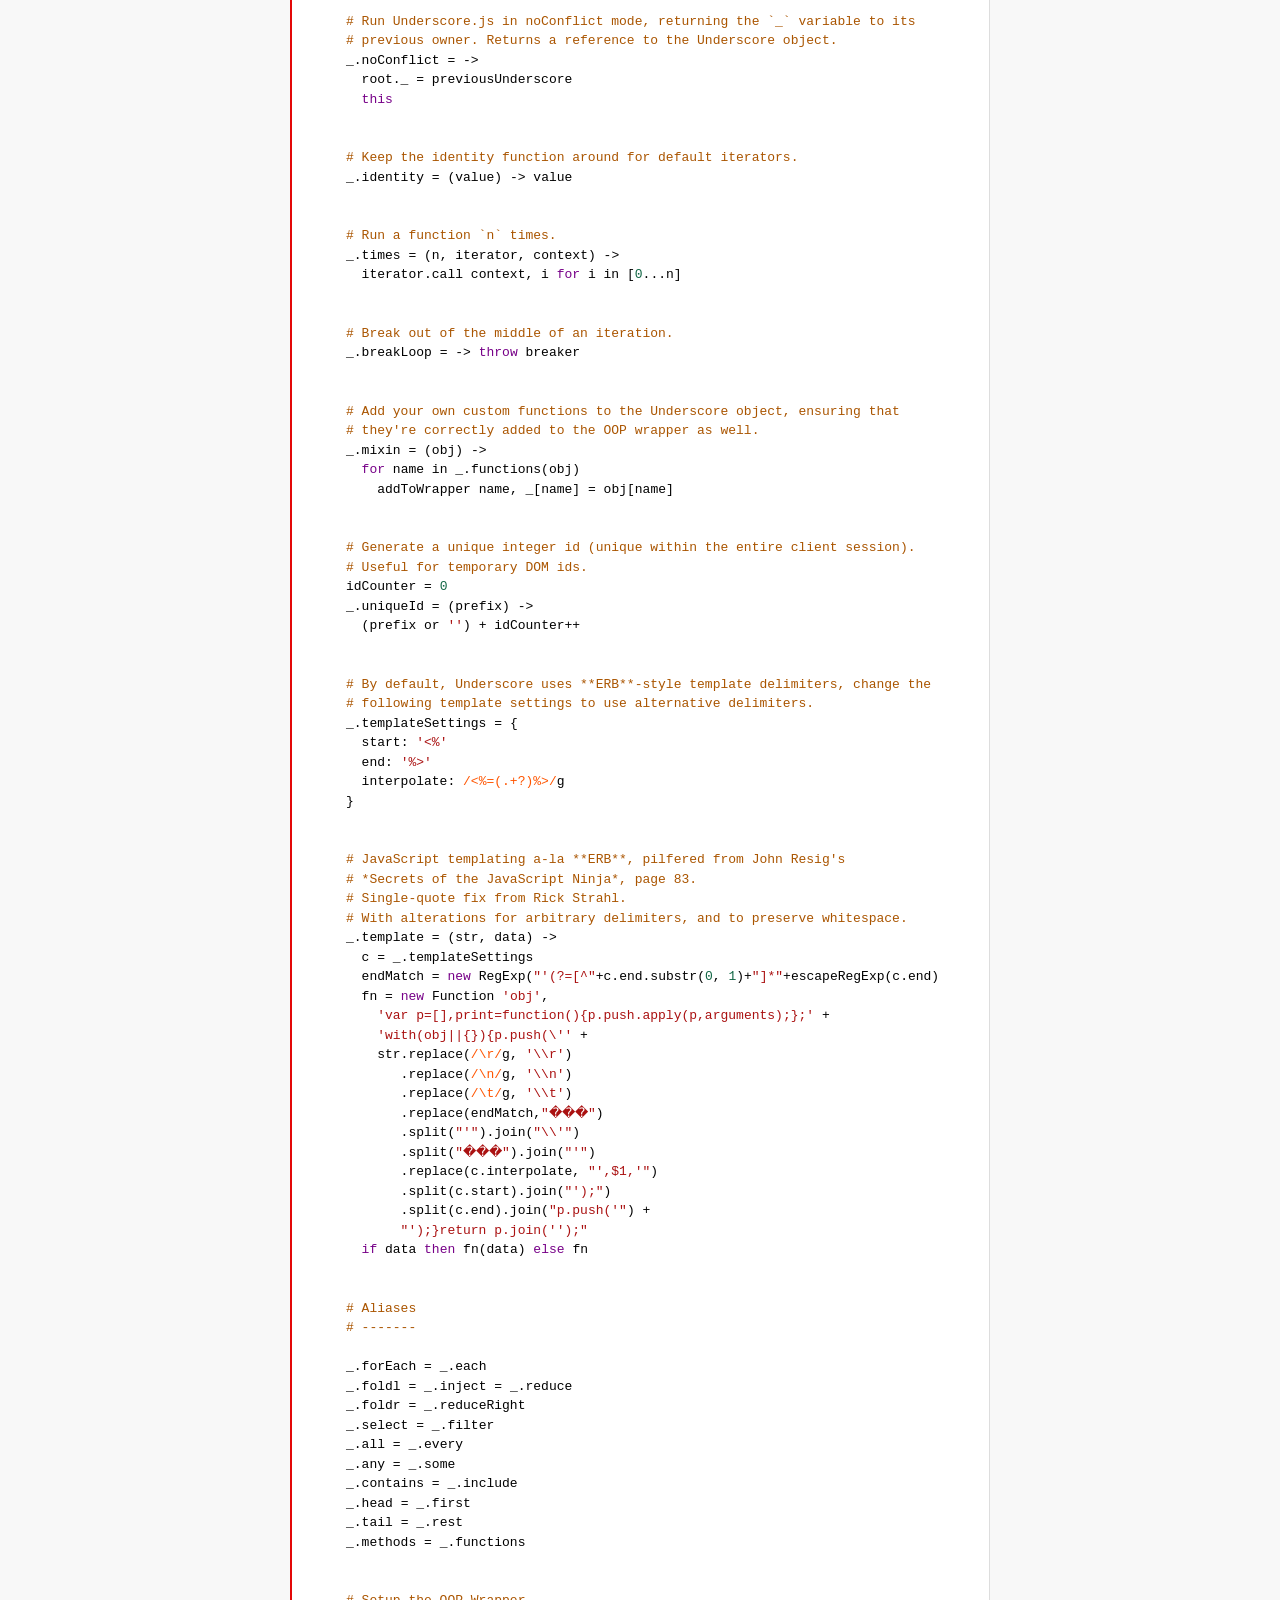
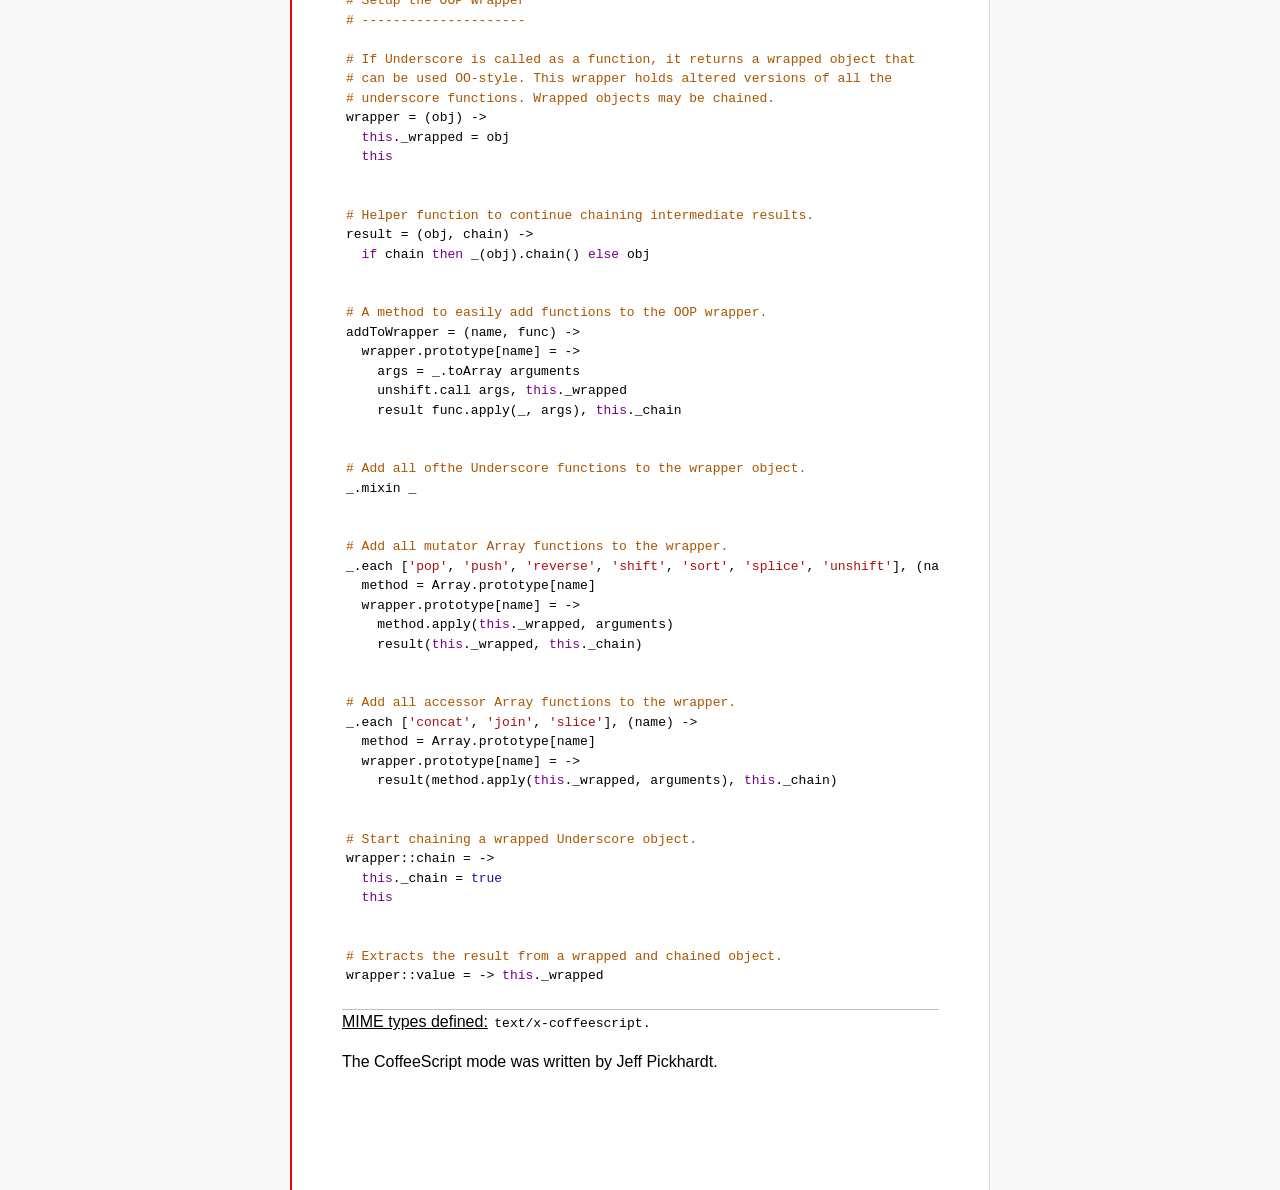
<file: codemirror/mode/coffeescript/index.html>
<!doctype html>

<title>CodeMirror: CoffeeScript mode</title>
<meta charset="utf-8"/>
<link rel=stylesheet href="../../doc/docs.css">

<link rel="stylesheet" href="../../lib/codemirror.css">
<script src="../../lib/codemirror.js"></script>
<script src="coffeescript.js"></script>
<style>.CodeMirror {border-top: 1px solid silver; border-bottom: 1px solid silver;}</style>
<div id=nav>
  <a href="http://codemirror.net"><h1>CodeMirror</h1><img id=logo src="../../doc/logo.png"></a>

  <ul>
    <li><a href="../../index.html">Home</a>
    <li><a href="../../doc/manual.html">Manual</a>
    <li><a href="https://github.com/codemirror/codemirror">Code</a>
  </ul>
  <ul>
    <li><a href="../index.html">Language modes</a>
    <li><a class=active href="#">CoffeeScript</a>
  </ul>
</div>

<article>
<h2>CoffeeScript mode</h2>
<form><textarea id="code" name="code">
# CoffeeScript mode for CodeMirror
# Copyright (c) 2011 Jeff Pickhardt, released under
# the MIT License.
#
# Modified from the Python CodeMirror mode, which also is 
# under the MIT License Copyright (c) 2010 Timothy Farrell.
#
# The following script, Underscore.coffee, is used to 
# demonstrate CoffeeScript mode for CodeMirror.
#
# To download CoffeeScript mode for CodeMirror, go to:
# https://github.com/pickhardt/coffeescript-codemirror-mode

# **Underscore.coffee
# (c) 2011 Jeremy Ashkenas, DocumentCloud Inc.**
# Underscore is freely distributable under the terms of the
# [MIT license](http://en.wikipedia.org/wiki/MIT_License).
# Portions of Underscore are inspired by or borrowed from
# [Prototype.js](http://prototypejs.org/api), Oliver Steele's
# [Functional](http://osteele.com), and John Resig's
# [Micro-Templating](http://ejohn.org).
# For all details and documentation:
# http://documentcloud.github.com/underscore/


# Baseline setup
# --------------

# Establish the root object, `window` in the browser, or `global` on the server.
root = this


# Save the previous value of the `_` variable.
previousUnderscore = root._

### Multiline
    comment
###

# Establish the object that gets thrown to break out of a loop iteration.
# `StopIteration` is SOP on Mozilla.
breaker = if typeof(StopIteration) is 'undefined' then '__break__' else StopIteration


#### Docco style single line comment (title)


# Helper function to escape **RegExp** contents, because JS doesn't have one.
escapeRegExp = (string) -> string.replace(/([.*+?^${}()|[\]\/\\])/g, '\\$1')


# Save bytes in the minified (but not gzipped) version:
ArrayProto = Array.prototype
ObjProto = Object.prototype


# Create quick reference variables for speed access to core prototypes.
slice = ArrayProto.slice
unshift = ArrayProto.unshift
toString = ObjProto.toString
hasOwnProperty = ObjProto.hasOwnProperty
propertyIsEnumerable = ObjProto.propertyIsEnumerable


# All **ECMA5** native implementations we hope to use are declared here.
nativeForEach = ArrayProto.forEach
nativeMap = ArrayProto.map
nativeReduce = ArrayProto.reduce
nativeReduceRight = ArrayProto.reduceRight
nativeFilter = ArrayProto.filter
nativeEvery = ArrayProto.every
nativeSome = ArrayProto.some
nativeIndexOf = ArrayProto.indexOf
nativeLastIndexOf = ArrayProto.lastIndexOf
nativeIsArray = Array.isArray
nativeKeys = Object.keys


# Create a safe reference to the Underscore object for use below.
_ = (obj) -> new wrapper(obj)


# Export the Underscore object for **CommonJS**.
if typeof(exports) != 'undefined' then exports._ = _


# Export Underscore to global scope.
root._ = _


# Current version.
_.VERSION = '1.1.0'


# Collection Functions
# --------------------

# The cornerstone, an **each** implementation.
# Handles objects implementing **forEach**, arrays, and raw objects.
_.each = (obj, iterator, context) ->
  try
    if nativeForEach and obj.forEach is nativeForEach
      obj.forEach iterator, context
    else if _.isNumber obj.length
      iterator.call context, obj[i], i, obj for i in [0...obj.length]
    else
      iterator.call context, val, key, obj for own key, val of obj
  catch e
    throw e if e isnt breaker
  obj


# Return the results of applying the iterator to each element. Use JavaScript
# 1.6's version of **map**, if possible.
_.map = (obj, iterator, context) ->
  return obj.map(iterator, context) if nativeMap and obj.map is nativeMap
  results = []
  _.each obj, (value, index, list) ->
    results.push iterator.call context, value, index, list
  results


# **Reduce** builds up a single result from a list of values. Also known as
# **inject**, or **foldl**. Uses JavaScript 1.8's version of **reduce**, if possible.
_.reduce = (obj, iterator, memo, context) ->
  if nativeReduce and obj.reduce is nativeReduce
    iterator = _.bind iterator, context if context
    return obj.reduce iterator, memo
  _.each obj, (value, index, list) ->
    memo = iterator.call context, memo, value, index, list
  memo


# The right-associative version of **reduce**, also known as **foldr**. Uses
# JavaScript 1.8's version of **reduceRight**, if available.
_.reduceRight = (obj, iterator, memo, context) ->
  if nativeReduceRight and obj.reduceRight is nativeReduceRight
    iterator = _.bind iterator, context if context
    return obj.reduceRight iterator, memo
  reversed = _.clone(_.toArray(obj)).reverse()
  _.reduce reversed, iterator, memo, context


# Return the first value which passes a truth test.
_.detect = (obj, iterator, context) ->
  result = null
  _.each obj, (value, index, list) ->
    if iterator.call context, value, index, list
      result = value
      _.breakLoop()
  result


# Return all the elements that pass a truth test. Use JavaScript 1.6's
# **filter**, if it exists.
_.filter = (obj, iterator, context) ->
  return obj.filter iterator, context if nativeFilter and obj.filter is nativeFilter
  results = []
  _.each obj, (value, index, list) ->
    results.push value if iterator.call context, value, index, list
  results


# Return all the elements for which a truth test fails.
_.reject = (obj, iterator, context) ->
  results = []
  _.each obj, (value, index, list) ->
    results.push value if not iterator.call context, value, index, list
  results


# Determine whether all of the elements match a truth test. Delegate to
# JavaScript 1.6's **every**, if it is present.
_.every = (obj, iterator, context) ->
  iterator ||= _.identity
  return obj.every iterator, context if nativeEvery and obj.every is nativeEvery
  result = true
  _.each obj, (value, index, list) ->
    _.breakLoop() unless (result = result and iterator.call(context, value, index, list))
  result


# Determine if at least one element in the object matches a truth test. Use
# JavaScript 1.6's **some**, if it exists.
_.some = (obj, iterator, context) ->
  iterator ||= _.identity
  return obj.some iterator, context if nativeSome and obj.some is nativeSome
  result = false
  _.each obj, (value, index, list) ->
    _.breakLoop() if (result = iterator.call(context, value, index, list))
  result


# Determine if a given value is included in the array or object,
# based on `===`.
_.include = (obj, target) ->
  return _.indexOf(obj, target) isnt -1 if nativeIndexOf and obj.indexOf is nativeIndexOf
  return true for own key, val of obj when val is target
  false


# Invoke a method with arguments on every item in a collection.
_.invoke = (obj, method) ->
  args = _.rest arguments, 2
  (if method then val[method] else val).apply(val, args) for val in obj


# Convenience version of a common use case of **map**: fetching a property.
_.pluck = (obj, key) ->
  _.map(obj, (val) -> val[key])


# Return the maximum item or (item-based computation).
_.max = (obj, iterator, context) ->
  return Math.max.apply(Math, obj) if not iterator and _.isArray(obj)
  result = computed: -Infinity
  _.each obj, (value, index, list) ->
    computed = if iterator then iterator.call(context, value, index, list) else value
    computed >= result.computed and (result = {value: value, computed: computed})
  result.value


# Return the minimum element (or element-based computation).
_.min = (obj, iterator, context) ->
  return Math.min.apply(Math, obj) if not iterator and _.isArray(obj)
  result = computed: Infinity
  _.each obj, (value, index, list) ->
    computed = if iterator then iterator.call(context, value, index, list) else value
    computed < result.computed and (result = {value: value, computed: computed})
  result.value


# Sort the object's values by a criterion produced by an iterator.
_.sortBy = (obj, iterator, context) ->
  _.pluck(((_.map obj, (value, index, list) ->
    {value: value, criteria: iterator.call(context, value, index, list)}
  ).sort((left, right) ->
    a = left.criteria; b = right.criteria
    if a < b then -1 else if a > b then 1 else 0
  )), 'value')


# Use a comparator function to figure out at what index an object should
# be inserted so as to maintain order. Uses binary search.
_.sortedIndex = (array, obj, iterator) ->
  iterator ||= _.identity
  low = 0
  high = array.length
  while low < high
    mid = (low + high) >> 1
    if iterator(array[mid]) < iterator(obj) then low = mid + 1 else high = mid
  low


# Convert anything iterable into a real, live array.
_.toArray = (iterable) ->
  return [] if (!iterable)
  return iterable.toArray() if (iterable.toArray)
  return iterable if (_.isArray(iterable))
  return slice.call(iterable) if (_.isArguments(iterable))
  _.values(iterable)


# Return the number of elements in an object.
_.size = (obj) -> _.toArray(obj).length


# Array Functions
# ---------------

# Get the first element of an array. Passing `n` will return the first N
# values in the array. Aliased as **head**. The `guard` check allows it to work
# with **map**.
_.first = (array, n, guard) ->
  if n and not guard then slice.call(array, 0, n) else array[0]


# Returns everything but the first entry of the array. Aliased as **tail**.
# Especially useful on the arguments object. Passing an `index` will return
# the rest of the values in the array from that index onward. The `guard`
# check allows it to work with **map**.
_.rest = (array, index, guard) ->
  slice.call(array, if _.isUndefined(index) or guard then 1 else index)


# Get the last element of an array.
_.last = (array) -> array[array.length - 1]


# Trim out all falsy values from an array.
_.compact = (array) -> item for item in array when item


# Return a completely flattened version of an array.
_.flatten = (array) ->
  _.reduce array, (memo, value) ->
    return memo.concat(_.flatten(value)) if _.isArray value
    memo.push value
    memo
  , []


# Return a version of the array that does not contain the specified value(s).
_.without = (array) ->
  values = _.rest arguments
  val for val in _.toArray(array) when not _.include values, val


# Produce a duplicate-free version of the array. If the array has already
# been sorted, you have the option of using a faster algorithm.
_.uniq = (array, isSorted) ->
  memo = []
  for el, i in _.toArray array
    memo.push el if i is 0 || (if isSorted is true then _.last(memo) isnt el else not _.include(memo, el))
  memo


# Produce an array that contains every item shared between all the
# passed-in arrays.
_.intersect = (array) ->
  rest = _.rest arguments
  _.select _.uniq(array), (item) ->
    _.all rest, (other) ->
      _.indexOf(other, item) >= 0


# Zip together multiple lists into a single array -- elements that share
# an index go together.
_.zip = ->
  length = _.max _.pluck arguments, 'length'
  results = new Array length
  for i in [0...length]
    results[i] = _.pluck arguments, String i
  results


# If the browser doesn't supply us with **indexOf** (I'm looking at you, MSIE),
# we need this function. Return the position of the first occurrence of an
# item in an array, or -1 if the item is not included in the array.
_.indexOf = (array, item) ->
  return array.indexOf item if nativeIndexOf and array.indexOf is nativeIndexOf
  i = 0; l = array.length
  while l - i
    if array[i] is item then return i else i++
  -1


# Provide JavaScript 1.6's **lastIndexOf**, delegating to the native function,
# if possible.
_.lastIndexOf = (array, item) ->
  return array.lastIndexOf(item) if nativeLastIndexOf and array.lastIndexOf is nativeLastIndexOf
  i = array.length
  while i
    if array[i] is item then return i else i--
  -1


# Generate an integer Array containing an arithmetic progression. A port of
# [the native Python **range** function](http://docs.python.org/library/functions.html#range).
_.range = (start, stop, step) ->
  a = arguments
  solo = a.length <= 1
  i = start = if solo then 0 else a[0]
  stop = if solo then a[0] else a[1]
  step = a[2] or 1
  len = Math.ceil((stop - start) / step)
  return [] if len <= 0
  range = new Array len
  idx = 0
  loop
    return range if (if step > 0 then i - stop else stop - i) >= 0
    range[idx] = i
    idx++
    i+= step


# Function Functions
# ------------------

# Create a function bound to a given object (assigning `this`, and arguments,
# optionally). Binding with arguments is also known as **curry**.
_.bind = (func, obj) ->
  args = _.rest arguments, 2
  -> func.apply obj or root, args.concat arguments


# Bind all of an object's methods to that object. Useful for ensuring that
# all callbacks defined on an object belong to it.
_.bindAll = (obj) ->
  funcs = if arguments.length > 1 then _.rest(arguments) else _.functions(obj)
  _.each funcs, (f) -> obj[f] = _.bind obj[f], obj
  obj


# Delays a function for the given number of milliseconds, and then calls
# it with the arguments supplied.
_.delay = (func, wait) ->
  args = _.rest arguments, 2
  setTimeout((-> func.apply(func, args)), wait)


# Memoize an expensive function by storing its results.
_.memoize = (func, hasher) ->
  memo = {}
  hasher or= _.identity
  ->
    key = hasher.apply this, arguments
    return memo[key] if key of memo
    memo[key] = func.apply this, arguments


# Defers a function, scheduling it to run after the current call stack has
# cleared.
_.defer = (func) ->
  _.delay.apply _, [func, 1].concat _.rest arguments


# Returns the first function passed as an argument to the second,
# allowing you to adjust arguments, run code before and after, and
# conditionally execute the original function.
_.wrap = (func, wrapper) ->
  -> wrapper.apply wrapper, [func].concat arguments


# Returns a function that is the composition of a list of functions, each
# consuming the return value of the function that follows.
_.compose = ->
  funcs = arguments
  ->
    args = arguments
    for i in [funcs.length - 1..0] by -1
      args = [funcs[i].apply(this, args)]
    args[0]


# Object Functions
# ----------------

# Retrieve the names of an object's properties.
_.keys = nativeKeys or (obj) ->
  return _.range 0, obj.length if _.isArray(obj)
  key for key, val of obj


# Retrieve the values of an object's properties.
_.values = (obj) ->
  _.map obj, _.identity


# Return a sorted list of the function names available in Underscore.
_.functions = (obj) ->
  _.filter(_.keys(obj), (key) -> _.isFunction(obj[key])).sort()


# Extend a given object with all of the properties in a source object.
_.extend = (obj) ->
  for source in _.rest(arguments)
    obj[key] = val for key, val of source
  obj


# Create a (shallow-cloned) duplicate of an object.
_.clone = (obj) ->
  return obj.slice 0 if _.isArray obj
  _.extend {}, obj


# Invokes interceptor with the obj, and then returns obj.
# The primary purpose of this method is to "tap into" a method chain,
# in order to perform operations on intermediate results within
 the chain.
_.tap = (obj, interceptor) ->
  interceptor obj
  obj


# Perform a deep comparison to check if two objects are equal.
_.isEqual = (a, b) ->
  # Check object identity.
  return true if a is b
  # Different types?
  atype = typeof(a); btype = typeof(b)
  return false if atype isnt btype
  # Basic equality test (watch out for coercions).
  return true if `a == b`
  # One is falsy and the other truthy.
  return false if (!a and b) or (a and !b)
  # One of them implements an `isEqual()`?
  return a.isEqual(b) if a.isEqual
  # Check dates' integer values.
  return a.getTime() is b.getTime() if _.isDate(a) and _.isDate(b)
  # Both are NaN?
  return false if _.isNaN(a) and _.isNaN(b)
  # Compare regular expressions.
  if _.isRegExp(a) and _.isRegExp(b)
    return a.source is b.source and
           a.global is b.global and
           a.ignoreCase is b.ignoreCase and
           a.multiline is b.multiline
  # If a is not an object by this point, we can't handle it.
  return false if atype isnt 'object'
  # Check for different array lengths before comparing contents.
  return false if a.length and (a.length isnt b.length)
  # Nothing else worked, deep compare the contents.
  aKeys = _.keys(a); bKeys = _.keys(b)
  # Different object sizes?
  return false if aKeys.length isnt bKeys.length
  # Recursive comparison of contents.
  return false for key, val of a when !(key of b) or !_.isEqual(val, b[key])
  true


# Is a given array or object empty?
_.isEmpty = (obj) ->
  return obj.length is 0 if _.isArray(obj) or _.isString(obj)
  return false for own key of obj
  true


# Is a given value a DOM element?
_.isElement = (obj) -> obj and obj.nodeType is 1


# Is a given value an array?
_.isArray = nativeIsArray or (obj) -> !!(obj and obj.concat and obj.unshift and not obj.callee)


# Is a given variable an arguments object?
_.isArguments = (obj) -> obj and obj.callee


# Is the given value a function?
_.isFunction = (obj) -> !!(obj and obj.constructor and obj.call and obj.apply)


# Is the given value a string?
_.isString = (obj) -> !!(obj is '' or (obj and obj.charCodeAt and obj.substr))


# Is a given value a number?
_.isNumber = (obj) -> (obj is +obj) or toString.call(obj) is '[object Number]'


# Is a given value a boolean?
_.isBoolean = (obj) -> obj is true or obj is false


# Is a given value a Date?
_.isDate = (obj) -> !!(obj and obj.getTimezoneOffset and obj.setUTCFullYear)


# Is the given value a regular expression?
_.isRegExp = (obj) -> !!(obj and obj.exec and (obj.ignoreCase or obj.ignoreCase is false))


# Is the given value NaN -- this one is interesting. `NaN != NaN`, and
# `isNaN(undefined) == true`, so we make sure it's a number first.
_.isNaN = (obj) -> _.isNumber(obj) and window.isNaN(obj)


# Is a given value equal to null?
_.isNull = (obj) -> obj is null


# Is a given variable undefined?
_.isUndefined = (obj) -> typeof obj is 'undefined'


# Utility Functions
# -----------------

# Run Underscore.js in noConflict mode, returning the `_` variable to its
# previous owner. Returns a reference to the Underscore object.
_.noConflict = ->
  root._ = previousUnderscore
  this


# Keep the identity function around for default iterators.
_.identity = (value) -> value


# Run a function `n` times.
_.times = (n, iterator, context) ->
  iterator.call context, i for i in [0...n]


# Break out of the middle of an iteration.
_.breakLoop = -> throw breaker


# Add your own custom functions to the Underscore object, ensuring that
# they're correctly added to the OOP wrapper as well.
_.mixin = (obj) ->
  for name in _.functions(obj)
    addToWrapper name, _[name] = obj[name]


# Generate a unique integer id (unique within the entire client session).
# Useful for temporary DOM ids.
idCounter = 0
_.uniqueId = (prefix) ->
  (prefix or '') + idCounter++


# By default, Underscore uses **ERB**-style template delimiters, change the
# following template settings to use alternative delimiters.
_.templateSettings = {
  start: '<%'
  end: '%>'
  interpolate: /<%=(.+?)%>/g
}


# JavaScript templating a-la **ERB**, pilfered from John Resig's
# *Secrets of the JavaScript Ninja*, page 83.
# Single-quote fix from Rick Strahl.
# With alterations for arbitrary delimiters, and to preserve whitespace.
_.template = (str, data) ->
  c = _.templateSettings
  endMatch = new RegExp("'(?=[^"+c.end.substr(0, 1)+"]*"+escapeRegExp(c.end)+")","g")
  fn = new Function 'obj',
    'var p=[],print=function(){p.push.apply(p,arguments);};' +
    'with(obj||{}){p.push(\'' +
    str.replace(/\r/g, '\\r')
       .replace(/\n/g, '\\n')
       .replace(/\t/g, '\\t')
       .replace(endMatch,"���")
       .split("'").join("\\'")
       .split("���").join("'")
       .replace(c.interpolate, "',$1,'")
       .split(c.start).join("');")
       .split(c.end).join("p.push('") +
       "');}return p.join('');"
  if data then fn(data) else fn


# Aliases
# -------

_.forEach = _.each
_.foldl = _.inject = _.reduce
_.foldr = _.reduceRight
_.select = _.filter
_.all = _.every
_.any = _.some
_.contains = _.include
_.head = _.first
_.tail = _.rest
_.methods = _.functions


# Setup the OOP Wrapper
# ---------------------

# If Underscore is called as a function, it returns a wrapped object that
# can be used OO-style. This wrapper holds altered versions of all the
# underscore functions. Wrapped objects may be chained.
wrapper = (obj) ->
  this._wrapped = obj
  this


# Helper function to continue chaining intermediate results.
result = (obj, chain) ->
  if chain then _(obj).chain() else obj


# A method to easily add functions to the OOP wrapper.
addToWrapper = (name, func) ->
  wrapper.prototype[name] = ->
    args = _.toArray arguments
    unshift.call args, this._wrapped
    result func.apply(_, args), this._chain


# Add all ofthe Underscore functions to the wrapper object.
_.mixin _


# Add all mutator Array functions to the wrapper.
_.each ['pop', 'push', 'reverse', 'shift', 'sort', 'splice', 'unshift'], (name) ->
  method = Array.prototype[name]
  wrapper.prototype[name] = ->
    method.apply(this._wrapped, arguments)
    result(this._wrapped, this._chain)


# Add all accessor Array functions to the wrapper.
_.each ['concat', 'join', 'slice'], (name) ->
  method = Array.prototype[name]
  wrapper.prototype[name] = ->
    result(method.apply(this._wrapped, arguments), this._chain)


# Start chaining a wrapped Underscore object.
wrapper::chain = ->
  this._chain = true
  this


# Extracts the result from a wrapped and chained object.
wrapper::value = -> this._wrapped
</textarea></form>
    <script>
      var editor = CodeMirror.fromTextArea(document.getElementById("code"), {});
    </script>

    <p><strong>MIME types defined:</strong> <code>text/x-coffeescript</code>.</p>

    <p>The CoffeeScript mode was written by Jeff Pickhardt.</p>

  </article>
</file>
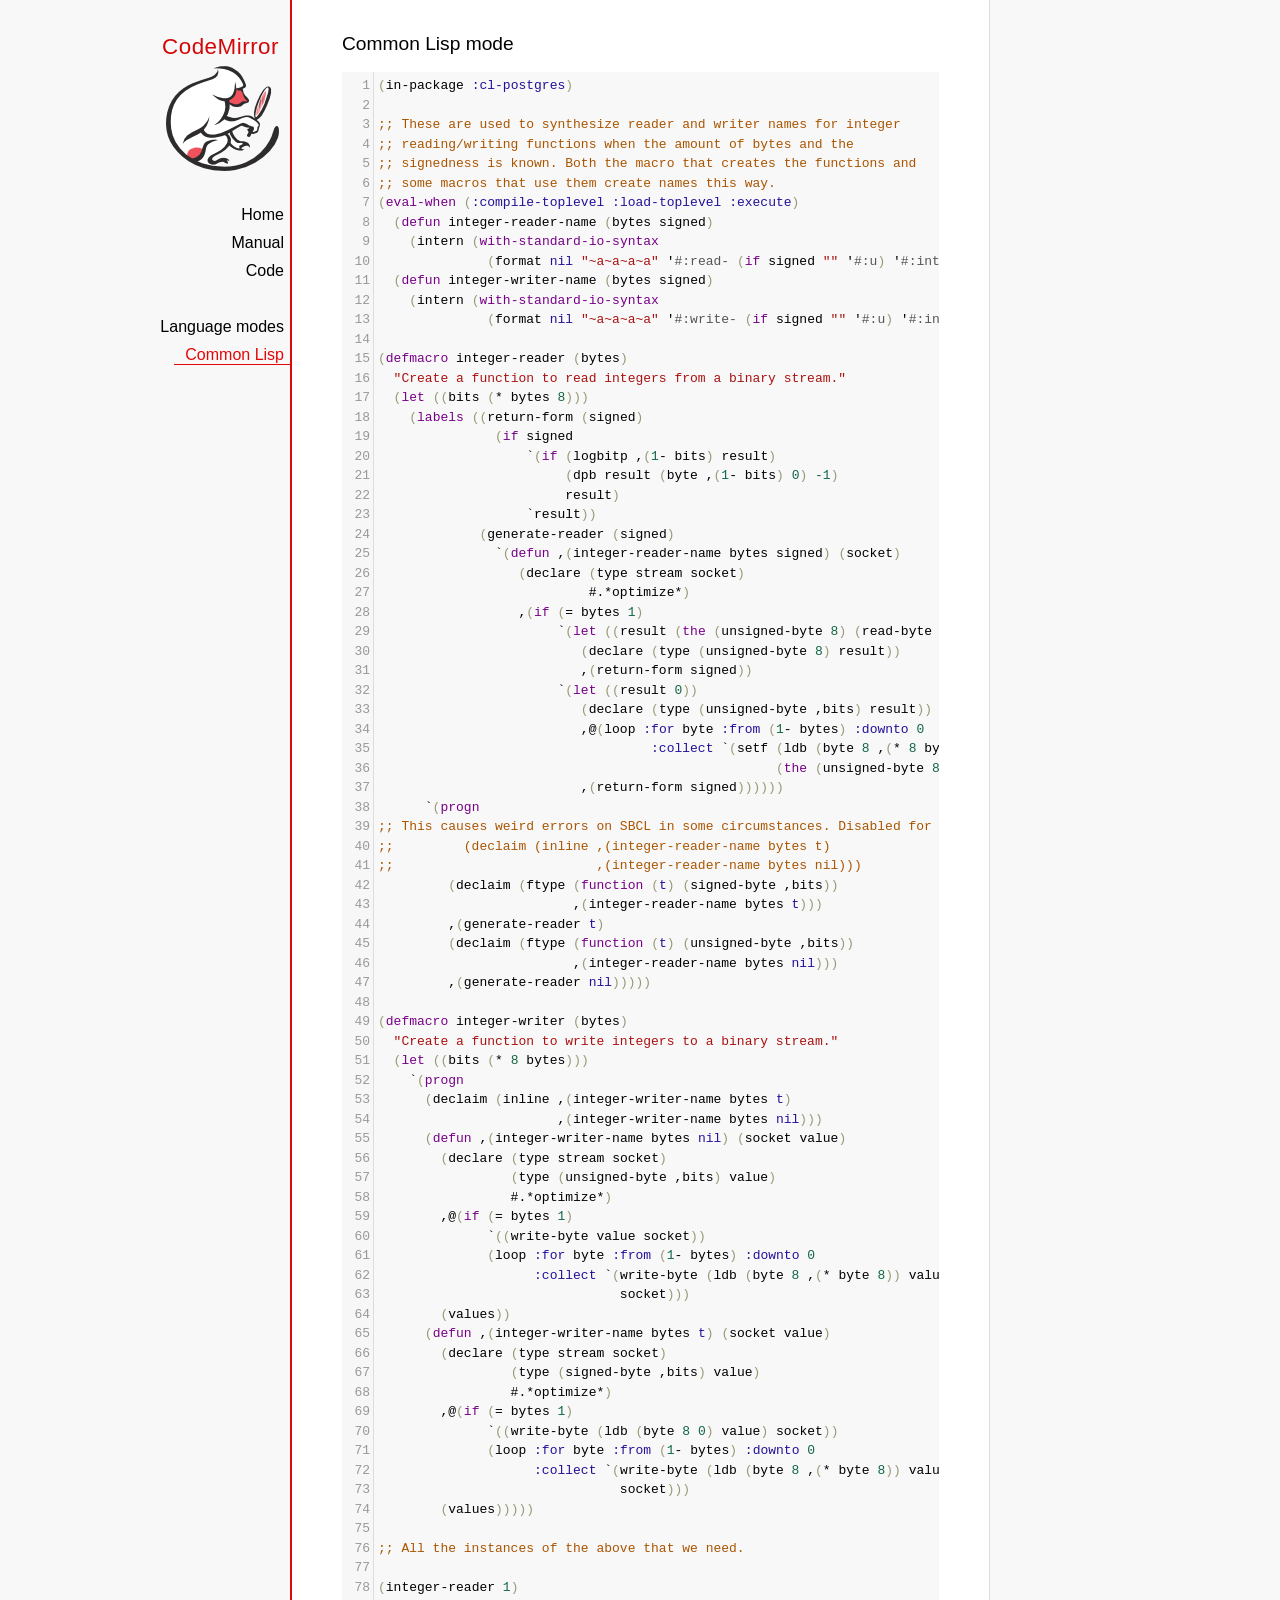
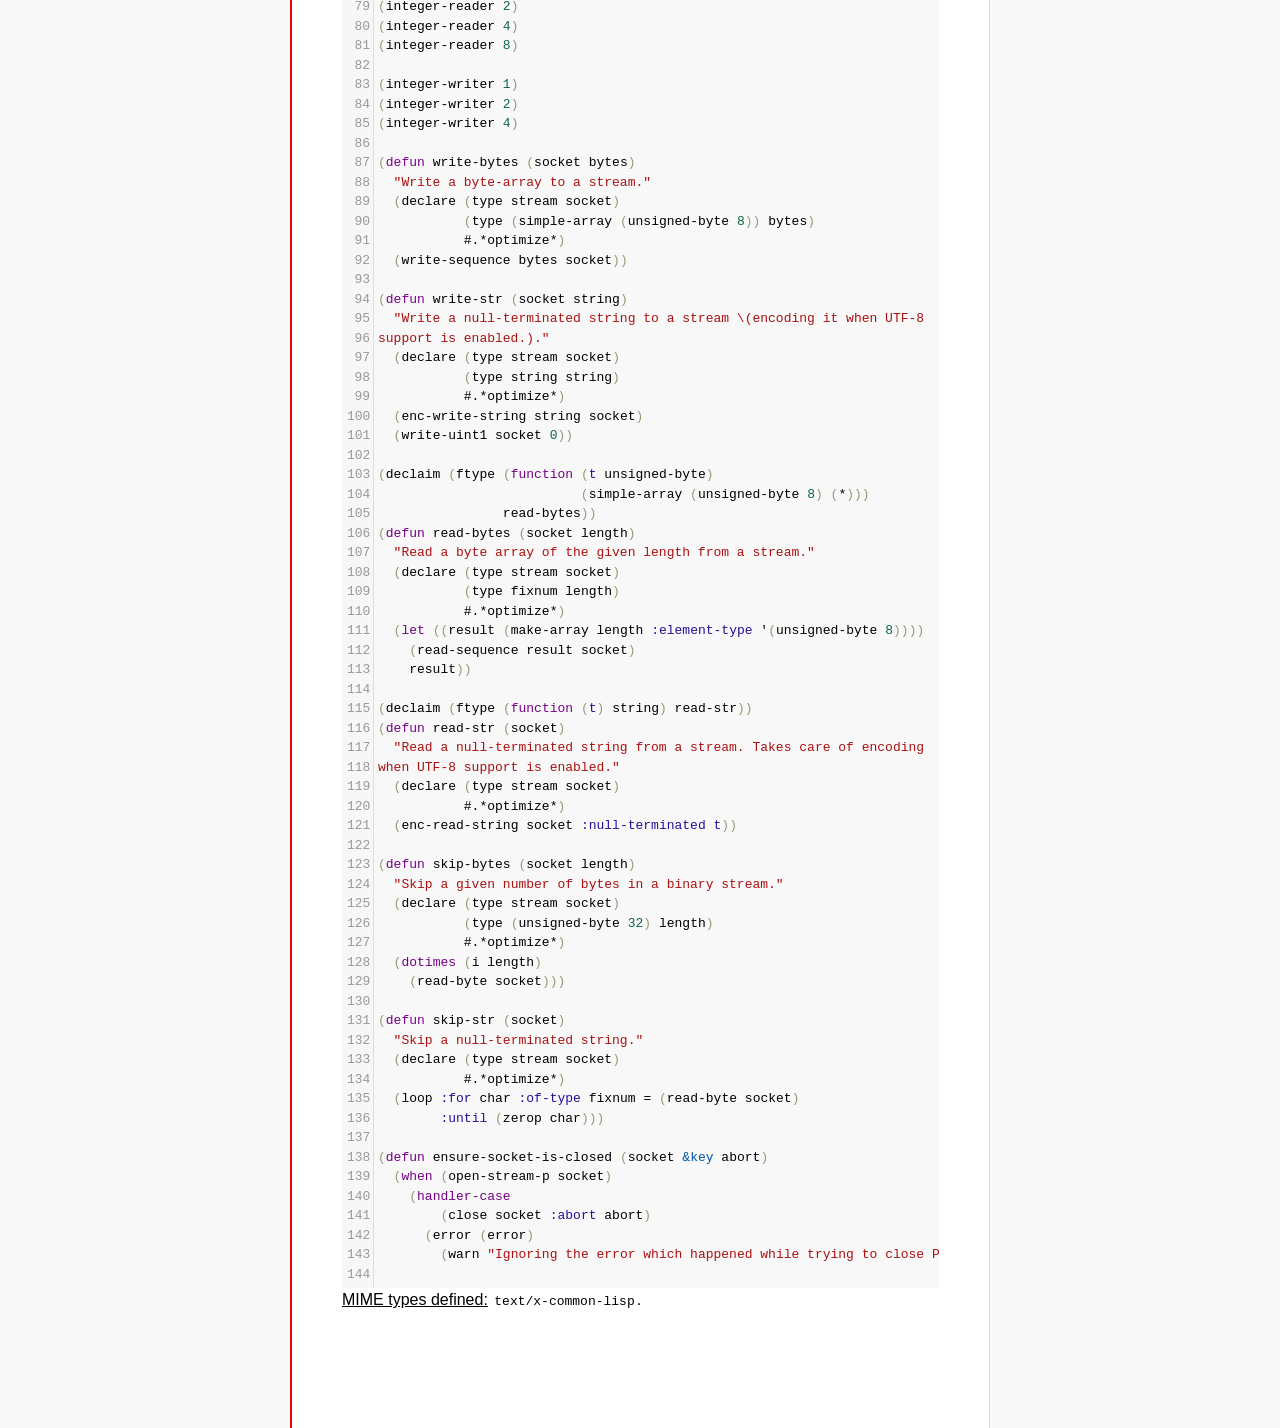
<file: codemirror/mode/commonlisp/index.html>
<!doctype html>

<title>CodeMirror: Common Lisp mode</title>
<meta charset="utf-8"/>
<link rel=stylesheet href="../../doc/docs.css">

<link rel="stylesheet" href="../../lib/codemirror.css">
<script src="../../lib/codemirror.js"></script>
<script src="commonlisp.js"></script>
<style>.CodeMirror {background: #f8f8f8;}</style>
<div id=nav>
  <a href="http://codemirror.net"><h1>CodeMirror</h1><img id=logo src="../../doc/logo.png"></a>

  <ul>
    <li><a href="../../index.html">Home</a>
    <li><a href="../../doc/manual.html">Manual</a>
    <li><a href="https://github.com/codemirror/codemirror">Code</a>
  </ul>
  <ul>
    <li><a href="../index.html">Language modes</a>
    <li><a class=active href="#">Common Lisp</a>
  </ul>
</div>

<article>
<h2>Common Lisp mode</h2>
<form><textarea id="code" name="code">(in-package :cl-postgres)

;; These are used to synthesize reader and writer names for integer
;; reading/writing functions when the amount of bytes and the
;; signedness is known. Both the macro that creates the functions and
;; some macros that use them create names this way.
(eval-when (:compile-toplevel :load-toplevel :execute)
  (defun integer-reader-name (bytes signed)
    (intern (with-standard-io-syntax
              (format nil "~a~a~a~a" '#:read- (if signed "" '#:u) '#:int bytes))))
  (defun integer-writer-name (bytes signed)
    (intern (with-standard-io-syntax
              (format nil "~a~a~a~a" '#:write- (if signed "" '#:u) '#:int bytes)))))

(defmacro integer-reader (bytes)
  "Create a function to read integers from a binary stream."
  (let ((bits (* bytes 8)))
    (labels ((return-form (signed)
               (if signed
                   `(if (logbitp ,(1- bits) result)
                        (dpb result (byte ,(1- bits) 0) -1)
                        result)
                   `result))
             (generate-reader (signed)
               `(defun ,(integer-reader-name bytes signed) (socket)
                  (declare (type stream socket)
                           #.*optimize*)
                  ,(if (= bytes 1)
                       `(let ((result (the (unsigned-byte 8) (read-byte socket))))
                          (declare (type (unsigned-byte 8) result))
                          ,(return-form signed))
                       `(let ((result 0))
                          (declare (type (unsigned-byte ,bits) result))
                          ,@(loop :for byte :from (1- bytes) :downto 0
                                   :collect `(setf (ldb (byte 8 ,(* 8 byte)) result)
                                                   (the (unsigned-byte 8) (read-byte socket))))
                          ,(return-form signed))))))
      `(progn
;; This causes weird errors on SBCL in some circumstances. Disabled for now.
;;         (declaim (inline ,(integer-reader-name bytes t)
;;                          ,(integer-reader-name bytes nil)))
         (declaim (ftype (function (t) (signed-byte ,bits))
                         ,(integer-reader-name bytes t)))
         ,(generate-reader t)
         (declaim (ftype (function (t) (unsigned-byte ,bits))
                         ,(integer-reader-name bytes nil)))
         ,(generate-reader nil)))))

(defmacro integer-writer (bytes)
  "Create a function to write integers to a binary stream."
  (let ((bits (* 8 bytes)))
    `(progn
      (declaim (inline ,(integer-writer-name bytes t)
                       ,(integer-writer-name bytes nil)))
      (defun ,(integer-writer-name bytes nil) (socket value)
        (declare (type stream socket)
                 (type (unsigned-byte ,bits) value)
                 #.*optimize*)
        ,@(if (= bytes 1)
              `((write-byte value socket))
              (loop :for byte :from (1- bytes) :downto 0
                    :collect `(write-byte (ldb (byte 8 ,(* byte 8)) value)
                               socket)))
        (values))
      (defun ,(integer-writer-name bytes t) (socket value)
        (declare (type stream socket)
                 (type (signed-byte ,bits) value)
                 #.*optimize*)
        ,@(if (= bytes 1)
              `((write-byte (ldb (byte 8 0) value) socket))
              (loop :for byte :from (1- bytes) :downto 0
                    :collect `(write-byte (ldb (byte 8 ,(* byte 8)) value)
                               socket)))
        (values)))))

;; All the instances of the above that we need.

(integer-reader 1)
(integer-reader 2)
(integer-reader 4)
(integer-reader 8)

(integer-writer 1)
(integer-writer 2)
(integer-writer 4)

(defun write-bytes (socket bytes)
  "Write a byte-array to a stream."
  (declare (type stream socket)
           (type (simple-array (unsigned-byte 8)) bytes)
           #.*optimize*)
  (write-sequence bytes socket))

(defun write-str (socket string)
  "Write a null-terminated string to a stream \(encoding it when UTF-8
support is enabled.)."
  (declare (type stream socket)
           (type string string)
           #.*optimize*)
  (enc-write-string string socket)
  (write-uint1 socket 0))

(declaim (ftype (function (t unsigned-byte)
                          (simple-array (unsigned-byte 8) (*)))
                read-bytes))
(defun read-bytes (socket length)
  "Read a byte array of the given length from a stream."
  (declare (type stream socket)
           (type fixnum length)
           #.*optimize*)
  (let ((result (make-array length :element-type '(unsigned-byte 8))))
    (read-sequence result socket)
    result))

(declaim (ftype (function (t) string) read-str))
(defun read-str (socket)
  "Read a null-terminated string from a stream. Takes care of encoding
when UTF-8 support is enabled."
  (declare (type stream socket)
           #.*optimize*)
  (enc-read-string socket :null-terminated t))

(defun skip-bytes (socket length)
  "Skip a given number of bytes in a binary stream."
  (declare (type stream socket)
           (type (unsigned-byte 32) length)
           #.*optimize*)
  (dotimes (i length)
    (read-byte socket)))

(defun skip-str (socket)
  "Skip a null-terminated string."
  (declare (type stream socket)
           #.*optimize*)
  (loop :for char :of-type fixnum = (read-byte socket)
        :until (zerop char)))

(defun ensure-socket-is-closed (socket &amp;key abort)
  (when (open-stream-p socket)
    (handler-case
        (close socket :abort abort)
      (error (error)
        (warn "Ignoring the error which happened while trying to close PostgreSQL socket: ~A" error)))))
</textarea></form>
    <script>
      var editor = CodeMirror.fromTextArea(document.getElementById("code"), {lineNumbers: true});
    </script>

    <p><strong>MIME types defined:</strong> <code>text/x-common-lisp</code>.</p>

  </article>
</file>
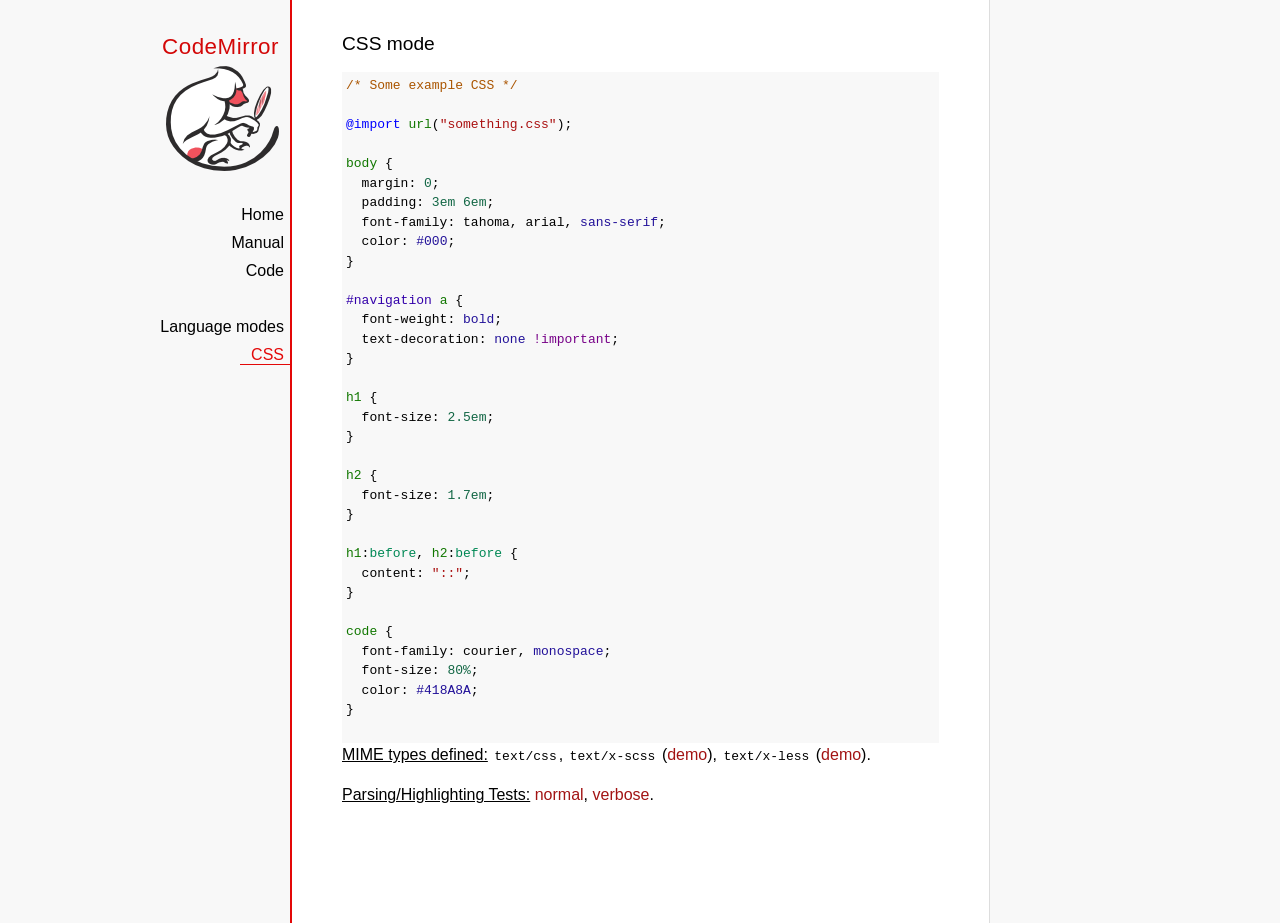
<file: codemirror/mode/css/index.html>
<!doctype html>

<title>CodeMirror: CSS mode</title>
<meta charset="utf-8"/>
<link rel=stylesheet href="../../doc/docs.css">

<link rel="stylesheet" href="../../lib/codemirror.css">
<link rel="stylesheet" href="../../addon/hint/show-hint.css">
<script src="../../lib/codemirror.js"></script>
<script src="css.js"></script>
<script src="../../addon/hint/show-hint.js"></script>
<script src="../../addon/hint/css-hint.js"></script>
<style>.CodeMirror {background: #f8f8f8;}</style>
<div id=nav>
  <a href="http://codemirror.net"><h1>CodeMirror</h1><img id=logo src="../../doc/logo.png"></a>

  <ul>
    <li><a href="../../index.html">Home</a>
    <li><a href="../../doc/manual.html">Manual</a>
    <li><a href="https://github.com/codemirror/codemirror">Code</a>
  </ul>
  <ul>
    <li><a href="../index.html">Language modes</a>
    <li><a class=active href="#">CSS</a>
  </ul>
</div>

<article>
<h2>CSS mode</h2>
<form><textarea id="code" name="code">
/* Some example CSS */

@import url("something.css");

body {
  margin: 0;
  padding: 3em 6em;
  font-family: tahoma, arial, sans-serif;
  color: #000;
}

#navigation a {
  font-weight: bold;
  text-decoration: none !important;
}

h1 {
  font-size: 2.5em;
}

h2 {
  font-size: 1.7em;
}

h1:before, h2:before {
  content: "::";
}

code {
  font-family: courier, monospace;
  font-size: 80%;
  color: #418A8A;
}
</textarea></form>
    <script>
      var editor = CodeMirror.fromTextArea(document.getElementById("code"), {
        extraKeys: {"Ctrl-Space": "autocomplete"},
      });
    </script>

    <p><strong>MIME types defined:</strong> <code>text/css</code>, <code>text/x-scss</code> (<a href="scss.html">demo</a>), <code>text/x-less</code> (<a href="less.html">demo</a>).</p>

    <p><strong>Parsing/Highlighting Tests:</strong> <a href="../../test/index.html#css_*">normal</a>,  <a href="../../test/index.html#verbose,css_*">verbose</a>.</p>

  </article>
</file>
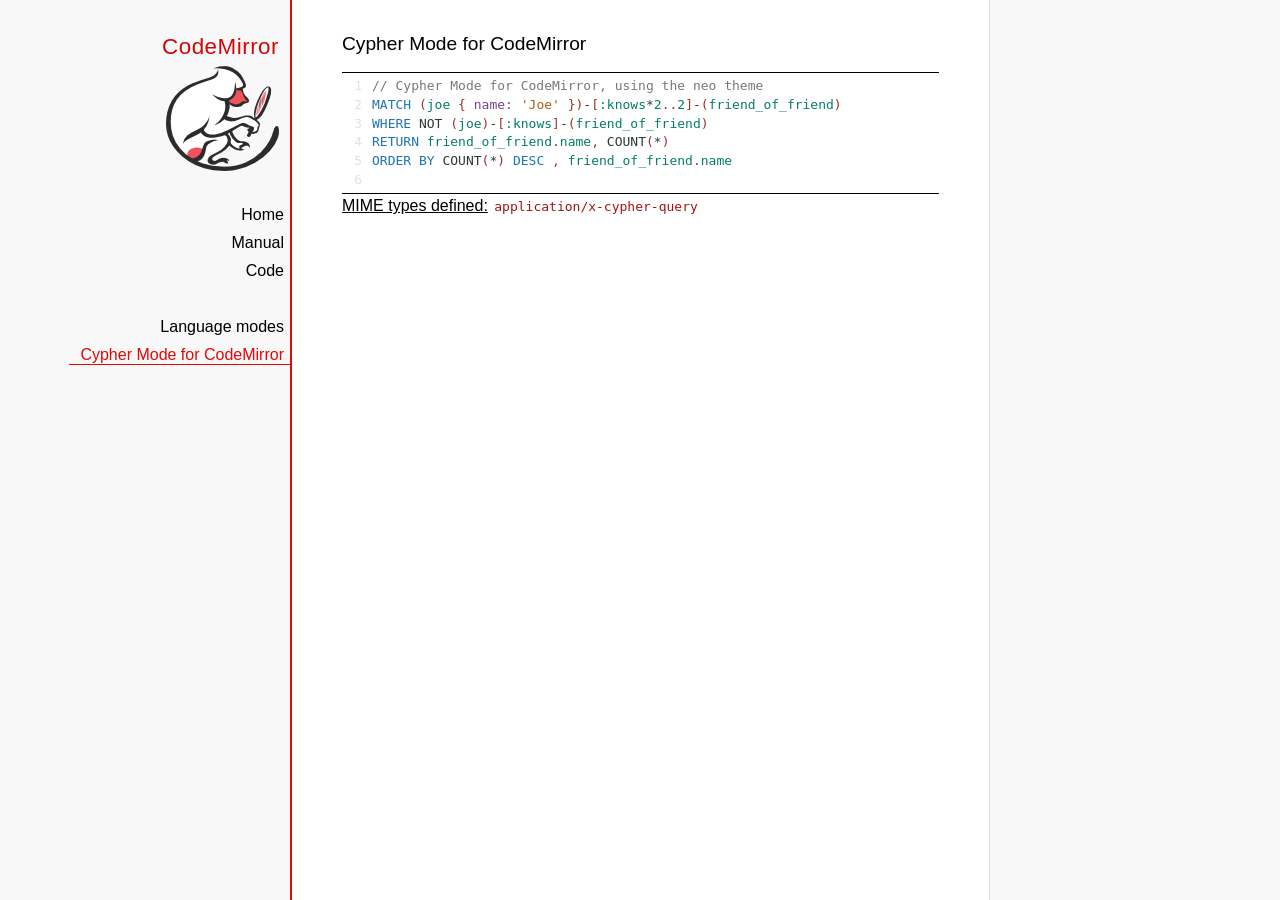
<file: codemirror/mode/cypher/index.html>
<!doctype html>

<title>CodeMirror: Cypher Mode for CodeMirror</title>
<meta charset="utf-8"/>
<link rel=stylesheet href="../../doc/docs.css">

<link rel="stylesheet" href="../../lib/codemirror.css" />
<link rel="stylesheet" href="../../theme/neo.css" />
<script src="../../lib/codemirror.js"></script>
<script src="cypher.js"></script>
<style>
.CodeMirror {
    border-top: 1px solid black;
    border-bottom: 1px solid black;
}
        </style>
<div id=nav>
  <a href="http://codemirror.net"><h1>CodeMirror</h1><img id=logo src="../../doc/logo.png"></a>

  <ul>
    <li><a href="../../index.html">Home</a>
    <li><a href="../../doc/manual.html">Manual</a>
    <li><a href="https://github.com/codemirror/codemirror">Code</a>
  </ul>
  <ul>
    <li><a href="../index.html">Language modes</a>
    <li><a class=active href="#">Cypher Mode for CodeMirror</a>
  </ul>
</div>

<article>
<h2>Cypher Mode for CodeMirror</h2>
<form>
            <textarea id="code" name="code">// Cypher Mode for CodeMirror, using the neo theme
MATCH (joe { name: 'Joe' })-[:knows*2..2]-(friend_of_friend)
WHERE NOT (joe)-[:knows]-(friend_of_friend)
RETURN friend_of_friend.name, COUNT(*)
ORDER BY COUNT(*) DESC , friend_of_friend.name
</textarea>
            </form>
            <p><strong>MIME types defined:</strong> 
            <code><a href="?mime=application/x-cypher-query">application/x-cypher-query</a></code>
        </p>
<script>
window.onload = function() {
  var mime = 'application/x-cypher-query';
  // get mime type
  if (window.location.href.indexOf('mime=') > -1) {
    mime = window.location.href.substr(window.location.href.indexOf('mime=') + 5);
  }
  window.editor = CodeMirror.fromTextArea(document.getElementById('code'), {
    mode: mime,
    indentWithTabs: true,
    smartIndent: true,
    lineNumbers: true,
    matchBrackets : true,
    autofocus: true,
    theme: 'neo'
  });
};
</script>

</article>
</file>
<file: doc/styles/prettify-tomorrow.css>
/* Tomorrow Theme */
/* Original theme - https://github.com/chriskempson/tomorrow-theme */
/* Pretty printing styles. Used with prettify.js. */
/* SPAN elements with the classes below are added by prettyprint. */
/* plain text */
.pln {
  color: #4d4d4c; }

@media screen {
  /* string content */
  .str {
    color: #718c00; }

  /* a keyword */
  .kwd {
    color: #8959a8; }

  /* a comment */
  .com {
    color: #8e908c; }

  /* a type name */
  .typ {
    color: #4271ae; }

  /* a literal value */
  .lit {
    color: #f5871f; }

  /* punctuation */
  .pun {
    color: #4d4d4c; }

  /* lisp open bracket */
  .opn {
    color: #4d4d4c; }

  /* lisp close bracket */
  .clo {
    color: #4d4d4c; }

  /* a markup tag name */
  .tag {
    color: #c82829; }

  /* a markup attribute name */
  .atn {
    color: #f5871f; }

  /* a markup attribute value */
  .atv {
    color: #3e999f; }

  /* a declaration */
  .dec {
    color: #f5871f; }

  /* a variable name */
  .var {
    color: #c82829; }

  /* a function name */
  .fun {
    color: #4271ae; } }
/* Use higher contrast and text-weight for printable form. */
@media print, projection {
  .str {
    color: #060; }

  .kwd {
    color: #006;
    font-weight: bold; }

  .com {
    color: #600;
    font-style: italic; }

  .typ {
    color: #404;
    font-weight: bold; }

  .lit {
    color: #044; }

  .pun, .opn, .clo {
    color: #440; }

  .tag {
    color: #006;
    font-weight: bold; }

  .atn {
    color: #404; }

  .atv {
    color: #060; } }
/* Style */
/*
pre.prettyprint {
  background: white;
  font-family: Consolas, Monaco, 'Andale Mono', monospace;
  font-size: 12px;
  line-height: 1.5;
  border: 1px solid #ccc;
  padding: 10px; }
*/

/* Specify class=linenums on a pre to get line numbering */
ol.linenums {
  margin-top: 0;
  margin-bottom: 0; }

/* IE indents via margin-left */
li.L0,
li.L1,
li.L2,
li.L3,
li.L4,
li.L5,
li.L6,
li.L7,
li.L8,
li.L9 {
  /* */ }

/* Alternate shading for lines */
li.L1,
li.L3,
li.L5,
li.L7,
li.L9 {
  /* */ }
</file>
<file: doc/styles/jsdoc-default.css>
@font-face {
    font-family: 'Open Sans';
    font-weight: normal;
    font-style: normal;
    src: url('../fonts/OpenSans-Regular-webfont.eot');
    src:
        local('Open Sans'),
        local('OpenSans'),
        url('../fonts/OpenSans-Regular-webfont.eot?#iefix') format('embedded-opentype'),
        url('../fonts/OpenSans-Regular-webfont.woff') format('woff'),
        url('../fonts/OpenSans-Regular-webfont.svg#open_sansregular') format('svg');
}

@font-face {
    font-family: 'Open Sans Light';
    font-weight: normal;
    font-style: normal;
    src: url('../fonts/OpenSans-Light-webfont.eot');
    src:
        local('Open Sans Light'),
        local('OpenSans Light'),
        url('../fonts/OpenSans-Light-webfont.eot?#iefix') format('embedded-opentype'),
        url('../fonts/OpenSans-Light-webfont.woff') format('woff'),
        url('../fonts/OpenSans-Light-webfont.svg#open_sanslight') format('svg');
}

html
{
    overflow: auto;
    background-color: #fff;
    font-size: 14px;
}

body
{
    font-family: 'Open Sans', sans-serif;
    line-height: 1.5;
    color: #4d4e53;
    background-color: white;
}

a, a:visited, a:active {
    color: #0095dd;
    text-decoration: none;
}

a:hover {
    text-decoration: underline;
}

header
{
    display: block;
    padding: 0px 4px;
}

tt, code, kbd, samp {
    font-family: Consolas, Monaco, 'Andale Mono', monospace;
}

.class-description {
    font-size: 130%;
    line-height: 140%;
    margin-bottom: 1em;
    margin-top: 1em;
}

.class-description:empty {
    margin: 0;
}

#main {
    float: left;
    width: 70%;
}

article dl {
    margin-bottom: 40px;
}

section
{
    display: block;
    background-color: #fff;
    padding: 12px 24px;
    border-bottom: 1px solid #ccc;
    margin-right: 30px;
}

.variation {
    display: none;
}

.signature-attributes {
    font-size: 60%;
    color: #aaa;
    font-style: italic;
    font-weight: lighter;
}

nav
{
    display: block;
    float: right;
    margin-top: 28px;
    width: 30%;
    box-sizing: border-box;
    border-left: 1px solid #ccc;
    padding-left: 16px;
}

nav ul {
    font-family: 'Lucida Grande', 'Lucida Sans Unicode', arial, sans-serif;
    font-size: 100%;
    line-height: 17px;
    padding: 0;
    margin: 0;
    list-style-type: none;
}

nav ul a, nav ul a:visited, nav ul a:active {
    font-family: Consolas, Monaco, 'Andale Mono', monospace;
    line-height: 18px;
    color: #4D4E53;
}

nav h3 {
    margin-top: 12px;
}

nav li {
    margin-top: 6px;
}

footer {
    display: block;
    padding: 6px;
    margin-top: 12px;
    font-style: italic;
    font-size: 90%;
}

h1, h2, h3, h4 {
    font-weight: 200;
    margin: 0;
}

h1
{
    font-family: 'Open Sans Light', sans-serif;
    font-size: 48px;
    letter-spacing: -2px;
    margin: 12px 24px 20px;
}

h2, h3.subsection-title
{
    font-size: 30px;
    font-weight: 700;
    letter-spacing: -1px;
    margin-bottom: 12px;
}

h3
{
    font-size: 24px;
    letter-spacing: -0.5px;
    margin-bottom: 12px;
}

h4
{
    font-size: 18px;
    letter-spacing: -0.33px;
    margin-bottom: 12px;
    color: #4d4e53;
}

h5, .container-overview .subsection-title
{
    font-size: 120%;
    font-weight: bold;
    letter-spacing: -0.01em;
    margin: 8px 0 3px 0;
}

h6
{
    font-size: 100%;
    letter-spacing: -0.01em;
    margin: 6px 0 3px 0;
    font-style: italic;
}

table
{
    border-spacing: 0;
    border: 0;
    border-collapse: collapse;
}

td, th
{
    border: 1px solid #ddd;
    margin: 0px;
    text-align: left;
    vertical-align: top;
    padding: 4px 6px;
    display: table-cell;
}

thead tr
{
    background-color: #ddd;
    font-weight: bold;
}

th { border-right: 1px solid #aaa; }
tr > th:last-child { border-right: 1px solid #ddd; }

.ancestors { color: #999; }
.ancestors a
{
    color: #999 !important;
    text-decoration: none;
}

.clear
{
    clear: both;
}

.important
{
    font-weight: bold;
    color: #950B02;
}

.yes-def {
    text-indent: -1000px;
}

.type-signature {
    color: #aaa;
}

.name, .signature {
    font-family: Consolas, Monaco, 'Andale Mono', monospace;
}

.details { margin-top: 14px; border-left: 2px solid #DDD; }
.details dt { width: 120px; float: left; padding-left: 10px;  padding-top: 6px; }
.details dd { margin-left: 70px; }
.details ul { margin: 0; }
.details ul { list-style-type: none; }
.details li { margin-left: 30px; padding-top: 6px; }
.details pre.prettyprint { margin: 0 }
.details .object-value { padding-top: 0; }

.description {
    margin-bottom: 1em;
    margin-top: 1em;
}

.code-caption
{
    font-style: italic;
    font-size: 107%;
    margin: 0;
}

.prettyprint
{
    border: 1px solid #ddd;
    width: 80%;
    overflow: auto;
}

.prettyprint.source {
    width: inherit;
}

.prettyprint code
{
    font-size: 100%;
    line-height: 18px;
    display: block;
    padding: 4px 12px;
    margin: 0;
    background-color: #fff;
    color: #4D4E53;
}

.prettyprint code span.line
{
  display: inline-block;
}

.prettyprint.linenums
{
  padding-left: 70px;
  -webkit-user-select: none;
  -moz-user-select: none;
  -ms-user-select: none;
  user-select: none;
}

.prettyprint.linenums ol
{
  padding-left: 0;
}

.prettyprint.linenums li
{
  border-left: 3px #ddd solid;
}

.prettyprint.linenums li.selected,
.prettyprint.linenums li.selected *
{
  background-color: lightyellow;
}

.prettyprint.linenums li *
{
  -webkit-user-select: text;
  -moz-user-select: text;
  -ms-user-select: text;
  user-select: text;
}

.params .name, .props .name, .name code {
    color: #4D4E53;
    font-family: Consolas, Monaco, 'Andale Mono', monospace;
    font-size: 100%;
}

.params td.description > p:first-child,
.props td.description > p:first-child
{
    margin-top: 0;
    padding-top: 0;
}

.params td.description > p:last-child,
.props td.description > p:last-child
{
    margin-bottom: 0;
    padding-bottom: 0;
}

.disabled {
    color: #454545;
}
</file>
<file: codemirror/doc/docs.css>
@font-face {
  font-family: 'Source Sans Pro';
  font-style: normal;
  font-weight: 400;
  src: local('Source Sans Pro'), local('SourceSansPro-Regular'), url(//themes.googleusercontent.com/static/fonts/sourcesanspro/v5/ODelI1aHBYDBqgeIAH2zlBM0YzuT7MdOe03otPbuUS0.woff) format('woff');
}

body, html { margin: 0; padding: 0; height: 100%; }
section, article { display: block; padding: 0; }

body {
  background: #f8f8f8;
  font-family: 'Source Sans Pro', Helvetica, Arial, sans-serif;
  line-height: 1.5;
}

p { margin-top: 0; }

h2, h3, h1 {
  font-weight: normal;
  margin-bottom: .7em;
}
h1 { font-size: 140%; }
h2 { font-size: 120%; }
h3 { font-size: 110%; }
article > h2:first-child, section:first-child > h2 { margin-top: 0; }

#nav h1 {
  margin-right: 12px;
  margin-top: 0;
  margin-bottom: 2px;
  color: #d30707;
  letter-spacing: .5px;
}

a, a:visited, a:link, .quasilink {
  color: #A21313;
  text-decoration: none;
}

em {
  padding-right: 2px;
}

.quasilink {
  cursor: pointer;
}

article {
  max-width: 700px;
  margin: 0 0 0 160px;
  border-left: 2px solid #E30808;
  border-right: 1px solid #ddd;
  padding: 30px 50px 100px 50px;
  background: white;
  z-index: 2;
  position: relative;
  min-height: 100%;
  box-sizing: border-box;
  -moz-box-sizing: border-box;
}

#nav {
  position: fixed;
  padding-top: 30px;
  max-height: 100%;
  box-sizing: -moz-border-box;
  box-sizing: border-box;
  overflow-y: auto;
  left: 0; right: none;
  width: 160px;
  text-align: right;
  z-index: 1;
}

@media screen and (min-width: 1000px) {
  article {
    margin: 0 auto;
  }
  #nav {
    right: 50%;
    width: auto;
    border-right: 349px solid transparent;
  }
}

#nav ul {
  display: block;
  margin: 0; padding: 0;
  margin-bottom: 32px;
}

#nav li {
  display: block;
  margin-bottom: 4px;
}

#nav li ul {
  font-size: 80%;
  margin-bottom: 0;
  display: none;
}

#nav li.active ul {
  display: block;
}

#nav li li a {
  padding-right: 20px;
  display: inline-block;
}

#nav ul a {
  color: black;
  padding: 0 7px 1px 11px;
}

#nav ul a.active, #nav ul a:hover {
  border-bottom: 1px solid #E30808;
  margin-bottom: -1px;
  color: #E30808;
}

#logo {
  border: 0;
  margin-right: 12px;
  margin-bottom: 25px;
}

section {
  border-top: 1px solid #E30808;
  margin: 1.5em 0;
}

section.first {
  border: none;
  margin-top: 0;
}

#demo {
  position: relative;
}

#demolist {
  position: absolute;
  right: 5px;
  top: 5px;
  z-index: 25;
}

.yinyang {
  position: absolute;
  top: -10px;
  left: 0; right: 0;
  margin: auto;
  display: block;
  height: 120px;
}

.actions {
  margin: 1em 0 0;
  min-height: 100px;
  position: relative;
}

.actionspicture {
  pointer-events: none;
  position: absolute;
  height: 100px;
  top: 0; left: 0; right: 0;
}

.actionlink {
  pointer-events: auto;
  font-family: arial;
  font-size: 80%;
  font-weight: bold;
  position: absolute;
  top: 0; bottom: 0;
  line-height: 1;
  height: 1em;
  margin: auto;
}

.actionlink.download {
  color: white;
  right: 50%;
  margin-right: 13px;
  text-shadow: -1px 1px 3px #b00, -1px -1px 3px #b00, 1px 0px 3px #b00;
}

.actionlink.fund {
  color: #b00;
  left: 50%;
  margin-left: 15px;
}

.actionlink:hover {
  text-decoration: underline;
}

.actionlink a {
  color: inherit;
}

.actionsleft {
  float: left;
}

.actionsright {
  float: right;
  text-align: right;
}

@media screen and (max-width: 800px) {
  .actions {
    padding-top: 120px;
  }
  .actionsleft, .actionsright {
    float: none;
    text-align: left;
    margin-bottom: 1em;
  }
}

th {
  text-decoration: underline;
  font-weight: normal;
  text-align: left;
}

#features ul {
  list-style: none;
  margin: 0 0 1em;
  padding: 0 0 0 1.2em;
}

#features li:before {
  content: "-";
  width: 1em;
  display: inline-block;
  padding: 0;
  margin: 0;
  margin-left: -1em;
}

.rel {
  margin-bottom: 0;
}
.rel-note {
  margin-top: 0;
  color: #555;
}

pre {
  padding-left: 15px;
  border-left: 2px solid #ddd;
}

code {
  padding: 0 2px;
}

strong {
  text-decoration: underline;
  font-weight: normal;
}

.field {
  border: 1px solid #A21313;
}
</file>
<file: codemirror/lib/codemirror.css>
/* BASICS */

.CodeMirror {
  /* Set height, width, borders, and global font properties here */
  font-family: monospace;
  height: 85%;
  color: black;
}

/* PADDING */

.CodeMirror-lines {
  padding: 4px 0; /* Vertical padding around content */
}
.CodeMirror pre {
  padding: 0 4px; /* Horizontal padding of content */
}

.CodeMirror-scrollbar-filler, .CodeMirror-gutter-filler {
  background-color: white; /* The little square between H and V scrollbars */
}

/* GUTTER */

.CodeMirror-gutters {
  border-right: 1px solid #ddd;
  background-color: #f7f7f7;
  white-space: nowrap;
}
.CodeMirror-linenumbers {}
.CodeMirror-linenumber {
  padding: 0 3px 0 5px;
  min-width: 20px;
  text-align: right;
  color: #999;
  -moz-box-sizing: content-box;
  box-sizing: content-box;
}

.CodeMirror-guttermarker { color: black; }
.CodeMirror-guttermarker-subtle { color: #999; }

/* CURSOR */

.CodeMirror div.CodeMirror-cursor {
  border-left: 1px solid black;
}
/* Shown when moving in bi-directional text */
.CodeMirror div.CodeMirror-secondarycursor {
  border-left: 1px solid silver;
}
.CodeMirror.cm-fat-cursor div.CodeMirror-cursor {
  width: auto;
  border: 0;
  background: #7e7;
}
.CodeMirror.cm-fat-cursor div.CodeMirror-cursors {
  z-index: 1;
}

.cm-animate-fat-cursor {
  width: auto;
  border: 0;
  -webkit-animation: blink 1.06s steps(1) infinite;
  -moz-animation: blink 1.06s steps(1) infinite;
  animation: blink 1.06s steps(1) infinite;
}
@-moz-keyframes blink {
  0% { background: #7e7; }
  50% { background: none; }
  100% { background: #7e7; }
}
@-webkit-keyframes blink {
  0% { background: #7e7; }
  50% { background: none; }
  100% { background: #7e7; }
}
@keyframes blink {
  0% { background: #7e7; }
  50% { background: none; }
  100% { background: #7e7; }
}

/* Can style cursor different in overwrite (non-insert) mode */
div.CodeMirror-overwrite div.CodeMirror-cursor {}

.cm-tab { display: inline-block; text-decoration: inherit; }

.CodeMirror-ruler {
  border-left: 1px solid #ccc;
  position: absolute;
}

/* DEFAULT THEME */

.cm-s-default .cm-keyword {color: #708;}
.cm-s-default .cm-atom {color: #219;}
.cm-s-default .cm-number {color: #164;}
.cm-s-default .cm-def {color: #00f;}
.cm-s-default .cm-variable,
.cm-s-default .cm-punctuation,
.cm-s-default .cm-property,
.cm-s-default .cm-operator {}
.cm-s-default .cm-variable-2 {color: #05a;}
.cm-s-default .cm-variable-3 {color: #085;}
.cm-s-default .cm-comment {color: #a50;}
.cm-s-default .cm-string {color: #a11;}
.cm-s-default .cm-string-2 {color: #f50;}
.cm-s-default .cm-meta {color: #555;}
.cm-s-default .cm-qualifier {color: #555;}
.cm-s-default .cm-builtin {color: #30a;}
.cm-s-default .cm-bracket {color: #997;}
.cm-s-default .cm-tag {color: #170;}
.cm-s-default .cm-attribute {color: #00c;}
.cm-s-default .cm-header {color: blue;}
.cm-s-default .cm-quote {color: #090;}
.cm-s-default .cm-hr {color: #999;}
.cm-s-default .cm-link {color: #00c;}

.cm-negative {color: #d44;}
.cm-positive {color: #292;}
.cm-header, .cm-strong {font-weight: bold;}
.cm-em {font-style: italic;}
.cm-link {text-decoration: underline;}
.cm-strikethrough {text-decoration: line-through;}

.cm-s-default .cm-error {color: #f00;}
.cm-invalidchar {color: #f00;}

/* Default styles for common addons */

div.CodeMirror span.CodeMirror-matchingbracket {color: #0f0;}
div.CodeMirror span.CodeMirror-nonmatchingbracket {color: #f22;}
.CodeMirror-matchingtag { background: rgba(255, 150, 0, .3); }
.CodeMirror-activeline-background {background: #e8f2ff;}

/* STOP */

/* The rest of this file contains styles related to the mechanics of
   the editor. You probably shouldn't touch them. */

.CodeMirror {
  position: relative;
  overflow: hidden;
  background: white;
}

.CodeMirror-scroll {
  overflow: scroll !important; /* Things will break if this is overridden */
  /* 30px is the magic margin used to hide the element's real scrollbars */
  /* See overflow: hidden in .CodeMirror */
  margin-bottom: -30px; margin-right: -30px;
  padding-bottom: 30px;
  height: 100%;
  outline: none; /* Prevent dragging from highlighting the element */
  position: relative;
  -moz-box-sizing: content-box;
  box-sizing: content-box;
}
.CodeMirror-sizer {
  position: relative;
  border-right: 30px solid transparent;
  -moz-box-sizing: content-box;
  box-sizing: content-box;
}

/* The fake, visible scrollbars. Used to force redraw during scrolling
   before actuall scrolling happens, thus preventing shaking and
   flickering artifacts. */
.CodeMirror-vscrollbar, .CodeMirror-hscrollbar, .CodeMirror-scrollbar-filler, .CodeMirror-gutter-filler {
  position: absolute;
  z-index: 6;
  display: none;
}
.CodeMirror-vscrollbar {
  right: 0; top: 0;
  overflow-x: hidden;
  overflow-y: scroll;
}
.CodeMirror-hscrollbar {
  bottom: 0; left: 0;
  overflow-y: hidden;
  overflow-x: scroll;
}
.CodeMirror-scrollbar-filler {
  right: 0; bottom: 0;
}
.CodeMirror-gutter-filler {
  left: 0; bottom: 0;
}

.CodeMirror-gutters {
  position: absolute; left: 0; top: 0;
  z-index: 3;
}
.CodeMirror-gutter {
  white-space: normal;
  height: 100%;
  -moz-box-sizing: content-box;
  box-sizing: content-box;
  display: inline-block;
  margin-bottom: -30px;
  /* Hack to make IE7 behave */
  *zoom:1;
  *display:inline;
}
.CodeMirror-gutter-wrapper {
  position: absolute;
  z-index: 4;
  height: 100%;
}
.CodeMirror-gutter-elt {
  position: absolute;
  cursor: default;
  z-index: 4;
}
.CodeMirror-gutter-wrapper {
  -webkit-user-select: none;
  -moz-user-select: none;
  user-select: none;
}

.CodeMirror-lines {
  cursor: text;
  min-height: 1px; /* prevents collapsing before first draw */
}
.CodeMirror pre {
  /* Reset some styles that the rest of the page might have set */
  -moz-border-radius: 0; -webkit-border-radius: 0; border-radius: 0;
  border-width: 0;
  background: transparent;
  font-family: inherit;
  font-size: inherit;
  margin: 0;
  white-space: pre;
  word-wrap: normal;
  line-height: inherit;
  color: inherit;
  z-index: 2;
  position: relative;
  overflow: visible;
  -webkit-tap-highlight-color: transparent;
}
.CodeMirror-wrap pre {
  word-wrap: break-word;
  white-space: pre-wrap;
  word-break: normal;
}

.CodeMirror-linebackground {
  position: absolute;
  left: 0; right: 0; top: 0; bottom: 0;
  z-index: 0;
}

.CodeMirror-linewidget {
  position: relative;
  z-index: 2;
  overflow: auto;
}

.CodeMirror-widget {}

.CodeMirror-code {
  outline: none;
}

.CodeMirror-measure {
  position: absolute;
  width: 100%;
  height: 0;
  overflow: hidden;
  visibility: hidden;
}
.CodeMirror-measure pre { position: static; }

.CodeMirror div.CodeMirror-cursor {
  position: absolute;
  border-right: none;
  width: 0;
}

div.CodeMirror-cursors {
  visibility: hidden;
  position: relative;
  z-index: 3;
}
.CodeMirror-focused div.CodeMirror-cursors {
  visibility: visible;
}

.CodeMirror-selected { background: #d9d9d9; }
.CodeMirror-focused .CodeMirror-selected { background: #d7d4f0; }
.CodeMirror-crosshair { cursor: crosshair; }
.CodeMirror ::selection { background: #d7d4f0; }
.CodeMirror ::-moz-selection { background: #d7d4f0; }

.cm-searching {
  background: #ffa;
  background: rgba(255, 255, 0, .4);
}

/* IE7 hack to prevent it from returning funny offsetTops on the spans */
.CodeMirror span { *vertical-align: text-bottom; }

/* Used to force a border model for a node */
.cm-force-border { padding-right: .1px; }

@media print {
  /* Hide the cursor when printing */
  .CodeMirror div.CodeMirror-cursors {
    visibility: hidden;
  }
}

/* See issue #2901 */
.cm-tab-wrap-hack:after { content: ''; }

/* Help users use markselection to safely style text background */
span.CodeMirror-selectedtext { background: none; }
</file>
<file: codemirror/test/mode_test.css>
.mt-output .mt-token {
  border: 1px solid #ddd;
  white-space: pre;
  font-family: "Consolas", monospace;
  text-align: center;
}

.mt-output .mt-style {
  font-size: x-small;
}

.mt-output .mt-state {
  font-size: x-small;
  vertical-align: top;
}

.mt-output .mt-state-row {
  display: none;
}

.mt-state-unhide .mt-output .mt-state-row {
  display: table-row;
}
</file>
<file: codemirror/addon/hint/show-hint.css>
.CodeMirror-hints {
  position: absolute;
  z-index: 10;
  overflow: hidden;
  list-style: none;

  margin: 0;
  padding: 2px;

  -webkit-box-shadow: 2px 3px 5px rgba(0,0,0,.2);
  -moz-box-shadow: 2px 3px 5px rgba(0,0,0,.2);
  box-shadow: 2px 3px 5px rgba(0,0,0,.2);
  border-radius: 3px;
  border: 1px solid silver;

  background: white;
  font-size: 90%;
  font-family: monospace;

  max-height: 20em;
  overflow-y: auto;
}

.CodeMirror-hint {
  margin: 0;
  padding: 0 4px;
  border-radius: 2px;
  max-width: 19em;
  overflow: hidden;
  white-space: pre;
  color: black;
  cursor: pointer;
}

li.CodeMirror-hint-active {
  background: #08f;
  color: white;
}
</file>
<file: codemirror/theme/neat.css>
.cm-s-neat span.cm-comment { color: #a86; }
.cm-s-neat span.cm-keyword { line-height: 1em; font-weight: bold; color: blue; }
.cm-s-neat span.cm-string { color: #a22; }
.cm-s-neat span.cm-builtin { line-height: 1em; font-weight: bold; color: #077; }
.cm-s-neat span.cm-special { line-height: 1em; font-weight: bold; color: #0aa; }
.cm-s-neat span.cm-variable { color: black; }
.cm-s-neat span.cm-number, .cm-s-neat span.cm-atom { color: #3a3; }
.cm-s-neat span.cm-meta {color: #555;}
.cm-s-neat span.cm-link { color: #3a3; }

.cm-s-neat .CodeMirror-activeline-background {background: #e8f2ff !important;}
.cm-s-neat .CodeMirror-matchingbracket {outline:1px solid grey; color:black !important;}
</file>
<file: codemirror/theme/elegant.css>
.cm-s-elegant span.cm-number, .cm-s-elegant span.cm-string, .cm-s-elegant span.cm-atom {color: #762;}
.cm-s-elegant span.cm-comment {color: #262; font-style: italic; line-height: 1em;}
.cm-s-elegant span.cm-meta {color: #555; font-style: italic; line-height: 1em;}
.cm-s-elegant span.cm-variable {color: black;}
.cm-s-elegant span.cm-variable-2 {color: #b11;}
.cm-s-elegant span.cm-qualifier {color: #555;}
.cm-s-elegant span.cm-keyword {color: #730;}
.cm-s-elegant span.cm-builtin {color: #30a;}
.cm-s-elegant span.cm-link {color: #762;}
.cm-s-elegant span.cm-error {background-color: #fdd;}

.cm-s-elegant .CodeMirror-activeline-background {background: #e8f2ff !important;}
.cm-s-elegant .CodeMirror-matchingbracket {outline:1px solid grey; color:black !important;}
</file>
<file: codemirror/theme/erlang-dark.css>
.cm-s-erlang-dark.CodeMirror { background: #002240; color: white; }
.cm-s-erlang-dark div.CodeMirror-selected { background: #b36539 !important; }
.cm-s-erlang-dark.CodeMirror ::selection { background: rgba(179, 101, 57, .99); }
.cm-s-erlang-dark.CodeMirror ::-moz-selection { background: rgba(179, 101, 57, .99); }
.cm-s-erlang-dark .CodeMirror-gutters { background: #002240; border-right: 1px solid #aaa; }
.cm-s-erlang-dark .CodeMirror-guttermarker { color: white; }
.cm-s-erlang-dark .CodeMirror-guttermarker-subtle { color: #d0d0d0; }
.cm-s-erlang-dark .CodeMirror-linenumber { color: #d0d0d0; }
.cm-s-erlang-dark .CodeMirror-cursor { border-left: 1px solid white !important; }

.cm-s-erlang-dark span.cm-atom       { color: #f133f1; }
.cm-s-erlang-dark span.cm-attribute  { color: #ff80e1; }
.cm-s-erlang-dark span.cm-bracket    { color: #ff9d00; }
.cm-s-erlang-dark span.cm-builtin    { color: #eaa; }
.cm-s-erlang-dark span.cm-comment    { color: #77f; }
.cm-s-erlang-dark span.cm-def        { color: #e7a; }
.cm-s-erlang-dark span.cm-keyword    { color: #ffee80; }
.cm-s-erlang-dark span.cm-meta       { color: #50fefe; }
.cm-s-erlang-dark span.cm-number     { color: #ffd0d0; }
.cm-s-erlang-dark span.cm-operator   { color: #d55; }
.cm-s-erlang-dark span.cm-property   { color: #ccc; }
.cm-s-erlang-dark span.cm-qualifier  { color: #ccc; }
.cm-s-erlang-dark span.cm-quote      { color: #ccc; }
.cm-s-erlang-dark span.cm-special    { color: #ffbbbb; }
.cm-s-erlang-dark span.cm-string     { color: #3ad900; }
.cm-s-erlang-dark span.cm-string-2   { color: #ccc; }
.cm-s-erlang-dark span.cm-tag        { color: #9effff; }
.cm-s-erlang-dark span.cm-variable   { color: #50fe50; }
.cm-s-erlang-dark span.cm-variable-2 { color: #e0e; }
.cm-s-erlang-dark span.cm-variable-3 { color: #ccc; }
.cm-s-erlang-dark span.cm-error      { color: #9d1e15; }

.cm-s-erlang-dark .CodeMirror-activeline-background {background: #013461 !important;}
.cm-s-erlang-dark .CodeMirror-matchingbracket {outline:1px solid grey; color:white !important;}
</file>
<file: codemirror/theme/night.css>
/* Loosely based on the Midnight Textmate theme */

.cm-s-night.CodeMirror { background: #0a001f; color: #f8f8f8; }
.cm-s-night div.CodeMirror-selected { background: #447 !important; }
.cm-s-night.CodeMirror ::selection { background: rgba(68, 68, 119, .99); }
.cm-s-night.CodeMirror ::-moz-selection { background: rgba(68, 68, 119, .99); }
.cm-s-night .CodeMirror-gutters { background: #0a001f; border-right: 1px solid #aaa; }
.cm-s-night .CodeMirror-guttermarker { color: white; }
.cm-s-night .CodeMirror-guttermarker-subtle { color: #bbb; }
.cm-s-night .CodeMirror-linenumber { color: #f8f8f8; }
.cm-s-night .CodeMirror-cursor { border-left: 1px solid white !important; }

.cm-s-night span.cm-comment { color: #6900a1; }
.cm-s-night span.cm-atom { color: #845dc4; }
.cm-s-night span.cm-number, .cm-s-night span.cm-attribute { color: #ffd500; }
.cm-s-night span.cm-keyword { color: #599eff; }
.cm-s-night span.cm-string { color: #37f14a; }
.cm-s-night span.cm-meta { color: #7678e2; }
.cm-s-night span.cm-variable-2, .cm-s-night span.cm-tag { color: #99b2ff; }
.cm-s-night span.cm-variable-3, .cm-s-night span.cm-def { color: white; }
.cm-s-night span.cm-bracket { color: #8da6ce; }
.cm-s-night span.cm-comment { color: #6900a1; }
.cm-s-night span.cm-builtin, .cm-s-night span.cm-special { color: #ff9e59; }
.cm-s-night span.cm-link { color: #845dc4; }
.cm-s-night span.cm-error { color: #9d1e15; }

.cm-s-night .CodeMirror-activeline-background {background: #1C005A !important;}
.cm-s-night .CodeMirror-matchingbracket {outline:1px solid grey; color:white !important;}
</file>
<file: codemirror/theme/monokai.css>
/* Based on Sublime Text's Monokai theme */

.cm-s-monokai.CodeMirror {background: #272822; color: #f8f8f2;}
.cm-s-monokai div.CodeMirror-selected {background: #49483E !important;}
.cm-s-monokai.CodeMirror ::selection { background: rgba(73, 72, 62, .99); }
.cm-s-monokai.CodeMirror ::-moz-selection { background: rgba(73, 72, 62, .99); }
.cm-s-monokai .CodeMirror-gutters {background: #272822; border-right: 0px;}
.cm-s-monokai .CodeMirror-guttermarker { color: white; }
.cm-s-monokai .CodeMirror-guttermarker-subtle { color: #d0d0d0; }
.cm-s-monokai .CodeMirror-linenumber {color: #d0d0d0;}
.cm-s-monokai .CodeMirror-cursor {border-left: 1px solid #f8f8f0 !important;}

.cm-s-monokai span.cm-comment {color: #75715e;}
.cm-s-monokai span.cm-atom {color: #ae81ff;}
.cm-s-monokai span.cm-number {color: #ae81ff;}

.cm-s-monokai span.cm-property, .cm-s-monokai span.cm-attribute {color: #a6e22e;}
.cm-s-monokai span.cm-keyword {color: #f92672;}
.cm-s-monokai span.cm-string {color: #e6db74;}

.cm-s-monokai span.cm-variable {color: #a6e22e;}
.cm-s-monokai span.cm-variable-2 {color: #9effff;}
.cm-s-monokai span.cm-def {color: #fd971f;}
.cm-s-monokai span.cm-bracket {color: #f8f8f2;}
.cm-s-monokai span.cm-tag {color: #f92672;}
.cm-s-monokai span.cm-link {color: #ae81ff;}
.cm-s-monokai span.cm-error {background: #f92672; color: #f8f8f0;}

.cm-s-monokai .CodeMirror-activeline-background {background: #373831 !important;}
.cm-s-monokai .CodeMirror-matchingbracket {
  text-decoration: underline;
  color: white !important;
}
</file>
<file: codemirror/theme/cobalt.css>
.cm-s-cobalt.CodeMirror { background: #002240; color: white; }
.cm-s-cobalt div.CodeMirror-selected { background: #b36539 !important; }
.cm-s-cobalt.CodeMirror ::selection { background: rgba(179, 101, 57, .99); }
.cm-s-cobalt.CodeMirror ::-moz-selection { background: rgba(179, 101, 57, .99); }
.cm-s-cobalt .CodeMirror-gutters { background: #002240; border-right: 1px solid #aaa; }
.cm-s-cobalt .CodeMirror-guttermarker { color: #ffee80; }
.cm-s-cobalt .CodeMirror-guttermarker-subtle { color: #d0d0d0; }
.cm-s-cobalt .CodeMirror-linenumber { color: #d0d0d0; }
.cm-s-cobalt .CodeMirror-cursor { border-left: 1px solid white !important; }

.cm-s-cobalt span.cm-comment { color: #08f; }
.cm-s-cobalt span.cm-atom { color: #845dc4; }
.cm-s-cobalt span.cm-number, .cm-s-cobalt span.cm-attribute { color: #ff80e1; }
.cm-s-cobalt span.cm-keyword { color: #ffee80; }
.cm-s-cobalt span.cm-string { color: #3ad900; }
.cm-s-cobalt span.cm-meta { color: #ff9d00; }
.cm-s-cobalt span.cm-variable-2, .cm-s-cobalt span.cm-tag { color: #9effff; }
.cm-s-cobalt span.cm-variable-3, .cm-s-cobalt span.cm-def { color: white; }
.cm-s-cobalt span.cm-bracket { color: #d8d8d8; }
.cm-s-cobalt span.cm-builtin, .cm-s-cobalt span.cm-special { color: #ff9e59; }
.cm-s-cobalt span.cm-link { color: #845dc4; }
.cm-s-cobalt span.cm-error { color: #9d1e15; }

.cm-s-cobalt .CodeMirror-activeline-background {background: #002D57 !important;}
.cm-s-cobalt .CodeMirror-matchingbracket {outline:1px solid grey;color:white !important}
</file>
<file: codemirror/theme/eclipse.css>
.cm-s-eclipse span.cm-meta {color: #FF1717;}
.cm-s-eclipse span.cm-keyword { line-height: 1em; font-weight: bold; color: #7F0055; }
.cm-s-eclipse span.cm-atom {color: #219;}
.cm-s-eclipse span.cm-number {color: #164;}
.cm-s-eclipse span.cm-def {color: #00f;}
.cm-s-eclipse span.cm-variable {color: black;}
.cm-s-eclipse span.cm-variable-2 {color: #0000C0;}
.cm-s-eclipse span.cm-variable-3 {color: #0000C0;}
.cm-s-eclipse span.cm-property {color: black;}
.cm-s-eclipse span.cm-operator {color: black;}
.cm-s-eclipse span.cm-comment {color: #3F7F5F;}
.cm-s-eclipse span.cm-string {color: #2A00FF;}
.cm-s-eclipse span.cm-string-2 {color: #f50;}
.cm-s-eclipse span.cm-qualifier {color: #555;}
.cm-s-eclipse span.cm-builtin {color: #30a;}
.cm-s-eclipse span.cm-bracket {color: #cc7;}
.cm-s-eclipse span.cm-tag {color: #170;}
.cm-s-eclipse span.cm-attribute {color: #00c;}
.cm-s-eclipse span.cm-link {color: #219;}
.cm-s-eclipse span.cm-error {color: #f00;}

.cm-s-eclipse .CodeMirror-activeline-background {background: #e8f2ff !important;}
.cm-s-eclipse .CodeMirror-matchingbracket {outline:1px solid grey; color:black !important;}
</file>
<file: codemirror/theme/rubyblue.css>
.cm-s-rubyblue.CodeMirror { background: #112435; color: white; }
.cm-s-rubyblue div.CodeMirror-selected { background: #38566F !important; }
.cm-s-rubyblue.CodeMirror ::selection { background: rgba(56, 86, 111, 0.99); }
.cm-s-rubyblue.CodeMirror ::-moz-selection { background: rgba(56, 86, 111, 0.99); }
.cm-s-rubyblue .CodeMirror-gutters { background: #1F4661; border-right: 7px solid #3E7087; }
.cm-s-rubyblue .CodeMirror-guttermarker { color: white; }
.cm-s-rubyblue .CodeMirror-guttermarker-subtle { color: #3E7087; }
.cm-s-rubyblue .CodeMirror-linenumber { color: white; }
.cm-s-rubyblue .CodeMirror-cursor { border-left: 1px solid white !important; }

.cm-s-rubyblue span.cm-comment { color: #999; font-style:italic; line-height: 1em; }
.cm-s-rubyblue span.cm-atom { color: #F4C20B; }
.cm-s-rubyblue span.cm-number, .cm-s-rubyblue span.cm-attribute { color: #82C6E0; }
.cm-s-rubyblue span.cm-keyword { color: #F0F; }
.cm-s-rubyblue span.cm-string { color: #F08047; }
.cm-s-rubyblue span.cm-meta { color: #F0F; }
.cm-s-rubyblue span.cm-variable-2, .cm-s-rubyblue span.cm-tag { color: #7BD827; }
.cm-s-rubyblue span.cm-variable-3, .cm-s-rubyblue span.cm-def { color: white; }
.cm-s-rubyblue span.cm-bracket { color: #F0F; }
.cm-s-rubyblue span.cm-link { color: #F4C20B; }
.cm-s-rubyblue span.CodeMirror-matchingbracket { color:#F0F !important; }
.cm-s-rubyblue span.cm-builtin, .cm-s-rubyblue span.cm-special { color: #FF9D00; }
.cm-s-rubyblue span.cm-error { color: #AF2018; }

.cm-s-rubyblue .CodeMirror-activeline-background {background: #173047 !important;}
</file>
<file: codemirror/theme/lesser-dark.css>
/*
http://lesscss.org/ dark theme
Ported to CodeMirror by Peter Kroon
*/
.cm-s-lesser-dark {
  line-height: 1.3em;
}
.cm-s-lesser-dark.CodeMirror { background: #262626; color: #EBEFE7; text-shadow: 0 -1px 1px #262626; }
.cm-s-lesser-dark div.CodeMirror-selected {background: #45443B !important;} /* 33322B*/
.cm-s-lesser-dark.CodeMirror ::selection { background: rgba(69, 68, 59, .99); }
.cm-s-lesser-dark.CodeMirror ::-moz-selection { background: rgba(69, 68, 59, .99); }
.cm-s-lesser-dark .CodeMirror-cursor { border-left: 1px solid white !important; }
.cm-s-lesser-dark pre { padding: 0 8px; }/*editable code holder*/

.cm-s-lesser-dark.CodeMirror span.CodeMirror-matchingbracket { color: #7EFC7E; }/*65FC65*/

.cm-s-lesser-dark .CodeMirror-gutters { background: #262626; border-right:1px solid #aaa; }
.cm-s-lesser-dark .CodeMirror-guttermarker { color: #599eff; }
.cm-s-lesser-dark .CodeMirror-guttermarker-subtle { color: #777; }
.cm-s-lesser-dark .CodeMirror-linenumber { color: #777; }

.cm-s-lesser-dark span.cm-keyword { color: #599eff; }
.cm-s-lesser-dark span.cm-atom { color: #C2B470; }
.cm-s-lesser-dark span.cm-number { color: #B35E4D; }
.cm-s-lesser-dark span.cm-def {color: white;}
.cm-s-lesser-dark span.cm-variable { color:#D9BF8C; }
.cm-s-lesser-dark span.cm-variable-2 { color: #669199; }
.cm-s-lesser-dark span.cm-variable-3 { color: white; }
.cm-s-lesser-dark span.cm-property {color: #92A75C;}
.cm-s-lesser-dark span.cm-operator {color: #92A75C;}
.cm-s-lesser-dark span.cm-comment { color: #666; }
.cm-s-lesser-dark span.cm-string { color: #BCD279; }
.cm-s-lesser-dark span.cm-string-2 {color: #f50;}
.cm-s-lesser-dark span.cm-meta { color: #738C73; }
.cm-s-lesser-dark span.cm-qualifier {color: #555;}
.cm-s-lesser-dark span.cm-builtin { color: #ff9e59; }
.cm-s-lesser-dark span.cm-bracket { color: #EBEFE7; }
.cm-s-lesser-dark span.cm-tag { color: #669199; }
.cm-s-lesser-dark span.cm-attribute {color: #00c;}
.cm-s-lesser-dark span.cm-header {color: #a0a;}
.cm-s-lesser-dark span.cm-quote {color: #090;}
.cm-s-lesser-dark span.cm-hr {color: #999;}
.cm-s-lesser-dark span.cm-link {color: #00c;}
.cm-s-lesser-dark span.cm-error { color: #9d1e15; }

.cm-s-lesser-dark .CodeMirror-activeline-background {background: #3C3A3A !important;}
.cm-s-lesser-dark .CodeMirror-matchingbracket {outline:1px solid grey; color:white !important;}
</file>
<file: codemirror/theme/xq-dark.css>
/*
Copyright (C) 2011 by MarkLogic Corporation
Author: Mike Brevoort <mike@brevoort.com>

Permission is hereby granted, free of charge, to any person obtaining a copy
of this software and associated documentation files (the "Software"), to deal
in the Software without restriction, including without limitation the rights
to use, copy, modify, merge, publish, distribute, sublicense, and/or sell
copies of the Software, and to permit persons to whom the Software is
furnished to do so, subject to the following conditions:

The above copyright notice and this permission notice shall be included in
all copies or substantial portions of the Software.

THE SOFTWARE IS PROVIDED "AS IS", WITHOUT WARRANTY OF ANY KIND, EXPRESS OR
IMPLIED, INCLUDING BUT NOT LIMITED TO THE WARRANTIES OF MERCHANTABILITY,
FITNESS FOR A PARTICULAR PURPOSE AND NONINFRINGEMENT. IN NO EVENT SHALL THE
AUTHORS OR COPYRIGHT HOLDERS BE LIABLE FOR ANY CLAIM, DAMAGES OR OTHER
LIABILITY, WHETHER IN AN ACTION OF CONTRACT, TORT OR OTHERWISE, ARISING FROM,
OUT OF OR IN CONNECTION WITH THE SOFTWARE OR THE USE OR OTHER DEALINGS IN
THE SOFTWARE.
*/
.cm-s-xq-dark.CodeMirror { background: #0a001f; color: #f8f8f8; }
.cm-s-xq-dark .CodeMirror-selected { background: #27007A !important; }
.cm-s-xq-dark.CodeMirror ::selection { background: rgba(39, 0, 122, 0.99); }
.cm-s-xq-dark.CodeMirror ::-moz-selection { background: rgba(39, 0, 122, 0.99); }
.cm-s-xq-dark .CodeMirror-gutters { background: #0a001f; border-right: 1px solid #aaa; }
.cm-s-xq-dark .CodeMirror-guttermarker { color: #FFBD40; }
.cm-s-xq-dark .CodeMirror-guttermarker-subtle { color: #f8f8f8; }
.cm-s-xq-dark .CodeMirror-linenumber { color: #f8f8f8; }
.cm-s-xq-dark .CodeMirror-cursor { border-left: 1px solid white !important; }

.cm-s-xq-dark span.cm-keyword {color: #FFBD40;}
.cm-s-xq-dark span.cm-atom {color: #6C8CD5;}
.cm-s-xq-dark span.cm-number {color: #164;}
.cm-s-xq-dark span.cm-def {color: #FFF; text-decoration:underline;}
.cm-s-xq-dark span.cm-variable {color: #FFF;}
.cm-s-xq-dark span.cm-variable-2 {color: #EEE;}
.cm-s-xq-dark span.cm-variable-3 {color: #DDD;}
.cm-s-xq-dark span.cm-property {}
.cm-s-xq-dark span.cm-operator {}
.cm-s-xq-dark span.cm-comment {color: gray;}
.cm-s-xq-dark span.cm-string {color: #9FEE00;}
.cm-s-xq-dark span.cm-meta {color: yellow;}
.cm-s-xq-dark span.cm-qualifier {color: #FFF700;}
.cm-s-xq-dark span.cm-builtin {color: #30a;}
.cm-s-xq-dark span.cm-bracket {color: #cc7;}
.cm-s-xq-dark span.cm-tag {color: #FFBD40;}
.cm-s-xq-dark span.cm-attribute {color: #FFF700;}
.cm-s-xq-dark span.cm-error {color: #f00;}

.cm-s-xq-dark .CodeMirror-activeline-background {background: #27282E !important;}
.cm-s-xq-dark .CodeMirror-matchingbracket {outline:1px solid grey; color:white !important;}
</file>
<file: codemirror/theme/xq-light.css>
/*
Copyright (C) 2011 by MarkLogic Corporation
Author: Mike Brevoort <mike@brevoort.com>

Permission is hereby granted, free of charge, to any person obtaining a copy
of this software and associated documentation files (the "Software"), to deal
in the Software without restriction, including without limitation the rights
to use, copy, modify, merge, publish, distribute, sublicense, and/or sell
copies of the Software, and to permit persons to whom the Software is
furnished to do so, subject to the following conditions:

The above copyright notice and this permission notice shall be included in
all copies or substantial portions of the Software.

THE SOFTWARE IS PROVIDED "AS IS", WITHOUT WARRANTY OF ANY KIND, EXPRESS OR
IMPLIED, INCLUDING BUT NOT LIMITED TO THE WARRANTIES OF MERCHANTABILITY,
FITNESS FOR A PARTICULAR PURPOSE AND NONINFRINGEMENT. IN NO EVENT SHALL THE
AUTHORS OR COPYRIGHT HOLDERS BE LIABLE FOR ANY CLAIM, DAMAGES OR OTHER
LIABILITY, WHETHER IN AN ACTION OF CONTRACT, TORT OR OTHERWISE, ARISING FROM,
OUT OF OR IN CONNECTION WITH THE SOFTWARE OR THE USE OR OTHER DEALINGS IN
THE SOFTWARE.
*/
.cm-s-xq-light span.cm-keyword {line-height: 1em; font-weight: bold; color: #5A5CAD; }
.cm-s-xq-light span.cm-atom {color: #6C8CD5;}
.cm-s-xq-light span.cm-number {color: #164;}
.cm-s-xq-light span.cm-def {text-decoration:underline;}
.cm-s-xq-light span.cm-variable {color: black; }
.cm-s-xq-light span.cm-variable-2 {color:black;}
.cm-s-xq-light span.cm-variable-3 {color: black; }
.cm-s-xq-light span.cm-property {}
.cm-s-xq-light span.cm-operator {}
.cm-s-xq-light span.cm-comment {color: #0080FF; font-style: italic;}
.cm-s-xq-light span.cm-string {color: red;}
.cm-s-xq-light span.cm-meta {color: yellow;}
.cm-s-xq-light span.cm-qualifier {color: grey}
.cm-s-xq-light span.cm-builtin {color: #7EA656;}
.cm-s-xq-light span.cm-bracket {color: #cc7;}
.cm-s-xq-light span.cm-tag {color: #3F7F7F;}
.cm-s-xq-light span.cm-attribute {color: #7F007F;}
.cm-s-xq-light span.cm-error {color: #f00;}

.cm-s-xq-light .CodeMirror-activeline-background {background: #e8f2ff !important;}
.cm-s-xq-light .CodeMirror-matchingbracket {outline:1px solid grey;color:black !important;background:yellow;}
</file>
<file: codemirror/theme/ambiance.css>
/* ambiance theme for codemirror */

/* Color scheme */

.cm-s-ambiance .cm-keyword { color: #cda869; }
.cm-s-ambiance .cm-atom { color: #CF7EA9; }
.cm-s-ambiance .cm-number { color: #78CF8A; }
.cm-s-ambiance .cm-def { color: #aac6e3; }
.cm-s-ambiance .cm-variable { color: #ffb795; }
.cm-s-ambiance .cm-variable-2 { color: #eed1b3; }
.cm-s-ambiance .cm-variable-3 { color: #faded3; }
.cm-s-ambiance .cm-property { color: #eed1b3; }
.cm-s-ambiance .cm-operator {color: #fa8d6a;}
.cm-s-ambiance .cm-comment { color: #555; font-style:italic; }
.cm-s-ambiance .cm-string { color: #8f9d6a; }
.cm-s-ambiance .cm-string-2 { color: #9d937c; }
.cm-s-ambiance .cm-meta { color: #D2A8A1; }
.cm-s-ambiance .cm-qualifier { color: yellow; }
.cm-s-ambiance .cm-builtin { color: #9999cc; }
.cm-s-ambiance .cm-bracket { color: #24C2C7; }
.cm-s-ambiance .cm-tag { color: #fee4ff }
.cm-s-ambiance .cm-attribute {  color: #9B859D; }
.cm-s-ambiance .cm-header {color: blue;}
.cm-s-ambiance .cm-quote { color: #24C2C7; }
.cm-s-ambiance .cm-hr { color: pink; }
.cm-s-ambiance .cm-link { color: #F4C20B; }
.cm-s-ambiance .cm-special { color: #FF9D00; }
.cm-s-ambiance .cm-error { color: #AF2018; }

.cm-s-ambiance .CodeMirror-matchingbracket { color: #0f0; }
.cm-s-ambiance .CodeMirror-nonmatchingbracket { color: #f22; }

.cm-s-ambiance .CodeMirror-selected { background: rgba(255, 255, 255, 0.15); }
.cm-s-ambiance.CodeMirror-focused .CodeMirror-selected { background: rgba(255, 255, 255, 0.10); }
.cm-s-ambiance.CodeMirror ::selection { background: rgba(255, 255, 255, 0.10); }
.cm-s-ambiance.CodeMirror ::-moz-selection { background: rgba(255, 255, 255, 0.10); }

/* Editor styling */

.cm-s-ambiance.CodeMirror {
  line-height: 1.40em;
  color: #E6E1DC;
  background-color: #202020;
  -webkit-box-shadow: inset 0 0 10px black;
  -moz-box-shadow: inset 0 0 10px black;
  box-shadow: inset 0 0 10px black;
}

.cm-s-ambiance .CodeMirror-gutters {
  background: #3D3D3D;
  border-right: 1px solid #4D4D4D;
  box-shadow: 0 10px 20px black;
}

.cm-s-ambiance .CodeMirror-linenumber {
  text-shadow: 0px 1px 1px #4d4d4d;
  color: #111;
  padding: 0 5px;
}

.cm-s-ambiance .CodeMirror-guttermarker { color: #aaa; }
.cm-s-ambiance .CodeMirror-guttermarker-subtle { color: #111; }

.cm-s-ambiance .CodeMirror-lines .CodeMirror-cursor {
  border-left: 1px solid #7991E8;
}

.cm-s-ambiance .CodeMirror-activeline-background {
  background: none repeat scroll 0% 0% rgba(255, 255, 255, 0.031);
}

.cm-s-ambiance.CodeMirror,
.cm-s-ambiance .CodeMirror-gutters {
  background-image: url("[data-uri]");
}
</file>
<file: codemirror/theme/blackboard.css>
/* Port of TextMate's Blackboard theme */

.cm-s-blackboard.CodeMirror { background: #0C1021; color: #F8F8F8; }
.cm-s-blackboard .CodeMirror-selected { background: #253B76 !important; }
.cm-s-blackboard.CodeMirror ::selection { background: rgba(37, 59, 118, .99); }
.cm-s-blackboard.CodeMirror ::-moz-selection { background: rgba(37, 59, 118, .99); }
.cm-s-blackboard .CodeMirror-gutters { background: #0C1021; border-right: 0; }
.cm-s-blackboard .CodeMirror-guttermarker { color: #FBDE2D; }
.cm-s-blackboard .CodeMirror-guttermarker-subtle { color: #888; }
.cm-s-blackboard .CodeMirror-linenumber { color: #888; }
.cm-s-blackboard .CodeMirror-cursor { border-left: 1px solid #A7A7A7 !important; }

.cm-s-blackboard .cm-keyword { color: #FBDE2D; }
.cm-s-blackboard .cm-atom { color: #D8FA3C; }
.cm-s-blackboard .cm-number { color: #D8FA3C; }
.cm-s-blackboard .cm-def { color: #8DA6CE; }
.cm-s-blackboard .cm-variable { color: #FF6400; }
.cm-s-blackboard .cm-operator { color: #FBDE2D;}
.cm-s-blackboard .cm-comment { color: #AEAEAE; }
.cm-s-blackboard .cm-string { color: #61CE3C; }
.cm-s-blackboard .cm-string-2 { color: #61CE3C; }
.cm-s-blackboard .cm-meta { color: #D8FA3C; }
.cm-s-blackboard .cm-builtin { color: #8DA6CE; }
.cm-s-blackboard .cm-tag { color: #8DA6CE; }
.cm-s-blackboard .cm-attribute { color: #8DA6CE; }
.cm-s-blackboard .cm-header { color: #FF6400; }
.cm-s-blackboard .cm-hr { color: #AEAEAE; }
.cm-s-blackboard .cm-link { color: #8DA6CE; }
.cm-s-blackboard .cm-error { background: #9D1E15; color: #F8F8F8; }

.cm-s-blackboard .CodeMirror-activeline-background {background: #3C3636 !important;}
.cm-s-blackboard .CodeMirror-matchingbracket {outline:1px solid grey;color:white !important}
</file>
<file: codemirror/theme/vibrant-ink.css>
/* Taken from the popular Visual Studio Vibrant Ink Schema */

.cm-s-vibrant-ink.CodeMirror { background: black; color: white; }
.cm-s-vibrant-ink .CodeMirror-selected { background: #35493c !important; }
.cm-s-vibrant-ink.CodeMirror ::selection { background: rgba(53, 73, 60, 0.99); }
.cm-s-vibrant-ink.CodeMirror ::-moz-selection { background: rgba(53, 73, 60, 0.99); }

.cm-s-vibrant-ink .CodeMirror-gutters { background: #002240; border-right: 1px solid #aaa; }
.cm-s-vibrant-ink .CodeMirror-guttermarker { color: white; }
.cm-s-vibrant-ink .CodeMirror-guttermarker-subtle { color: #d0d0d0; }
.cm-s-vibrant-ink .CodeMirror-linenumber { color: #d0d0d0; }
.cm-s-vibrant-ink .CodeMirror-cursor { border-left: 1px solid white !important; }

.cm-s-vibrant-ink .cm-keyword {  color: #CC7832; }
.cm-s-vibrant-ink .cm-atom { color: #FC0; }
.cm-s-vibrant-ink .cm-number { color:  #FFEE98; }
.cm-s-vibrant-ink .cm-def { color: #8DA6CE; }
.cm-s-vibrant-ink span.cm-variable-2, .cm-s-vibrant span.cm-tag { color: #FFC66D }
.cm-s-vibrant-ink span.cm-variable-3, .cm-s-vibrant span.cm-def { color: #FFC66D }
.cm-s-vibrant-ink .cm-operator { color: #888; }
.cm-s-vibrant-ink .cm-comment { color: gray; font-weight: bold; }
.cm-s-vibrant-ink .cm-string { color:  #A5C25C }
.cm-s-vibrant-ink .cm-string-2 { color: red }
.cm-s-vibrant-ink .cm-meta { color: #D8FA3C; }
.cm-s-vibrant-ink .cm-builtin { color: #8DA6CE; }
.cm-s-vibrant-ink .cm-tag { color: #8DA6CE; }
.cm-s-vibrant-ink .cm-attribute { color: #8DA6CE; }
.cm-s-vibrant-ink .cm-header { color: #FF6400; }
.cm-s-vibrant-ink .cm-hr { color: #AEAEAE; }
.cm-s-vibrant-ink .cm-link { color: blue; }
.cm-s-vibrant-ink .cm-error { border-bottom: 1px solid red; }

.cm-s-vibrant-ink .CodeMirror-activeline-background {background: #27282E !important;}
.cm-s-vibrant-ink .CodeMirror-matchingbracket {outline:1px solid grey; color:white !important;}
</file>
<file: codemirror/theme/solarized.css>
/*
Solarized theme for code-mirror
http://ethanschoonover.com/solarized
*/

/*
Solarized color pallet
http://ethanschoonover.com/solarized/img/solarized-palette.png
*/

.solarized.base03 { color: #002b36; }
.solarized.base02 { color: #073642; }
.solarized.base01 { color: #586e75; }
.solarized.base00 { color: #657b83; }
.solarized.base0 { color: #839496; }
.solarized.base1 { color: #93a1a1; }
.solarized.base2 { color: #eee8d5; }
.solarized.base3  { color: #fdf6e3; }
.solarized.solar-yellow  { color: #b58900; }
.solarized.solar-orange  { color: #cb4b16; }
.solarized.solar-red { color: #dc322f; }
.solarized.solar-magenta { color: #d33682; }
.solarized.solar-violet  { color: #6c71c4; }
.solarized.solar-blue { color: #268bd2; }
.solarized.solar-cyan { color: #2aa198; }
.solarized.solar-green { color: #859900; }

/* Color scheme for code-mirror */

.cm-s-solarized {
  line-height: 1.45em;
  color-profile: sRGB;
  rendering-intent: auto;
}
.cm-s-solarized.cm-s-dark {
  color: #839496;
  background-color:  #002b36;
  text-shadow: #002b36 0 1px;
}
.cm-s-solarized.cm-s-light {
  background-color: #fdf6e3;
  color: #657b83;
  text-shadow: #eee8d5 0 1px;
}

.cm-s-solarized .CodeMirror-widget {
  text-shadow: none;
}


.cm-s-solarized .cm-keyword { color: #cb4b16 }
.cm-s-solarized .cm-atom { color: #d33682; }
.cm-s-solarized .cm-number { color: #d33682; }
.cm-s-solarized .cm-def { color: #2aa198; }

.cm-s-solarized .cm-variable { color: #268bd2; }
.cm-s-solarized .cm-variable-2 { color: #b58900; }
.cm-s-solarized .cm-variable-3 { color: #6c71c4; }

.cm-s-solarized .cm-property { color: #2aa198; }
.cm-s-solarized .cm-operator {color: #6c71c4;}

.cm-s-solarized .cm-comment { color: #586e75; font-style:italic; }

.cm-s-solarized .cm-string { color: #859900; }
.cm-s-solarized .cm-string-2 { color: #b58900; }

.cm-s-solarized .cm-meta { color: #859900; }
.cm-s-solarized .cm-qualifier { color: #b58900; }
.cm-s-solarized .cm-builtin { color: #d33682; }
.cm-s-solarized .cm-bracket { color: #cb4b16; }
.cm-s-solarized .CodeMirror-matchingbracket { color: #859900; }
.cm-s-solarized .CodeMirror-nonmatchingbracket { color: #dc322f; }
.cm-s-solarized .cm-tag { color: #93a1a1 }
.cm-s-solarized .cm-attribute {  color: #2aa198; }
.cm-s-solarized .cm-header { color: #586e75; }
.cm-s-solarized .cm-quote { color: #93a1a1; }
.cm-s-solarized .cm-hr {
  color: transparent;
  border-top: 1px solid #586e75;
  display: block;
}
.cm-s-solarized .cm-link { color: #93a1a1; cursor: pointer; }
.cm-s-solarized .cm-special { color: #6c71c4; }
.cm-s-solarized .cm-em {
  color: #999;
  text-decoration: underline;
  text-decoration-style: dotted;
}
.cm-s-solarized .cm-strong { color: #eee; }
.cm-s-solarized .cm-error,
.cm-s-solarized .cm-invalidchar {
  color: #586e75;
  border-bottom: 1px dotted #dc322f;
}

.cm-s-solarized.cm-s-dark .CodeMirror-selected { background: #073642; }
.cm-s-solarized.cm-s-dark.CodeMirror ::selection { background: rgba(7, 54, 66, 0.99); }
.cm-s-solarized.cm-s-dark.CodeMirror ::-moz-selection { background: rgba(7, 54, 66, 0.99); }

.cm-s-solarized.cm-s-light .CodeMirror-selected { background: #eee8d5; }
.cm-s-solarized.cm-s-light.CodeMirror ::selection { background: #eee8d5; }
.cm-s-solarized.cm-s-lightCodeMirror ::-moz-selection { background: #eee8d5; }

/* Editor styling */



/* Little shadow on the view-port of the buffer view */
.cm-s-solarized.CodeMirror {
  -moz-box-shadow: inset 7px 0 12px -6px #000;
  -webkit-box-shadow: inset 7px 0 12px -6px #000;
  box-shadow: inset 7px 0 12px -6px #000;
}

/* Gutter border and some shadow from it  */
.cm-s-solarized .CodeMirror-gutters {
  border-right: 1px solid;
}

/* Gutter colors and line number styling based of color scheme (dark / light) */

/* Dark */
.cm-s-solarized.cm-s-dark .CodeMirror-gutters {
  background-color:  #002b36;
  border-color: #00232c;
}

.cm-s-solarized.cm-s-dark .CodeMirror-linenumber {
  text-shadow: #021014 0 -1px;
}

/* Light */
.cm-s-solarized.cm-s-light .CodeMirror-gutters {
  background-color: #fdf6e3;
  border-color: #eee8d5;
}

/* Common */
.cm-s-solarized .CodeMirror-linenumber {
  color: #586e75;
  padding: 0 5px;
}
.cm-s-solarized .CodeMirror-guttermarker-subtle { color: #586e75; }
.cm-s-solarized.cm-s-dark .CodeMirror-guttermarker { color: #ddd; }
.cm-s-solarized.cm-s-light .CodeMirror-guttermarker { color: #cb4b16; }

.cm-s-solarized .CodeMirror-gutter .CodeMirror-gutter-text {
  color: #586e75;
}

.cm-s-solarized .CodeMirror-lines .CodeMirror-cursor {
  border-left: 1px solid #819090;
}

/*
Active line. Negative margin compensates left padding of the text in the
view-port
*/
.cm-s-solarized.cm-s-dark .CodeMirror-activeline-background {
  background: rgba(255, 255, 255, 0.10);
}
.cm-s-solarized.cm-s-light .CodeMirror-activeline-background {
  background: rgba(0, 0, 0, 0.10);
}
</file>
<file: codemirror/theme/twilight.css>
.cm-s-twilight.CodeMirror { background: #141414; color: #f7f7f7; } /**/
.cm-s-twilight .CodeMirror-selected { background: #323232 !important; } /**/
.cm-s-twilight.CodeMirror ::selection { background: rgba(50, 50, 50, 0.99); }
.cm-s-twilight.CodeMirror ::-moz-selection { background: rgba(50, 50, 50, 0.99); }

.cm-s-twilight .CodeMirror-gutters { background: #222; border-right: 1px solid #aaa; }
.cm-s-twilight .CodeMirror-guttermarker { color: white; }
.cm-s-twilight .CodeMirror-guttermarker-subtle { color: #aaa; }
.cm-s-twilight .CodeMirror-linenumber { color: #aaa; }
.cm-s-twilight .CodeMirror-cursor { border-left: 1px solid white !important; }

.cm-s-twilight .cm-keyword {  color: #f9ee98; } /**/
.cm-s-twilight .cm-atom { color: #FC0; }
.cm-s-twilight .cm-number { color:  #ca7841; } /**/
.cm-s-twilight .cm-def { color: #8DA6CE; }
.cm-s-twilight span.cm-variable-2, .cm-s-twilight span.cm-tag { color: #607392; } /**/
.cm-s-twilight span.cm-variable-3, .cm-s-twilight span.cm-def { color: #607392; } /**/
.cm-s-twilight .cm-operator { color: #cda869; } /**/
.cm-s-twilight .cm-comment { color:#777; font-style:italic; font-weight:normal; } /**/
.cm-s-twilight .cm-string { color:#8f9d6a; font-style:italic; } /**/
.cm-s-twilight .cm-string-2 { color:#bd6b18 } /*?*/
.cm-s-twilight .cm-meta { background-color:#141414; color:#f7f7f7; } /*?*/
.cm-s-twilight .cm-builtin { color: #cda869; } /*?*/
.cm-s-twilight .cm-tag { color: #997643; } /**/
.cm-s-twilight .cm-attribute { color: #d6bb6d; } /*?*/
.cm-s-twilight .cm-header { color: #FF6400; }
.cm-s-twilight .cm-hr { color: #AEAEAE; }
.cm-s-twilight .cm-link {   color:#ad9361; font-style:italic; text-decoration:none; } /**/
.cm-s-twilight .cm-error { border-bottom: 1px solid red; }

.cm-s-twilight .CodeMirror-activeline-background {background: #27282E !important;}
.cm-s-twilight .CodeMirror-matchingbracket {outline:1px solid grey; color:white !important;}
</file>
<file: codemirror/theme/midnight.css>
/* Based on the theme at http://bonsaiden.github.com/JavaScript-Garden */

/*<!--match-->*/
.cm-s-midnight span.CodeMirror-matchhighlight { background: #494949; }
.cm-s-midnight.CodeMirror-focused span.CodeMirror-matchhighlight { background: #314D67 !important; }

/*<!--activeline-->*/
.cm-s-midnight .CodeMirror-activeline-background {background: #253540 !important;}

.cm-s-midnight.CodeMirror {
    background: #0F192A;
    color: #D1EDFF;
}

.cm-s-midnight.CodeMirror {border-top: 1px solid black; border-bottom: 1px solid black;}

.cm-s-midnight div.CodeMirror-selected {background: #314D67 !important;}
.cm-s-midnight.CodeMirror ::selection { background: rgba(49, 77, 103, .99); }
.cm-s-midnight.CodeMirror ::-moz-selection { background: rgba(49, 77, 103, .99); }
.cm-s-midnight .CodeMirror-gutters {background: #0F192A; border-right: 1px solid;}
.cm-s-midnight .CodeMirror-guttermarker { color: white; }
.cm-s-midnight .CodeMirror-guttermarker-subtle { color: #d0d0d0; }
.cm-s-midnight .CodeMirror-linenumber {color: #D0D0D0;}
.cm-s-midnight .CodeMirror-cursor {
    border-left: 1px solid #F8F8F0 !important;
}

.cm-s-midnight span.cm-comment {color: #428BDD;}
.cm-s-midnight span.cm-atom {color: #AE81FF;}
.cm-s-midnight span.cm-number {color: #D1EDFF;}

.cm-s-midnight span.cm-property, .cm-s-midnight span.cm-attribute {color: #A6E22E;}
.cm-s-midnight span.cm-keyword {color: #E83737;}
.cm-s-midnight span.cm-string {color: #1DC116;}

.cm-s-midnight span.cm-variable {color: #FFAA3E;}
.cm-s-midnight span.cm-variable-2 {color: #FFAA3E;}
.cm-s-midnight span.cm-def {color: #4DD;}
.cm-s-midnight span.cm-bracket {color: #D1EDFF;}
.cm-s-midnight span.cm-tag {color: #449;}
.cm-s-midnight span.cm-link {color: #AE81FF;}
.cm-s-midnight span.cm-error {background: #F92672; color: #F8F8F0;}

.cm-s-midnight .CodeMirror-matchingbracket {
  text-decoration: underline;
  color: white !important;
}
</file>
<file: codemirror/addon/dialog/dialog.css>
.CodeMirror-dialog {
  position: absolute;
  left: 0; right: 0;
  background: white;
  z-index: 15;
  padding: .1em .8em;
  overflow: hidden;
  color: #333;
}

.CodeMirror-dialog-top {
  border-bottom: 1px solid #eee;
  top: 0;
}

.CodeMirror-dialog-bottom {
  border-top: 1px solid #eee;
  bottom: 0;
}

.CodeMirror-dialog input {
  border: none;
  outline: none;
  background: transparent;
  width: 20em;
  color: inherit;
  font-family: monospace;
}

.CodeMirror-dialog button {
  font-size: 70%;
}
</file>
<file: codemirror/theme/neo.css>
/* neo theme for codemirror */

/* Color scheme */

.cm-s-neo.CodeMirror {
  background-color:#ffffff;
  color:#2e383c;
  line-height:1.4375;
}
.cm-s-neo .cm-comment {color:#75787b}
.cm-s-neo .cm-keyword, .cm-s-neo .cm-property {color:#1d75b3}
.cm-s-neo .cm-atom,.cm-s-neo .cm-number {color:#75438a}
.cm-s-neo .cm-node,.cm-s-neo .cm-tag {color:#9c3328}
.cm-s-neo .cm-string {color:#b35e14}
.cm-s-neo .cm-variable,.cm-s-neo .cm-qualifier {color:#047d65}


/* Editor styling */

.cm-s-neo pre {
  padding:0;
}

.cm-s-neo .CodeMirror-gutters {
  border:none;
  border-right:10px solid transparent;
  background-color:transparent;
}

.cm-s-neo .CodeMirror-linenumber {
  padding:0;
  color:#e0e2e5;
}

.cm-s-neo .CodeMirror-guttermarker { color: #1d75b3; }
.cm-s-neo .CodeMirror-guttermarker-subtle { color: #e0e2e5; }

.cm-s-neo div.CodeMirror-cursor {
  width: auto;
  border: 0;
  background: rgba(155,157,162,0.37);
  z-index: 1;
}
</file>
